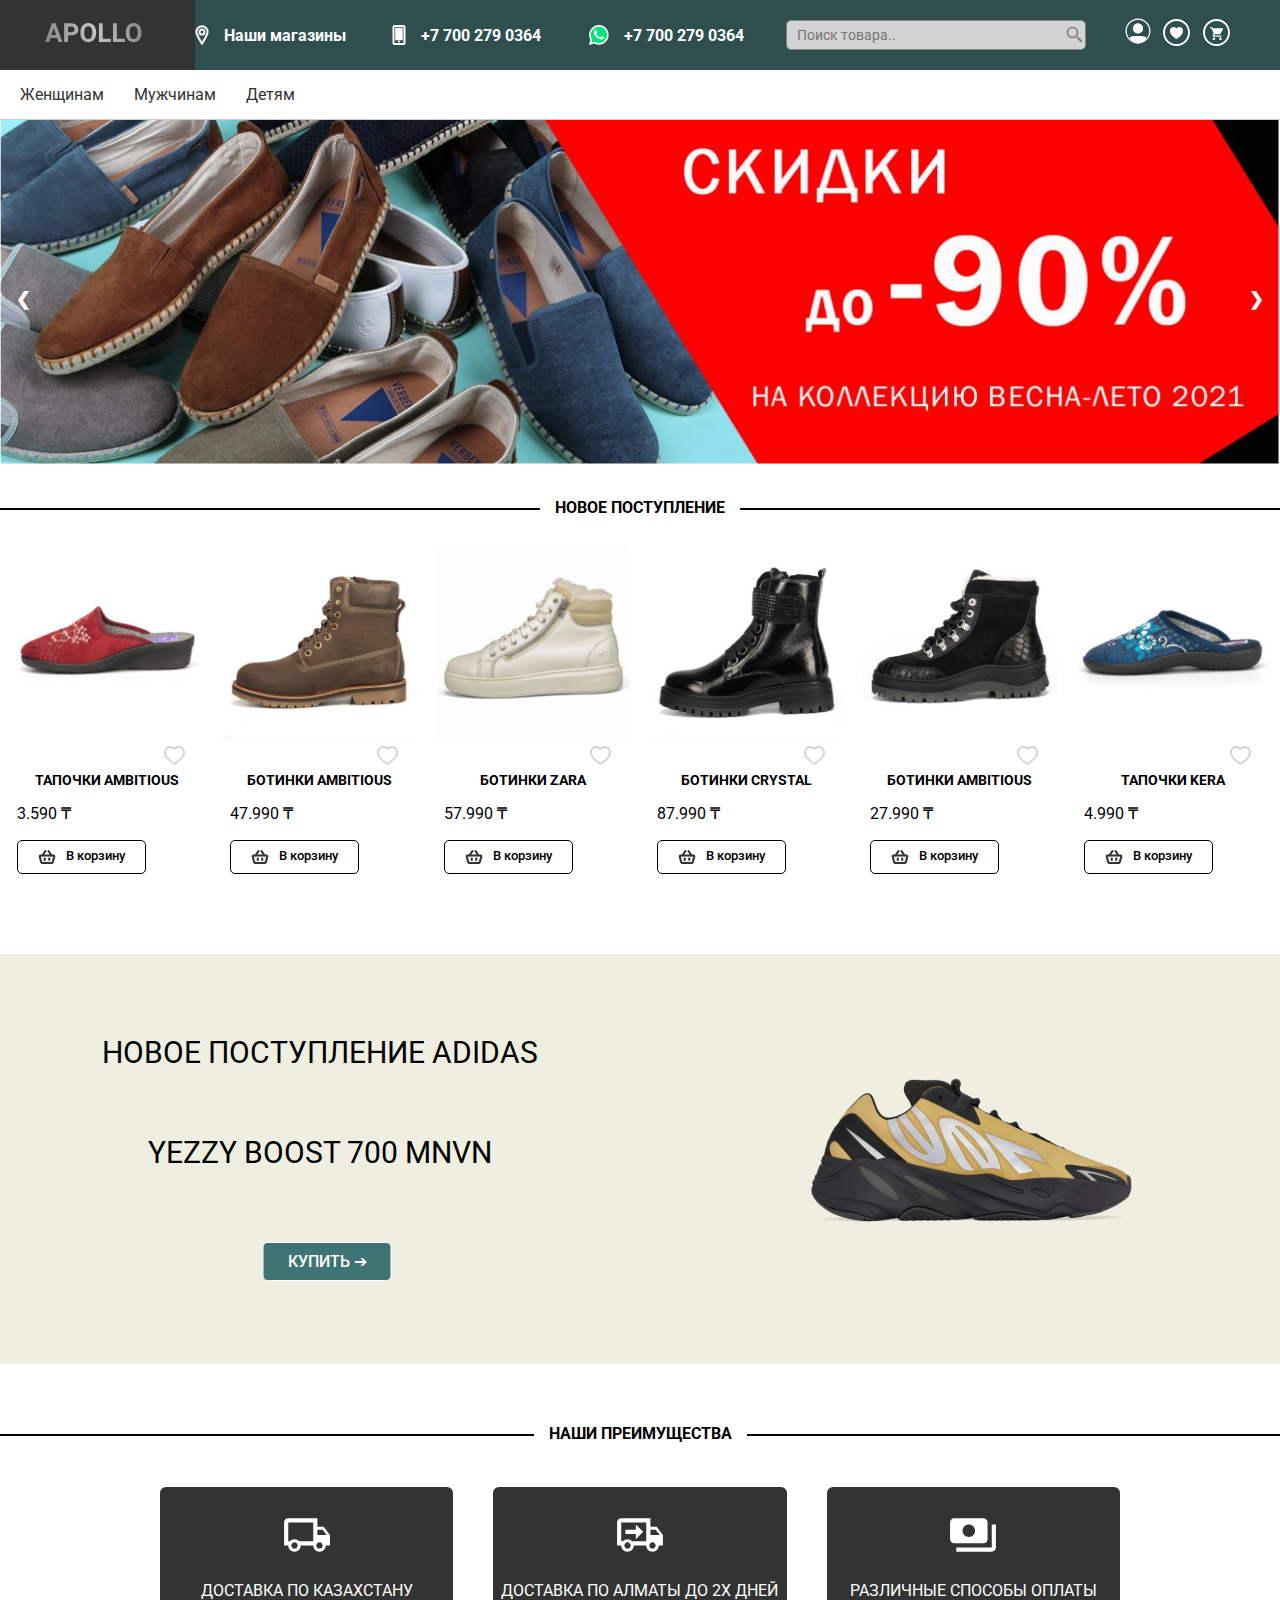
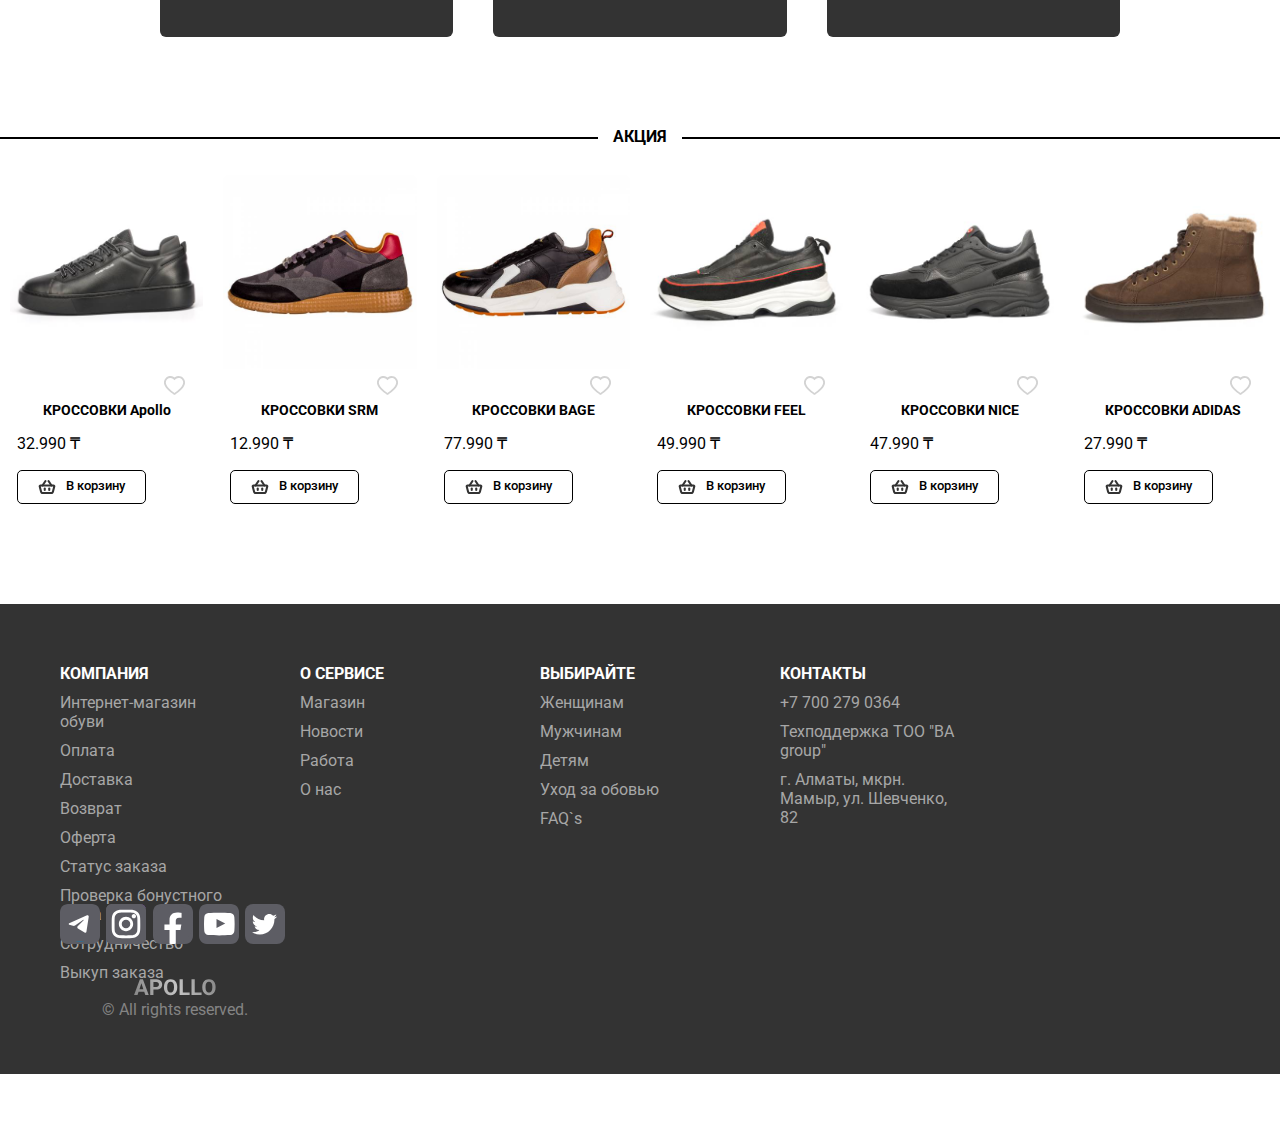
<file: Front FINAL!!!/index.html>
<!DOCTYPE html>
<html lang="en">
<head>
	<meta charset="UTF-8">
	<meta name="viewport" content="width=device-width, initial-scale=1.0">
	<title>Apollo</title>
	<link rel="stylesheet" type="text/css" href="style.css">
</head>
<body>
	<div class="main">
		<header>
			<div class="header-top">
				<div class="container-header">
					<div class="header-content">
						<div class="logo">
							<a href="index.html" style="width: 100%;"><img src="assets/img/APOLLO.svg" alt=""></a>
						</div>
						<div class="header-contacts">
							<div class="header-contact"><img src="assets/img/icons/location.svg" alt=""><a href="">Наши магазины</a></div>
							<div class="header-contact"><img src="assets/img/icons/smartphone.svg" alt=""><a href="Tel:87002790364">+7 700 279 0364</a></div>
							<div class="header-contact"><img src="assets/img/icons/logos_whatsapp.svg" alt=""><a href="https://wa.me/87002790364">+7 700 279 0364</a></div>
						</div>
						<div class="header__search">
							<input type="text" placeholder="Поиск товара..">
						</div>
						<div class="header-tools">
							<div class="tools-link">
								<a href="signup.html"><img src="assets/img/icons/profile.svg" alt=""></a>
								<a href="fovorite.html"><img src="assets/img/icons/heart.svg" alt=""></a>
								<a href="card.html"><img src="assets/img/icons/card.svg" alt=""></a>
							</div>
						</div>
					</div>
				</div>
			</div>
			<div class="header-nav">
				<div class="container-header">
					<nav class="nav">
						<ul>
							<li>
								<a href="woomans.html">Женщинам</a>
							</li>
							<li><a href="mans.html">Мужчинам</a></li>
							<li><a href="kids.html">Детям</a></li>
						</ul>
					</nav>
				</div>
			</div>
		</header>
		<div class="underHeader"></div>

		<div class="content">
			<div class="slideshow-container">
				<div class="mySlides fade">
					<img src="images/banner1.png" style="width:100%">
				</div>

				<div class="mySlides fade">
					<img src="images/banner2.jpeg" style="width:100%">
				</div>

				<div class="mySlides fade">
					<img src="images/banner3.jpeg" style="width:100%">
				</div>

				<a class="prev" onclick="plusSlides(-1)">&#10094;</a>
				<a class="next" onclick="plusSlides(1)">&#10095;</a>


			</div>

			<div class="section">
				<h4 class="line">НОВОЕ ПОСТУПЛЕНИЕ</h4>
				<br>

				<div class="flex-container">
					<div class="saleBox">
						<img src="images/w1.jpg" alt="">
						<svg class="heart" width="25" height="25" viewBox="0 0 25 25" fill="none" xmlns="http://www.w3.org/2000/svg">
						<path d="M22.5342 6.92385C22.2069 6.16612 21.7351 5.47948 21.145 4.90236C20.5545 4.32352 19.8583 3.86352 19.0942 3.54738C18.3019 3.21826 17.4522 3.0498 16.5942 3.05177C15.3906 3.05177 14.2163 3.38136 13.1958 4.00392C12.9517 4.15285 12.7197 4.31642 12.5 4.49465C12.2803 4.31642 12.0483 4.15285 11.8042 4.00392C10.7837 3.38136 9.60937 3.05177 8.40576 3.05177C7.53906 3.05177 6.69922 3.21779 5.90576 3.54738C5.13916 3.86476 4.44824 4.32131 3.85498 4.90236C3.26415 5.47883 2.79218 6.16563 2.46582 6.92385C2.12646 7.71242 1.95312 8.54982 1.95312 9.41164C1.95312 10.2246 2.11914 11.0718 2.44873 11.9336C2.72461 12.6538 3.12012 13.4009 3.62549 14.1553C4.42627 15.3491 5.52734 16.5943 6.89453 17.8565C9.16016 19.9487 11.4038 21.3941 11.499 21.4527L12.0776 21.8237C12.334 21.9873 12.6636 21.9873 12.9199 21.8237L13.4985 21.4527C13.5938 21.3916 15.835 19.9487 18.103 17.8565C19.4702 16.5943 20.5713 15.3491 21.3721 14.1553C21.8774 13.4009 22.2754 12.6538 22.5488 11.9336C22.8784 11.0718 23.0444 10.2246 23.0444 9.41164C23.0469 8.54982 22.8735 7.71242 22.5342 6.92385ZM12.5 19.8926C12.5 19.8926 3.80859 14.3237 3.80859 9.41164C3.80859 6.92385 5.8667 4.90724 8.40576 4.90724C10.1904 4.90724 11.7383 5.90334 12.5 7.35842C13.2617 5.90334 14.8096 4.90724 16.5942 4.90724C19.1333 4.90724 21.1914 6.92385 21.1914 9.41164C21.1914 14.3237 12.5 19.8926 12.5 19.8926Z" fill="#D3D3D3"/>
						</svg>

						<div class="productInfo">
							<h5>ТАПОЧКИ AMBITIOUS</h5>
							<p>3.590 ₸</p>
							<button class="cartBtn"><svg width="18" height="18" viewBox="0 0 18 18" fill="none" xmlns="http://www.w3.org/2000/svg">
								<path d="M1.7325 8.4315C1.70493 8.32096 1.7029 8.2056 1.72657 8.09416C1.75025 7.98272 1.79899 7.87814 1.86911 7.78836C1.93924 7.69857 2.02889 7.62594 2.13127 7.57598C2.23366 7.52602 2.34607 7.50003 2.46 7.5H15.54C15.6539 7.50003 15.7663 7.52602 15.8687 7.57598C15.9711 7.62594 16.0608 7.69857 16.1309 7.78836C16.201 7.87814 16.2498 7.98272 16.2734 8.09416C16.2971 8.2056 16.2951 8.32096 16.2675 8.4315L14.9092 13.8637C14.8281 14.1883 14.6409 14.4763 14.3773 14.6822C14.1136 14.8881 13.7887 14.9999 13.4542 15H4.54575C4.21125 14.9999 3.88638 14.8881 3.62275 14.6822C3.35912 14.4763 3.17186 14.1883 3.09075 13.8637L1.7325 8.43225V8.4315Z" stroke="#333333" stroke-width="2.08333" stroke-linejoin="round"/>
								<path d="M6.75 10.5V12" stroke="#333333" stroke-width="2.08333" stroke-linecap="round"/>
								<path d="M11.25 10.5V12" stroke="#333333" stroke-width="2.08333" stroke-linecap="round"/>
								<path d="M4.5 7.5L7.5 3" stroke="#333333" stroke-width="2.08333" stroke-linecap="round"/>
								<path d="M13.5 7.5L10.5 3" stroke="#333333" stroke-width="2.08333" stroke-linecap="round"/>
								</svg>
								<p>В корзину</p>
							</button>
						</div>
					</div>

					<div class="saleBox">
						<img src="images/w2.jpg" alt="">
						<svg class="heart" width="25" height="25" viewBox="0 0 25 25" fill="none" xmlns="http://www.w3.org/2000/svg">
						<path d="M22.5342 6.92385C22.2069 6.16612 21.7351 5.47948 21.145 4.90236C20.5545 4.32352 19.8583 3.86352 19.0942 3.54738C18.3019 3.21826 17.4522 3.0498 16.5942 3.05177C15.3906 3.05177 14.2163 3.38136 13.1958 4.00392C12.9517 4.15285 12.7197 4.31642 12.5 4.49465C12.2803 4.31642 12.0483 4.15285 11.8042 4.00392C10.7837 3.38136 9.60937 3.05177 8.40576 3.05177C7.53906 3.05177 6.69922 3.21779 5.90576 3.54738C5.13916 3.86476 4.44824 4.32131 3.85498 4.90236C3.26415 5.47883 2.79218 6.16563 2.46582 6.92385C2.12646 7.71242 1.95312 8.54982 1.95312 9.41164C1.95312 10.2246 2.11914 11.0718 2.44873 11.9336C2.72461 12.6538 3.12012 13.4009 3.62549 14.1553C4.42627 15.3491 5.52734 16.5943 6.89453 17.8565C9.16016 19.9487 11.4038 21.3941 11.499 21.4527L12.0776 21.8237C12.334 21.9873 12.6636 21.9873 12.9199 21.8237L13.4985 21.4527C13.5938 21.3916 15.835 19.9487 18.103 17.8565C19.4702 16.5943 20.5713 15.3491 21.3721 14.1553C21.8774 13.4009 22.2754 12.6538 22.5488 11.9336C22.8784 11.0718 23.0444 10.2246 23.0444 9.41164C23.0469 8.54982 22.8735 7.71242 22.5342 6.92385ZM12.5 19.8926C12.5 19.8926 3.80859 14.3237 3.80859 9.41164C3.80859 6.92385 5.8667 4.90724 8.40576 4.90724C10.1904 4.90724 11.7383 5.90334 12.5 7.35842C13.2617 5.90334 14.8096 4.90724 16.5942 4.90724C19.1333 4.90724 21.1914 6.92385 21.1914 9.41164C21.1914 14.3237 12.5 19.8926 12.5 19.8926Z" fill="#D3D3D3"/>
						</svg>

						<div class="productInfo">
							<h5>БОТИНКИ AMBITIOUS</h5>
							<p>47.990 ₸</p>
							<button class="cartBtn"><svg width="18" height="18" viewBox="0 0 18 18" fill="none" xmlns="http://www.w3.org/2000/svg">
								<path d="M1.7325 8.4315C1.70493 8.32096 1.7029 8.2056 1.72657 8.09416C1.75025 7.98272 1.79899 7.87814 1.86911 7.78836C1.93924 7.69857 2.02889 7.62594 2.13127 7.57598C2.23366 7.52602 2.34607 7.50003 2.46 7.5H15.54C15.6539 7.50003 15.7663 7.52602 15.8687 7.57598C15.9711 7.62594 16.0608 7.69857 16.1309 7.78836C16.201 7.87814 16.2498 7.98272 16.2734 8.09416C16.2971 8.2056 16.2951 8.32096 16.2675 8.4315L14.9092 13.8637C14.8281 14.1883 14.6409 14.4763 14.3773 14.6822C14.1136 14.8881 13.7887 14.9999 13.4542 15H4.54575C4.21125 14.9999 3.88638 14.8881 3.62275 14.6822C3.35912 14.4763 3.17186 14.1883 3.09075 13.8637L1.7325 8.43225V8.4315Z" stroke="#333333" stroke-width="2.08333" stroke-linejoin="round"/>
								<path d="M6.75 10.5V12" stroke="#333333" stroke-width="2.08333" stroke-linecap="round"/>
								<path d="M11.25 10.5V12" stroke="#333333" stroke-width="2.08333" stroke-linecap="round"/>
								<path d="M4.5 7.5L7.5 3" stroke="#333333" stroke-width="2.08333" stroke-linecap="round"/>
								<path d="M13.5 7.5L10.5 3" stroke="#333333" stroke-width="2.08333" stroke-linecap="round"/>
								</svg>
								<p>В корзину</p>
							</button>
						</div>
					</div>

					<div class="saleBox">
						<img src="images/w3.jpg" alt="">
						<svg class="heart" width="25" height="25" viewBox="0 0 25 25" fill="none" xmlns="http://www.w3.org/2000/svg">
						<path d="M22.5342 6.92385C22.2069 6.16612 21.7351 5.47948 21.145 4.90236C20.5545 4.32352 19.8583 3.86352 19.0942 3.54738C18.3019 3.21826 17.4522 3.0498 16.5942 3.05177C15.3906 3.05177 14.2163 3.38136 13.1958 4.00392C12.9517 4.15285 12.7197 4.31642 12.5 4.49465C12.2803 4.31642 12.0483 4.15285 11.8042 4.00392C10.7837 3.38136 9.60937 3.05177 8.40576 3.05177C7.53906 3.05177 6.69922 3.21779 5.90576 3.54738C5.13916 3.86476 4.44824 4.32131 3.85498 4.90236C3.26415 5.47883 2.79218 6.16563 2.46582 6.92385C2.12646 7.71242 1.95312 8.54982 1.95312 9.41164C1.95312 10.2246 2.11914 11.0718 2.44873 11.9336C2.72461 12.6538 3.12012 13.4009 3.62549 14.1553C4.42627 15.3491 5.52734 16.5943 6.89453 17.8565C9.16016 19.9487 11.4038 21.3941 11.499 21.4527L12.0776 21.8237C12.334 21.9873 12.6636 21.9873 12.9199 21.8237L13.4985 21.4527C13.5938 21.3916 15.835 19.9487 18.103 17.8565C19.4702 16.5943 20.5713 15.3491 21.3721 14.1553C21.8774 13.4009 22.2754 12.6538 22.5488 11.9336C22.8784 11.0718 23.0444 10.2246 23.0444 9.41164C23.0469 8.54982 22.8735 7.71242 22.5342 6.92385ZM12.5 19.8926C12.5 19.8926 3.80859 14.3237 3.80859 9.41164C3.80859 6.92385 5.8667 4.90724 8.40576 4.90724C10.1904 4.90724 11.7383 5.90334 12.5 7.35842C13.2617 5.90334 14.8096 4.90724 16.5942 4.90724C19.1333 4.90724 21.1914 6.92385 21.1914 9.41164C21.1914 14.3237 12.5 19.8926 12.5 19.8926Z" fill="#D3D3D3"/>
						</svg>

						<div class="productInfo">
							<h5>БОТИНКИ ZARA</h5>
							<p>57.990 ₸</p>
							<button class="cartBtn"><svg width="18" height="18" viewBox="0 0 18 18" fill="none" xmlns="http://www.w3.org/2000/svg">
								<path d="M1.7325 8.4315C1.70493 8.32096 1.7029 8.2056 1.72657 8.09416C1.75025 7.98272 1.79899 7.87814 1.86911 7.78836C1.93924 7.69857 2.02889 7.62594 2.13127 7.57598C2.23366 7.52602 2.34607 7.50003 2.46 7.5H15.54C15.6539 7.50003 15.7663 7.52602 15.8687 7.57598C15.9711 7.62594 16.0608 7.69857 16.1309 7.78836C16.201 7.87814 16.2498 7.98272 16.2734 8.09416C16.2971 8.2056 16.2951 8.32096 16.2675 8.4315L14.9092 13.8637C14.8281 14.1883 14.6409 14.4763 14.3773 14.6822C14.1136 14.8881 13.7887 14.9999 13.4542 15H4.54575C4.21125 14.9999 3.88638 14.8881 3.62275 14.6822C3.35912 14.4763 3.17186 14.1883 3.09075 13.8637L1.7325 8.43225V8.4315Z" stroke="#333333" stroke-width="2.08333" stroke-linejoin="round"/>
								<path d="M6.75 10.5V12" stroke="#333333" stroke-width="2.08333" stroke-linecap="round"/>
								<path d="M11.25 10.5V12" stroke="#333333" stroke-width="2.08333" stroke-linecap="round"/>
								<path d="M4.5 7.5L7.5 3" stroke="#333333" stroke-width="2.08333" stroke-linecap="round"/>
								<path d="M13.5 7.5L10.5 3" stroke="#333333" stroke-width="2.08333" stroke-linecap="round"/>
								</svg>
								<p>В корзину</p>
							</button>
						</div>
					</div>

					<div class="saleBox">
						<img src="images/w4.jpg" alt="">
						<svg class="heart" width="25" height="25" viewBox="0 0 25 25" fill="none" xmlns="http://www.w3.org/2000/svg">
						<path d="M22.5342 6.92385C22.2069 6.16612 21.7351 5.47948 21.145 4.90236C20.5545 4.32352 19.8583 3.86352 19.0942 3.54738C18.3019 3.21826 17.4522 3.0498 16.5942 3.05177C15.3906 3.05177 14.2163 3.38136 13.1958 4.00392C12.9517 4.15285 12.7197 4.31642 12.5 4.49465C12.2803 4.31642 12.0483 4.15285 11.8042 4.00392C10.7837 3.38136 9.60937 3.05177 8.40576 3.05177C7.53906 3.05177 6.69922 3.21779 5.90576 3.54738C5.13916 3.86476 4.44824 4.32131 3.85498 4.90236C3.26415 5.47883 2.79218 6.16563 2.46582 6.92385C2.12646 7.71242 1.95312 8.54982 1.95312 9.41164C1.95312 10.2246 2.11914 11.0718 2.44873 11.9336C2.72461 12.6538 3.12012 13.4009 3.62549 14.1553C4.42627 15.3491 5.52734 16.5943 6.89453 17.8565C9.16016 19.9487 11.4038 21.3941 11.499 21.4527L12.0776 21.8237C12.334 21.9873 12.6636 21.9873 12.9199 21.8237L13.4985 21.4527C13.5938 21.3916 15.835 19.9487 18.103 17.8565C19.4702 16.5943 20.5713 15.3491 21.3721 14.1553C21.8774 13.4009 22.2754 12.6538 22.5488 11.9336C22.8784 11.0718 23.0444 10.2246 23.0444 9.41164C23.0469 8.54982 22.8735 7.71242 22.5342 6.92385ZM12.5 19.8926C12.5 19.8926 3.80859 14.3237 3.80859 9.41164C3.80859 6.92385 5.8667 4.90724 8.40576 4.90724C10.1904 4.90724 11.7383 5.90334 12.5 7.35842C13.2617 5.90334 14.8096 4.90724 16.5942 4.90724C19.1333 4.90724 21.1914 6.92385 21.1914 9.41164C21.1914 14.3237 12.5 19.8926 12.5 19.8926Z" fill="#D3D3D3"/>
						</svg>

						<div class="productInfo">
							<h5>БОТИНКИ CRYSTAL</h5>
							<p>87.990 ₸</p>
							<button class="cartBtn"><svg width="18" height="18" viewBox="0 0 18 18" fill="none" xmlns="http://www.w3.org/2000/svg">
								<path d="M1.7325 8.4315C1.70493 8.32096 1.7029 8.2056 1.72657 8.09416C1.75025 7.98272 1.79899 7.87814 1.86911 7.78836C1.93924 7.69857 2.02889 7.62594 2.13127 7.57598C2.23366 7.52602 2.34607 7.50003 2.46 7.5H15.54C15.6539 7.50003 15.7663 7.52602 15.8687 7.57598C15.9711 7.62594 16.0608 7.69857 16.1309 7.78836C16.201 7.87814 16.2498 7.98272 16.2734 8.09416C16.2971 8.2056 16.2951 8.32096 16.2675 8.4315L14.9092 13.8637C14.8281 14.1883 14.6409 14.4763 14.3773 14.6822C14.1136 14.8881 13.7887 14.9999 13.4542 15H4.54575C4.21125 14.9999 3.88638 14.8881 3.62275 14.6822C3.35912 14.4763 3.17186 14.1883 3.09075 13.8637L1.7325 8.43225V8.4315Z" stroke="#333333" stroke-width="2.08333" stroke-linejoin="round"/>
								<path d="M6.75 10.5V12" stroke="#333333" stroke-width="2.08333" stroke-linecap="round"/>
								<path d="M11.25 10.5V12" stroke="#333333" stroke-width="2.08333" stroke-linecap="round"/>
								<path d="M4.5 7.5L7.5 3" stroke="#333333" stroke-width="2.08333" stroke-linecap="round"/>
								<path d="M13.5 7.5L10.5 3" stroke="#333333" stroke-width="2.08333" stroke-linecap="round"/>
								</svg>
								<p>В корзину</p>
							</button>
						</div>
					</div>

					<div class="saleBox">
						<img src="images/w5.jpg" alt="">
						<svg class="heart" width="25" height="25" viewBox="0 0 25 25" fill="none" xmlns="http://www.w3.org/2000/svg">
						<path d="M22.5342 6.92385C22.2069 6.16612 21.7351 5.47948 21.145 4.90236C20.5545 4.32352 19.8583 3.86352 19.0942 3.54738C18.3019 3.21826 17.4522 3.0498 16.5942 3.05177C15.3906 3.05177 14.2163 3.38136 13.1958 4.00392C12.9517 4.15285 12.7197 4.31642 12.5 4.49465C12.2803 4.31642 12.0483 4.15285 11.8042 4.00392C10.7837 3.38136 9.60937 3.05177 8.40576 3.05177C7.53906 3.05177 6.69922 3.21779 5.90576 3.54738C5.13916 3.86476 4.44824 4.32131 3.85498 4.90236C3.26415 5.47883 2.79218 6.16563 2.46582 6.92385C2.12646 7.71242 1.95312 8.54982 1.95312 9.41164C1.95312 10.2246 2.11914 11.0718 2.44873 11.9336C2.72461 12.6538 3.12012 13.4009 3.62549 14.1553C4.42627 15.3491 5.52734 16.5943 6.89453 17.8565C9.16016 19.9487 11.4038 21.3941 11.499 21.4527L12.0776 21.8237C12.334 21.9873 12.6636 21.9873 12.9199 21.8237L13.4985 21.4527C13.5938 21.3916 15.835 19.9487 18.103 17.8565C19.4702 16.5943 20.5713 15.3491 21.3721 14.1553C21.8774 13.4009 22.2754 12.6538 22.5488 11.9336C22.8784 11.0718 23.0444 10.2246 23.0444 9.41164C23.0469 8.54982 22.8735 7.71242 22.5342 6.92385ZM12.5 19.8926C12.5 19.8926 3.80859 14.3237 3.80859 9.41164C3.80859 6.92385 5.8667 4.90724 8.40576 4.90724C10.1904 4.90724 11.7383 5.90334 12.5 7.35842C13.2617 5.90334 14.8096 4.90724 16.5942 4.90724C19.1333 4.90724 21.1914 6.92385 21.1914 9.41164C21.1914 14.3237 12.5 19.8926 12.5 19.8926Z" fill="#D3D3D3"/>
						</svg>

						<div class="productInfo">
							<h5>БОТИНКИ AMBITIOUS</h5>
							<p>27.990 ₸</p>
							<button class="cartBtn"><svg width="18" height="18" viewBox="0 0 18 18" fill="none" xmlns="http://www.w3.org/2000/svg">
								<path d="M1.7325 8.4315C1.70493 8.32096 1.7029 8.2056 1.72657 8.09416C1.75025 7.98272 1.79899 7.87814 1.86911 7.78836C1.93924 7.69857 2.02889 7.62594 2.13127 7.57598C2.23366 7.52602 2.34607 7.50003 2.46 7.5H15.54C15.6539 7.50003 15.7663 7.52602 15.8687 7.57598C15.9711 7.62594 16.0608 7.69857 16.1309 7.78836C16.201 7.87814 16.2498 7.98272 16.2734 8.09416C16.2971 8.2056 16.2951 8.32096 16.2675 8.4315L14.9092 13.8637C14.8281 14.1883 14.6409 14.4763 14.3773 14.6822C14.1136 14.8881 13.7887 14.9999 13.4542 15H4.54575C4.21125 14.9999 3.88638 14.8881 3.62275 14.6822C3.35912 14.4763 3.17186 14.1883 3.09075 13.8637L1.7325 8.43225V8.4315Z" stroke="#333333" stroke-width="2.08333" stroke-linejoin="round"/>
								<path d="M6.75 10.5V12" stroke="#333333" stroke-width="2.08333" stroke-linecap="round"/>
								<path d="M11.25 10.5V12" stroke="#333333" stroke-width="2.08333" stroke-linecap="round"/>
								<path d="M4.5 7.5L7.5 3" stroke="#333333" stroke-width="2.08333" stroke-linecap="round"/>
								<path d="M13.5 7.5L10.5 3" stroke="#333333" stroke-width="2.08333" stroke-linecap="round"/>
								</svg>
								<p>В корзину</p>
							</button>
						</div>
					</div>

					<div class="saleBox">
						<img src="images/w6.jpg" alt="">
						<svg class="heart" width="25" height="25" viewBox="0 0 25 25" fill="none" xmlns="http://www.w3.org/2000/svg">
						<path d="M22.5342 6.92385C22.2069 6.16612 21.7351 5.47948 21.145 4.90236C20.5545 4.32352 19.8583 3.86352 19.0942 3.54738C18.3019 3.21826 17.4522 3.0498 16.5942 3.05177C15.3906 3.05177 14.2163 3.38136 13.1958 4.00392C12.9517 4.15285 12.7197 4.31642 12.5 4.49465C12.2803 4.31642 12.0483 4.15285 11.8042 4.00392C10.7837 3.38136 9.60937 3.05177 8.40576 3.05177C7.53906 3.05177 6.69922 3.21779 5.90576 3.54738C5.13916 3.86476 4.44824 4.32131 3.85498 4.90236C3.26415 5.47883 2.79218 6.16563 2.46582 6.92385C2.12646 7.71242 1.95312 8.54982 1.95312 9.41164C1.95312 10.2246 2.11914 11.0718 2.44873 11.9336C2.72461 12.6538 3.12012 13.4009 3.62549 14.1553C4.42627 15.3491 5.52734 16.5943 6.89453 17.8565C9.16016 19.9487 11.4038 21.3941 11.499 21.4527L12.0776 21.8237C12.334 21.9873 12.6636 21.9873 12.9199 21.8237L13.4985 21.4527C13.5938 21.3916 15.835 19.9487 18.103 17.8565C19.4702 16.5943 20.5713 15.3491 21.3721 14.1553C21.8774 13.4009 22.2754 12.6538 22.5488 11.9336C22.8784 11.0718 23.0444 10.2246 23.0444 9.41164C23.0469 8.54982 22.8735 7.71242 22.5342 6.92385ZM12.5 19.8926C12.5 19.8926 3.80859 14.3237 3.80859 9.41164C3.80859 6.92385 5.8667 4.90724 8.40576 4.90724C10.1904 4.90724 11.7383 5.90334 12.5 7.35842C13.2617 5.90334 14.8096 4.90724 16.5942 4.90724C19.1333 4.90724 21.1914 6.92385 21.1914 9.41164C21.1914 14.3237 12.5 19.8926 12.5 19.8926Z" fill="#D3D3D3"/>
						</svg>

						<div class="productInfo">
							<h5>ТАПОЧКИ KERA</h5>
							<p>4.990 ₸</p>
							<button class="cartBtn"><svg width="18" height="18" viewBox="0 0 18 18" fill="none" xmlns="http://www.w3.org/2000/svg">
								<path d="M1.7325 8.4315C1.70493 8.32096 1.7029 8.2056 1.72657 8.09416C1.75025 7.98272 1.79899 7.87814 1.86911 7.78836C1.93924 7.69857 2.02889 7.62594 2.13127 7.57598C2.23366 7.52602 2.34607 7.50003 2.46 7.5H15.54C15.6539 7.50003 15.7663 7.52602 15.8687 7.57598C15.9711 7.62594 16.0608 7.69857 16.1309 7.78836C16.201 7.87814 16.2498 7.98272 16.2734 8.09416C16.2971 8.2056 16.2951 8.32096 16.2675 8.4315L14.9092 13.8637C14.8281 14.1883 14.6409 14.4763 14.3773 14.6822C14.1136 14.8881 13.7887 14.9999 13.4542 15H4.54575C4.21125 14.9999 3.88638 14.8881 3.62275 14.6822C3.35912 14.4763 3.17186 14.1883 3.09075 13.8637L1.7325 8.43225V8.4315Z" stroke="#333333" stroke-width="2.08333" stroke-linejoin="round"/>
								<path d="M6.75 10.5V12" stroke="#333333" stroke-width="2.08333" stroke-linecap="round"/>
								<path d="M11.25 10.5V12" stroke="#333333" stroke-width="2.08333" stroke-linecap="round"/>
								<path d="M4.5 7.5L7.5 3" stroke="#333333" stroke-width="2.08333" stroke-linecap="round"/>
								<path d="M13.5 7.5L10.5 3" stroke="#333333" stroke-width="2.08333" stroke-linecap="round"/>
								</svg>
								<p>В корзину</p>
							</button>
						</div>
					</div>
				</div>
			</div>


			<div class="bannerAd">
				<div class="flex-container">
					<div class="bannerAdFlex">
						<p>НОВОЕ ПОСТУПЛЕНИЕ ADIDAS</p>
						<p>YEZZY BOOST 700 MNVN</p>
						<div class="cartBtn buyBtn">
							КУПИТЬ  ➔
						</div>
					</div>
					<div class="bannerAdFlex">
						<img src="images/s4.png" alt="">
					</div>
				</div>
			</div>


			<div class="section">
				<h4 class="line">НАШИ ПРЕИМУЩЕСТВА</h4>
				<br>
				<div class="advanWrapper">
					<div class="flex-container advan">
						<div class="advantages">
							<svg width="50" height="50" viewBox="0 0 50 50" fill="none" xmlns="http://www.w3.org/2000/svg">
							<path d="M37.5 38.5416C39.2292 38.5416 40.625 37.1458 40.625 35.4166C40.625 33.6874 39.2292 32.2916 37.5 32.2916C35.7708 32.2916 34.375 33.6874 34.375 35.4166C34.375 37.1458 35.7708 38.5416 37.5 38.5416ZM40.625 19.7916H35.4167V24.9999H44.7083L40.625 19.7916ZM12.5 38.5416C14.2292 38.5416 15.625 37.1458 15.625 35.4166C15.625 33.6874 14.2292 32.2916 12.5 32.2916C10.7708 32.2916 9.375 33.6874 9.375 35.4166C9.375 37.1458 10.7708 38.5416 12.5 38.5416ZM41.6667 16.6666L47.9167 24.9999V35.4166H43.75C43.75 38.8749 40.9583 41.6666 37.5 41.6666C34.0417 41.6666 31.25 38.8749 31.25 35.4166H18.75C18.75 38.8749 15.9583 41.6666 12.5 41.6666C9.04167 41.6666 6.25 38.8749 6.25 35.4166H2.08334V12.4999C2.08334 10.1874 3.9375 8.33325 6.25 8.33325H35.4167V16.6666H41.6667ZM6.25 12.4999V31.2499H7.83334C8.97917 29.9791 10.6458 29.1666 12.5 29.1666C14.3542 29.1666 16.0208 29.9791 17.1667 31.2499H31.25V12.4999H6.25Z" fill="white"/>
							</svg>
							<p>ДОСТАВКА ПО КАЗАХСТАНУ</p>
						</div>

						<div class="advantages">
							<svg width="50" height="50" viewBox="0 0 50 50" fill="none" xmlns="http://www.w3.org/2000/svg">
							<path d="M37.5 38.5416C39.2292 38.5416 40.625 37.1458 40.625 35.4166C40.625 33.6874 39.2292 32.2916 37.5 32.2916C35.7708 32.2916 34.375 33.6874 34.375 35.4166C34.375 37.1458 35.7708 38.5416 37.5 38.5416ZM40.625 19.7916H35.4167V24.9999H44.7083L40.625 19.7916ZM12.5 38.5416C14.2292 38.5416 15.625 37.1458 15.625 35.4166C15.625 33.6874 14.2292 32.2916 12.5 32.2916C10.7708 32.2916 9.37501 33.6874 9.37501 35.4166C9.37501 37.1458 10.7708 38.5416 12.5 38.5416ZM41.6667 16.6666L47.9167 24.9999V35.4166H43.75C43.75 38.8749 40.9583 41.6666 37.5 41.6666C34.0417 41.6666 31.25 38.8749 31.25 35.4166H18.75C18.75 38.8749 15.9583 41.6666 12.5 41.6666C9.04168 41.6666 6.25001 38.8749 6.25001 35.4166H2.08334V12.4999C2.08334 10.1874 3.93751 8.33325 6.25001 8.33325H35.4167V16.6666H41.6667ZM6.25001 12.4999V31.2499H7.83334C8.97918 29.9791 10.6458 29.1666 12.5 29.1666C14.3542 29.1666 16.0208 29.9791 17.1667 31.2499H31.25V12.4999H6.25001ZM20.8333 14.5833L28.125 21.8749L20.8333 29.1666V23.9583H10.4167V19.7916H20.8333V14.5833Z" fill="white"/>
							</svg>
							<p>ДОСТАВКА ПО АЛМАТЫ ДО 2Х ДНЕЙ</p>
						</div>

						<div class="advantages">
							<svg width="50" height="50" viewBox="0 0 50 50" fill="none" xmlns="http://www.w3.org/2000/svg">
							<path d="M39.5834 29.1666V12.4999C39.5834 10.2083 37.7084 8.33325 35.4167 8.33325H6.25004C3.95837 8.33325 2.08337 10.2083 2.08337 12.4999V29.1666C2.08337 31.4583 3.95837 33.3333 6.25004 33.3333H35.4167C37.7084 33.3333 39.5834 31.4583 39.5834 29.1666ZM20.8334 27.0833C17.375 27.0833 14.5834 24.2916 14.5834 20.8333C14.5834 17.3749 17.375 14.5833 20.8334 14.5833C24.2917 14.5833 27.0834 17.3749 27.0834 20.8333C27.0834 24.2916 24.2917 27.0833 20.8334 27.0833ZM47.9167 14.5833V37.4999C47.9167 39.7916 46.0417 41.6666 43.75 41.6666H8.33337V37.4999H43.75V14.5833H47.9167Z" fill="white"/>
							</svg>
							<p>РАЗЛИЧНЫЕ СПОСОБЫ ОПЛАТЫ</p>
						</div>
					</div>
				</div>
			</div>



			<div class="section">
				<h4 class="line">АКЦИЯ</h4>
				<br>

				<div class="flex-container">
					<div class="saleBox">
						<img src="images/s7.jpg" alt="">
						<svg class="heart" width="25" height="25" viewBox="0 0 25 25" fill="none" xmlns="http://www.w3.org/2000/svg">
						<path d="M22.5342 6.92385C22.2069 6.16612 21.7351 5.47948 21.145 4.90236C20.5545 4.32352 19.8583 3.86352 19.0942 3.54738C18.3019 3.21826 17.4522 3.0498 16.5942 3.05177C15.3906 3.05177 14.2163 3.38136 13.1958 4.00392C12.9517 4.15285 12.7197 4.31642 12.5 4.49465C12.2803 4.31642 12.0483 4.15285 11.8042 4.00392C10.7837 3.38136 9.60937 3.05177 8.40576 3.05177C7.53906 3.05177 6.69922 3.21779 5.90576 3.54738C5.13916 3.86476 4.44824 4.32131 3.85498 4.90236C3.26415 5.47883 2.79218 6.16563 2.46582 6.92385C2.12646 7.71242 1.95312 8.54982 1.95312 9.41164C1.95312 10.2246 2.11914 11.0718 2.44873 11.9336C2.72461 12.6538 3.12012 13.4009 3.62549 14.1553C4.42627 15.3491 5.52734 16.5943 6.89453 17.8565C9.16016 19.9487 11.4038 21.3941 11.499 21.4527L12.0776 21.8237C12.334 21.9873 12.6636 21.9873 12.9199 21.8237L13.4985 21.4527C13.5938 21.3916 15.835 19.9487 18.103 17.8565C19.4702 16.5943 20.5713 15.3491 21.3721 14.1553C21.8774 13.4009 22.2754 12.6538 22.5488 11.9336C22.8784 11.0718 23.0444 10.2246 23.0444 9.41164C23.0469 8.54982 22.8735 7.71242 22.5342 6.92385ZM12.5 19.8926C12.5 19.8926 3.80859 14.3237 3.80859 9.41164C3.80859 6.92385 5.8667 4.90724 8.40576 4.90724C10.1904 4.90724 11.7383 5.90334 12.5 7.35842C13.2617 5.90334 14.8096 4.90724 16.5942 4.90724C19.1333 4.90724 21.1914 6.92385 21.1914 9.41164C21.1914 14.3237 12.5 19.8926 12.5 19.8926Z" fill="#D3D3D3"/>
						</svg>

						<div class="productInfo">
							<h5>КРОССОВКИ Apollo</h5>
							<p>32.990 ₸</p>
							<button class="cartBtn"><svg width="18" height="18" viewBox="0 0 18 18" fill="none" xmlns="http://www.w3.org/2000/svg">
								<path d="M1.7325 8.4315C1.70493 8.32096 1.7029 8.2056 1.72657 8.09416C1.75025 7.98272 1.79899 7.87814 1.86911 7.78836C1.93924 7.69857 2.02889 7.62594 2.13127 7.57598C2.23366 7.52602 2.34607 7.50003 2.46 7.5H15.54C15.6539 7.50003 15.7663 7.52602 15.8687 7.57598C15.9711 7.62594 16.0608 7.69857 16.1309 7.78836C16.201 7.87814 16.2498 7.98272 16.2734 8.09416C16.2971 8.2056 16.2951 8.32096 16.2675 8.4315L14.9092 13.8637C14.8281 14.1883 14.6409 14.4763 14.3773 14.6822C14.1136 14.8881 13.7887 14.9999 13.4542 15H4.54575C4.21125 14.9999 3.88638 14.8881 3.62275 14.6822C3.35912 14.4763 3.17186 14.1883 3.09075 13.8637L1.7325 8.43225V8.4315Z" stroke="#333333" stroke-width="2.08333" stroke-linejoin="round"/>
								<path d="M6.75 10.5V12" stroke="#333333" stroke-width="2.08333" stroke-linecap="round"/>
								<path d="M11.25 10.5V12" stroke="#333333" stroke-width="2.08333" stroke-linecap="round"/>
								<path d="M4.5 7.5L7.5 3" stroke="#333333" stroke-width="2.08333" stroke-linecap="round"/>
								<path d="M13.5 7.5L10.5 3" stroke="#333333" stroke-width="2.08333" stroke-linecap="round"/>
								</svg>
								<p>В корзину</p>
							</button>
						</div>
					</div>

					<div class="saleBox">
						<img src="images/s2.jpeg" alt="">
						<svg class="heart" width="25" height="25" viewBox="0 0 25 25" fill="none" xmlns="http://www.w3.org/2000/svg">
						<path d="M22.5342 6.92385C22.2069 6.16612 21.7351 5.47948 21.145 4.90236C20.5545 4.32352 19.8583 3.86352 19.0942 3.54738C18.3019 3.21826 17.4522 3.0498 16.5942 3.05177C15.3906 3.05177 14.2163 3.38136 13.1958 4.00392C12.9517 4.15285 12.7197 4.31642 12.5 4.49465C12.2803 4.31642 12.0483 4.15285 11.8042 4.00392C10.7837 3.38136 9.60937 3.05177 8.40576 3.05177C7.53906 3.05177 6.69922 3.21779 5.90576 3.54738C5.13916 3.86476 4.44824 4.32131 3.85498 4.90236C3.26415 5.47883 2.79218 6.16563 2.46582 6.92385C2.12646 7.71242 1.95312 8.54982 1.95312 9.41164C1.95312 10.2246 2.11914 11.0718 2.44873 11.9336C2.72461 12.6538 3.12012 13.4009 3.62549 14.1553C4.42627 15.3491 5.52734 16.5943 6.89453 17.8565C9.16016 19.9487 11.4038 21.3941 11.499 21.4527L12.0776 21.8237C12.334 21.9873 12.6636 21.9873 12.9199 21.8237L13.4985 21.4527C13.5938 21.3916 15.835 19.9487 18.103 17.8565C19.4702 16.5943 20.5713 15.3491 21.3721 14.1553C21.8774 13.4009 22.2754 12.6538 22.5488 11.9336C22.8784 11.0718 23.0444 10.2246 23.0444 9.41164C23.0469 8.54982 22.8735 7.71242 22.5342 6.92385ZM12.5 19.8926C12.5 19.8926 3.80859 14.3237 3.80859 9.41164C3.80859 6.92385 5.8667 4.90724 8.40576 4.90724C10.1904 4.90724 11.7383 5.90334 12.5 7.35842C13.2617 5.90334 14.8096 4.90724 16.5942 4.90724C19.1333 4.90724 21.1914 6.92385 21.1914 9.41164C21.1914 14.3237 12.5 19.8926 12.5 19.8926Z" fill="#D3D3D3"/>
						</svg>

						<div class="productInfo">
							<h5>КРОССОВКИ SRM</h5>
							<p>12.990 ₸</p>
							<button class="cartBtn"><svg width="18" height="18" viewBox="0 0 18 18" fill="none" xmlns="http://www.w3.org/2000/svg">
								<path d="M1.7325 8.4315C1.70493 8.32096 1.7029 8.2056 1.72657 8.09416C1.75025 7.98272 1.79899 7.87814 1.86911 7.78836C1.93924 7.69857 2.02889 7.62594 2.13127 7.57598C2.23366 7.52602 2.34607 7.50003 2.46 7.5H15.54C15.6539 7.50003 15.7663 7.52602 15.8687 7.57598C15.9711 7.62594 16.0608 7.69857 16.1309 7.78836C16.201 7.87814 16.2498 7.98272 16.2734 8.09416C16.2971 8.2056 16.2951 8.32096 16.2675 8.4315L14.9092 13.8637C14.8281 14.1883 14.6409 14.4763 14.3773 14.6822C14.1136 14.8881 13.7887 14.9999 13.4542 15H4.54575C4.21125 14.9999 3.88638 14.8881 3.62275 14.6822C3.35912 14.4763 3.17186 14.1883 3.09075 13.8637L1.7325 8.43225V8.4315Z" stroke="#333333" stroke-width="2.08333" stroke-linejoin="round"/>
								<path d="M6.75 10.5V12" stroke="#333333" stroke-width="2.08333" stroke-linecap="round"/>
								<path d="M11.25 10.5V12" stroke="#333333" stroke-width="2.08333" stroke-linecap="round"/>
								<path d="M4.5 7.5L7.5 3" stroke="#333333" stroke-width="2.08333" stroke-linecap="round"/>
								<path d="M13.5 7.5L10.5 3" stroke="#333333" stroke-width="2.08333" stroke-linecap="round"/>
								</svg>
								<p>В корзину</p>
							</button>
						</div>
					</div>

					<div class="saleBox">
						<img src="images/s3.jpeg" alt="">
						<svg class="heart" width="25" height="25" viewBox="0 0 25 25" fill="none" xmlns="http://www.w3.org/2000/svg">
						<path d="M22.5342 6.92385C22.2069 6.16612 21.7351 5.47948 21.145 4.90236C20.5545 4.32352 19.8583 3.86352 19.0942 3.54738C18.3019 3.21826 17.4522 3.0498 16.5942 3.05177C15.3906 3.05177 14.2163 3.38136 13.1958 4.00392C12.9517 4.15285 12.7197 4.31642 12.5 4.49465C12.2803 4.31642 12.0483 4.15285 11.8042 4.00392C10.7837 3.38136 9.60937 3.05177 8.40576 3.05177C7.53906 3.05177 6.69922 3.21779 5.90576 3.54738C5.13916 3.86476 4.44824 4.32131 3.85498 4.90236C3.26415 5.47883 2.79218 6.16563 2.46582 6.92385C2.12646 7.71242 1.95312 8.54982 1.95312 9.41164C1.95312 10.2246 2.11914 11.0718 2.44873 11.9336C2.72461 12.6538 3.12012 13.4009 3.62549 14.1553C4.42627 15.3491 5.52734 16.5943 6.89453 17.8565C9.16016 19.9487 11.4038 21.3941 11.499 21.4527L12.0776 21.8237C12.334 21.9873 12.6636 21.9873 12.9199 21.8237L13.4985 21.4527C13.5938 21.3916 15.835 19.9487 18.103 17.8565C19.4702 16.5943 20.5713 15.3491 21.3721 14.1553C21.8774 13.4009 22.2754 12.6538 22.5488 11.9336C22.8784 11.0718 23.0444 10.2246 23.0444 9.41164C23.0469 8.54982 22.8735 7.71242 22.5342 6.92385ZM12.5 19.8926C12.5 19.8926 3.80859 14.3237 3.80859 9.41164C3.80859 6.92385 5.8667 4.90724 8.40576 4.90724C10.1904 4.90724 11.7383 5.90334 12.5 7.35842C13.2617 5.90334 14.8096 4.90724 16.5942 4.90724C19.1333 4.90724 21.1914 6.92385 21.1914 9.41164C21.1914 14.3237 12.5 19.8926 12.5 19.8926Z" fill="#D3D3D3"/>
						</svg>

						<div class="productInfo">
							<h5>КРОССОВКИ BAGE</h5>
							<p>77.990 ₸</p>
							<button class="cartBtn"><svg width="18" height="18" viewBox="0 0 18 18" fill="none" xmlns="http://www.w3.org/2000/svg">
								<path d="M1.7325 8.4315C1.70493 8.32096 1.7029 8.2056 1.72657 8.09416C1.75025 7.98272 1.79899 7.87814 1.86911 7.78836C1.93924 7.69857 2.02889 7.62594 2.13127 7.57598C2.23366 7.52602 2.34607 7.50003 2.46 7.5H15.54C15.6539 7.50003 15.7663 7.52602 15.8687 7.57598C15.9711 7.62594 16.0608 7.69857 16.1309 7.78836C16.201 7.87814 16.2498 7.98272 16.2734 8.09416C16.2971 8.2056 16.2951 8.32096 16.2675 8.4315L14.9092 13.8637C14.8281 14.1883 14.6409 14.4763 14.3773 14.6822C14.1136 14.8881 13.7887 14.9999 13.4542 15H4.54575C4.21125 14.9999 3.88638 14.8881 3.62275 14.6822C3.35912 14.4763 3.17186 14.1883 3.09075 13.8637L1.7325 8.43225V8.4315Z" stroke="#333333" stroke-width="2.08333" stroke-linejoin="round"/>
								<path d="M6.75 10.5V12" stroke="#333333" stroke-width="2.08333" stroke-linecap="round"/>
								<path d="M11.25 10.5V12" stroke="#333333" stroke-width="2.08333" stroke-linecap="round"/>
								<path d="M4.5 7.5L7.5 3" stroke="#333333" stroke-width="2.08333" stroke-linecap="round"/>
								<path d="M13.5 7.5L10.5 3" stroke="#333333" stroke-width="2.08333" stroke-linecap="round"/>
								</svg>
								<p>В корзину</p>
							</button>
						</div>
					</div>

					<div class="saleBox">
						<img src="images/s8.jpg" alt="">
						<svg class="heart" width="25" height="25" viewBox="0 0 25 25" fill="none" xmlns="http://www.w3.org/2000/svg">
						<path d="M22.5342 6.92385C22.2069 6.16612 21.7351 5.47948 21.145 4.90236C20.5545 4.32352 19.8583 3.86352 19.0942 3.54738C18.3019 3.21826 17.4522 3.0498 16.5942 3.05177C15.3906 3.05177 14.2163 3.38136 13.1958 4.00392C12.9517 4.15285 12.7197 4.31642 12.5 4.49465C12.2803 4.31642 12.0483 4.15285 11.8042 4.00392C10.7837 3.38136 9.60937 3.05177 8.40576 3.05177C7.53906 3.05177 6.69922 3.21779 5.90576 3.54738C5.13916 3.86476 4.44824 4.32131 3.85498 4.90236C3.26415 5.47883 2.79218 6.16563 2.46582 6.92385C2.12646 7.71242 1.95312 8.54982 1.95312 9.41164C1.95312 10.2246 2.11914 11.0718 2.44873 11.9336C2.72461 12.6538 3.12012 13.4009 3.62549 14.1553C4.42627 15.3491 5.52734 16.5943 6.89453 17.8565C9.16016 19.9487 11.4038 21.3941 11.499 21.4527L12.0776 21.8237C12.334 21.9873 12.6636 21.9873 12.9199 21.8237L13.4985 21.4527C13.5938 21.3916 15.835 19.9487 18.103 17.8565C19.4702 16.5943 20.5713 15.3491 21.3721 14.1553C21.8774 13.4009 22.2754 12.6538 22.5488 11.9336C22.8784 11.0718 23.0444 10.2246 23.0444 9.41164C23.0469 8.54982 22.8735 7.71242 22.5342 6.92385ZM12.5 19.8926C12.5 19.8926 3.80859 14.3237 3.80859 9.41164C3.80859 6.92385 5.8667 4.90724 8.40576 4.90724C10.1904 4.90724 11.7383 5.90334 12.5 7.35842C13.2617 5.90334 14.8096 4.90724 16.5942 4.90724C19.1333 4.90724 21.1914 6.92385 21.1914 9.41164C21.1914 14.3237 12.5 19.8926 12.5 19.8926Z" fill="#D3D3D3"/>
						</svg>

						<div class="productInfo">
							<h5>КРОССОВКИ FEEL</h5>
							<p>49.990 ₸</p>
							<button class="cartBtn"><svg width="18" height="18" viewBox="0 0 18 18" fill="none" xmlns="http://www.w3.org/2000/svg">
								<path d="M1.7325 8.4315C1.70493 8.32096 1.7029 8.2056 1.72657 8.09416C1.75025 7.98272 1.79899 7.87814 1.86911 7.78836C1.93924 7.69857 2.02889 7.62594 2.13127 7.57598C2.23366 7.52602 2.34607 7.50003 2.46 7.5H15.54C15.6539 7.50003 15.7663 7.52602 15.8687 7.57598C15.9711 7.62594 16.0608 7.69857 16.1309 7.78836C16.201 7.87814 16.2498 7.98272 16.2734 8.09416C16.2971 8.2056 16.2951 8.32096 16.2675 8.4315L14.9092 13.8637C14.8281 14.1883 14.6409 14.4763 14.3773 14.6822C14.1136 14.8881 13.7887 14.9999 13.4542 15H4.54575C4.21125 14.9999 3.88638 14.8881 3.62275 14.6822C3.35912 14.4763 3.17186 14.1883 3.09075 13.8637L1.7325 8.43225V8.4315Z" stroke="#333333" stroke-width="2.08333" stroke-linejoin="round"/>
								<path d="M6.75 10.5V12" stroke="#333333" stroke-width="2.08333" stroke-linecap="round"/>
								<path d="M11.25 10.5V12" stroke="#333333" stroke-width="2.08333" stroke-linecap="round"/>
								<path d="M4.5 7.5L7.5 3" stroke="#333333" stroke-width="2.08333" stroke-linecap="round"/>
								<path d="M13.5 7.5L10.5 3" stroke="#333333" stroke-width="2.08333" stroke-linecap="round"/>
								</svg>
								<p>В корзину</p>
							</button>
						</div>
					</div>

					<div class="saleBox">
						<img src="images/s5.jpg" alt="">
						<svg class="heart" width="25" height="25" viewBox="0 0 25 25" fill="none" xmlns="http://www.w3.org/2000/svg">
						<path d="M22.5342 6.92385C22.2069 6.16612 21.7351 5.47948 21.145 4.90236C20.5545 4.32352 19.8583 3.86352 19.0942 3.54738C18.3019 3.21826 17.4522 3.0498 16.5942 3.05177C15.3906 3.05177 14.2163 3.38136 13.1958 4.00392C12.9517 4.15285 12.7197 4.31642 12.5 4.49465C12.2803 4.31642 12.0483 4.15285 11.8042 4.00392C10.7837 3.38136 9.60937 3.05177 8.40576 3.05177C7.53906 3.05177 6.69922 3.21779 5.90576 3.54738C5.13916 3.86476 4.44824 4.32131 3.85498 4.90236C3.26415 5.47883 2.79218 6.16563 2.46582 6.92385C2.12646 7.71242 1.95312 8.54982 1.95312 9.41164C1.95312 10.2246 2.11914 11.0718 2.44873 11.9336C2.72461 12.6538 3.12012 13.4009 3.62549 14.1553C4.42627 15.3491 5.52734 16.5943 6.89453 17.8565C9.16016 19.9487 11.4038 21.3941 11.499 21.4527L12.0776 21.8237C12.334 21.9873 12.6636 21.9873 12.9199 21.8237L13.4985 21.4527C13.5938 21.3916 15.835 19.9487 18.103 17.8565C19.4702 16.5943 20.5713 15.3491 21.3721 14.1553C21.8774 13.4009 22.2754 12.6538 22.5488 11.9336C22.8784 11.0718 23.0444 10.2246 23.0444 9.41164C23.0469 8.54982 22.8735 7.71242 22.5342 6.92385ZM12.5 19.8926C12.5 19.8926 3.80859 14.3237 3.80859 9.41164C3.80859 6.92385 5.8667 4.90724 8.40576 4.90724C10.1904 4.90724 11.7383 5.90334 12.5 7.35842C13.2617 5.90334 14.8096 4.90724 16.5942 4.90724C19.1333 4.90724 21.1914 6.92385 21.1914 9.41164C21.1914 14.3237 12.5 19.8926 12.5 19.8926Z" fill="#D3D3D3"/>
						</svg>

						<div class="productInfo">
							<h5>КРОССОВКИ NICE</h5>
							<p>47.990 ₸</p>
							<button class="cartBtn"><svg width="18" height="18" viewBox="0 0 18 18" fill="none" xmlns="http://www.w3.org/2000/svg">
								<path d="M1.7325 8.4315C1.70493 8.32096 1.7029 8.2056 1.72657 8.09416C1.75025 7.98272 1.79899 7.87814 1.86911 7.78836C1.93924 7.69857 2.02889 7.62594 2.13127 7.57598C2.23366 7.52602 2.34607 7.50003 2.46 7.5H15.54C15.6539 7.50003 15.7663 7.52602 15.8687 7.57598C15.9711 7.62594 16.0608 7.69857 16.1309 7.78836C16.201 7.87814 16.2498 7.98272 16.2734 8.09416C16.2971 8.2056 16.2951 8.32096 16.2675 8.4315L14.9092 13.8637C14.8281 14.1883 14.6409 14.4763 14.3773 14.6822C14.1136 14.8881 13.7887 14.9999 13.4542 15H4.54575C4.21125 14.9999 3.88638 14.8881 3.62275 14.6822C3.35912 14.4763 3.17186 14.1883 3.09075 13.8637L1.7325 8.43225V8.4315Z" stroke="#333333" stroke-width="2.08333" stroke-linejoin="round"/>
								<path d="M6.75 10.5V12" stroke="#333333" stroke-width="2.08333" stroke-linecap="round"/>
								<path d="M11.25 10.5V12" stroke="#333333" stroke-width="2.08333" stroke-linecap="round"/>
								<path d="M4.5 7.5L7.5 3" stroke="#333333" stroke-width="2.08333" stroke-linecap="round"/>
								<path d="M13.5 7.5L10.5 3" stroke="#333333" stroke-width="2.08333" stroke-linecap="round"/>
								</svg>
								<p>В корзину</p>
							</button>
						</div>
					</div>

					<div class="saleBox">
						<img src="images/s6.jpg" alt="">
						<svg class="heart" width="25" height="25" viewBox="0 0 25 25" fill="none" xmlns="http://www.w3.org/2000/svg">
						<path d="M22.5342 6.92385C22.2069 6.16612 21.7351 5.47948 21.145 4.90236C20.5545 4.32352 19.8583 3.86352 19.0942 3.54738C18.3019 3.21826 17.4522 3.0498 16.5942 3.05177C15.3906 3.05177 14.2163 3.38136 13.1958 4.00392C12.9517 4.15285 12.7197 4.31642 12.5 4.49465C12.2803 4.31642 12.0483 4.15285 11.8042 4.00392C10.7837 3.38136 9.60937 3.05177 8.40576 3.05177C7.53906 3.05177 6.69922 3.21779 5.90576 3.54738C5.13916 3.86476 4.44824 4.32131 3.85498 4.90236C3.26415 5.47883 2.79218 6.16563 2.46582 6.92385C2.12646 7.71242 1.95312 8.54982 1.95312 9.41164C1.95312 10.2246 2.11914 11.0718 2.44873 11.9336C2.72461 12.6538 3.12012 13.4009 3.62549 14.1553C4.42627 15.3491 5.52734 16.5943 6.89453 17.8565C9.16016 19.9487 11.4038 21.3941 11.499 21.4527L12.0776 21.8237C12.334 21.9873 12.6636 21.9873 12.9199 21.8237L13.4985 21.4527C13.5938 21.3916 15.835 19.9487 18.103 17.8565C19.4702 16.5943 20.5713 15.3491 21.3721 14.1553C21.8774 13.4009 22.2754 12.6538 22.5488 11.9336C22.8784 11.0718 23.0444 10.2246 23.0444 9.41164C23.0469 8.54982 22.8735 7.71242 22.5342 6.92385ZM12.5 19.8926C12.5 19.8926 3.80859 14.3237 3.80859 9.41164C3.80859 6.92385 5.8667 4.90724 8.40576 4.90724C10.1904 4.90724 11.7383 5.90334 12.5 7.35842C13.2617 5.90334 14.8096 4.90724 16.5942 4.90724C19.1333 4.90724 21.1914 6.92385 21.1914 9.41164C21.1914 14.3237 12.5 19.8926 12.5 19.8926Z" fill="#D3D3D3"/>
						</svg>

						<div class="productInfo">
							<h5>КРОССОВКИ ADIDAS</h5>
							<p>27.990 ₸</p>
							<button class="cartBtn"><svg width="18" height="18" viewBox="0 0 18 18" fill="none" xmlns="http://www.w3.org/2000/svg">
								<path d="M1.7325 8.4315C1.70493 8.32096 1.7029 8.2056 1.72657 8.09416C1.75025 7.98272 1.79899 7.87814 1.86911 7.78836C1.93924 7.69857 2.02889 7.62594 2.13127 7.57598C2.23366 7.52602 2.34607 7.50003 2.46 7.5H15.54C15.6539 7.50003 15.7663 7.52602 15.8687 7.57598C15.9711 7.62594 16.0608 7.69857 16.1309 7.78836C16.201 7.87814 16.2498 7.98272 16.2734 8.09416C16.2971 8.2056 16.2951 8.32096 16.2675 8.4315L14.9092 13.8637C14.8281 14.1883 14.6409 14.4763 14.3773 14.6822C14.1136 14.8881 13.7887 14.9999 13.4542 15H4.54575C4.21125 14.9999 3.88638 14.8881 3.62275 14.6822C3.35912 14.4763 3.17186 14.1883 3.09075 13.8637L1.7325 8.43225V8.4315Z" stroke="#333333" stroke-width="2.08333" stroke-linejoin="round"/>
								<path d="M6.75 10.5V12" stroke="#333333" stroke-width="2.08333" stroke-linecap="round"/>
								<path d="M11.25 10.5V12" stroke="#333333" stroke-width="2.08333" stroke-linecap="round"/>
								<path d="M4.5 7.5L7.5 3" stroke="#333333" stroke-width="2.08333" stroke-linecap="round"/>
								<path d="M13.5 7.5L10.5 3" stroke="#333333" stroke-width="2.08333" stroke-linecap="round"/>
								</svg>
								<p>В корзину</p>
							</button>
						</div>
					</div>
				</div>
			</div>
		</div>

		<footer>
			<div id="contacts" class="footer">
				<div class="containers_of_footer">
					<h4 class="headers_of_footer">
						КОМПАНИЯ
					</h4>
					<ul class="links_and_texts_of_footer">
						<li><a href="#">Интернет-магазин обуви</a></li>
						<li><a href="#">Оплата</a></li>
						<li><a href="#">Доставка</a></li>
						<li><a href="#">Возврат</a></li>
						<li><a href="#">Оферта</a></li>
						<li><a href="#">Статус заказа</a></li>
						<li><a href="#">Проверка бонустного счета</a></li>
						<li><a href="#">Сотрудничество</a></li>
						<li><a href="#">Выкуп заказа</a></li>
					</ul>
				</div>

				<div class="containers_of_footer">
					<h4 class="headers_of_footer">
						О СЕРВИСЕ
					</h4>
					<ul class="links_and_texts_of_footer">
						<li><a href="#">Магазин</a></li>
						<li><a href="#">Новости</a></li>
						<li><a href="#">Работа</a></li>
						<li><a href="#">О нас</a></li>
					</ul>
				</div>

				<div class="containers_of_footer">
					<h4 class="headers_of_footer">
						ВЫБИРАЙТЕ
					</h4>
					<ul class="links_and_texts_of_footer">
						<li><a href="#">Женщинам</a></li>
						<li><a href="#">Мужчинам</a></li>
						<li><a href="#">Детям</a></li>
						<li><a href="#">Уход за обовью</a></li>
						<li><a href="#">FAQ`s</a></li>
					</ul>
				</div>

				<div class="containers_of_footer">
					<h4 class="headers_of_footer">
						КОНТАКТЫ
					</h4>
					<ul class="links_and_texts_of_footer">
						<li><a href="tel:+77002790364" target="_blank">+7 700 279 0364</a></li>
						<li><a href="#">Техподдержка ТОО "BA group"</a></li>
						<li><a href="#">г. Алматы, мкрн. Мамыр, ул. Шевченко, 82</a></li>
					</ul>
				</div>

				<div class="containers_of_footer" style="width: 250px !important;">
					<div class="social-media">
						<a href="" class="footer-soc telegram"></a>
						<a href="" class="footer-soc instagram"></a>
						<a href="" class="footer-soc facebook"></a>
						<a href="" class="footer-soc youtube"></a>
						<a href="" class="footer-soc twitter"></a>
					</div>
					<div class="logo_for_footer">
					<svg width="82" height="17" viewBox="0 0 82 17" fill="none" xmlns="http://www.w3.org/2000/svg">
						<path
								d="M10.2266 12.7773H4.57617L3.50195 16H0.0751953L5.89746 0.359375H8.88379L14.7383 16H11.3115L10.2266 12.7773ZM5.44629 10.167H9.35645L7.39062 4.3125L5.44629 10.167ZM19.4219 10.4893V16H16.1992V0.359375H22.3008C23.4753 0.359375 24.5065 0.574219 25.3945 1.00391C26.2897 1.43359 26.9772 2.0459 27.457 2.84082C27.9368 3.62858 28.1768 4.52734 28.1768 5.53711C28.1768 7.06966 27.6504 8.27995 26.5977 9.16797C25.5521 10.0488 24.1019 10.4893 22.2471 10.4893H19.4219ZM19.4219 7.87891H22.3008C23.153 7.87891 23.8011 7.67839 24.2451 7.27734C24.6963 6.8763 24.9219 6.30339 24.9219 5.55859C24.9219 4.79232 24.6963 4.17285 24.2451 3.7002C23.7939 3.22754 23.1709 2.98405 22.376 2.96973H19.4219V7.87891ZM43.248 8.53418C43.248 10.0739 42.9759 11.4238 42.4316 12.584C41.8874 13.7441 41.1068 14.6393 40.0898 15.2695C39.0801 15.8997 37.9199 16.2148 36.6094 16.2148C35.3132 16.2148 34.1566 15.9033 33.1396 15.2803C32.1227 14.6572 31.335 13.7692 30.7764 12.6162C30.2178 11.4561 29.9349 10.124 29.9277 8.62012V7.84668C29.9277 6.30697 30.2035 4.95345 30.7549 3.78613C31.3135 2.61165 32.0977 1.71289 33.1074 1.08984C34.1243 0.459635 35.2845 0.144531 36.5879 0.144531C37.8913 0.144531 39.0479 0.459635 40.0576 1.08984C41.0745 1.71289 41.8587 2.61165 42.4102 3.78613C42.9688 4.95345 43.248 6.30339 43.248 7.83594V8.53418ZM39.9824 7.8252C39.9824 6.18522 39.6888 4.93913 39.1016 4.08691C38.5143 3.2347 37.6764 2.80859 36.5879 2.80859C35.5065 2.80859 34.6722 3.23112 34.085 4.07617C33.4977 4.91406 33.2005 6.14583 33.1934 7.77148V8.53418C33.1934 10.1312 33.487 11.3701 34.0742 12.251C34.6615 13.1318 35.5065 13.5723 36.6094 13.5723C37.6908 13.5723 38.5215 13.1497 39.1016 12.3047C39.6816 11.4525 39.9753 10.2135 39.9824 8.58789V7.8252ZM48.8125 13.4111H55.6553V16H45.5898V0.359375H48.8125V13.4111ZM60.7363 13.4111H67.5791V16H57.5137V0.359375H60.7363V13.4111ZM81.5977 8.53418C81.5977 10.0739 81.3255 11.4238 80.7812 12.584C80.237 13.7441 79.4564 14.6393 78.4395 15.2695C77.4297 15.8997 76.2695 16.2148 74.959 16.2148C73.6628 16.2148 72.5062 15.9033 71.4893 15.2803C70.4723 14.6572 69.6846 13.7692 69.126 12.6162C68.5674 11.4561 68.2845 10.124 68.2773 8.62012V7.84668C68.2773 6.30697 68.5531 4.95345 69.1045 3.78613C69.6631 2.61165 70.4473 1.71289 71.457 1.08984C72.474 0.459635 73.6341 0.144531 74.9375 0.144531C76.2409 0.144531 77.3975 0.459635 78.4072 1.08984C79.4242 1.71289 80.2083 2.61165 80.7598 3.78613C81.3184 4.95345 81.5977 6.30339 81.5977 7.83594V8.53418ZM78.332 7.8252C78.332 6.18522 78.0384 4.93913 77.4512 4.08691C76.8639 3.2347 76.026 2.80859 74.9375 2.80859C73.8561 2.80859 73.0218 3.23112 72.4346 4.07617C71.8473 4.91406 71.5501 6.14583 71.543 7.77148V8.53418C71.543 10.1312 71.8366 11.3701 72.4238 12.251C73.0111 13.1318 73.8561 13.5723 74.959 13.5723C76.0404 13.5723 76.8711 13.1497 77.4512 12.3047C78.0312 11.4525 78.3249 10.2135 78.332 8.58789V7.8252Z"
								fill="url(#paint0_radial)" />
						<defs>
							<radialGradient id="paint0_radial" cx="0" cy="0" r="1" gradientUnits="userSpaceOnUse"
											gradientTransform="translate(41.5 8.00002) rotate(159.171) scale(98.4327 314.228)">
								<stop stop-color="#C4C4C4" />
								<stop offset="1" stop-color="#C4C4C4" stop-opacity="0" />
							</radialGradient>
						</defs>
					</svg>

					<p style="color: #848484;">© All rights reserved.</p>
				</div>
				</div>


				<div class="row">

				</div>
				
			</div>
		</footer>
	</div>




	<script>
		var slideIndex = 1;
		showSlides(slideIndex);

		// Next/previous controls
		function plusSlides(n) {
		showSlides(slideIndex += n);
		}

		// Thumbnail image controls
		function currentSlide(n) {
		showSlides(slideIndex = n);
		}

		function showSlides(n) {
		var i;
		var slides = document.getElementsByClassName("mySlides");
		var dots = document.getElementsByClassName("dot");
		if (n > slides.length) {slideIndex = 1}
		if (n < 1) {slideIndex = slides.length}
		for (i = 0; i < slides.length; i++) {
			slides[i].style.display = "none";
		}
		for (i = 0; i < dots.length; i++) {
			dots[i].className = dots[i].className.replace(" active", "");
		}
		slides[slideIndex-1].style.display = "block";
		dots[slideIndex-1].className += " active";
		}
	</script>


</body>
</html>
</file>
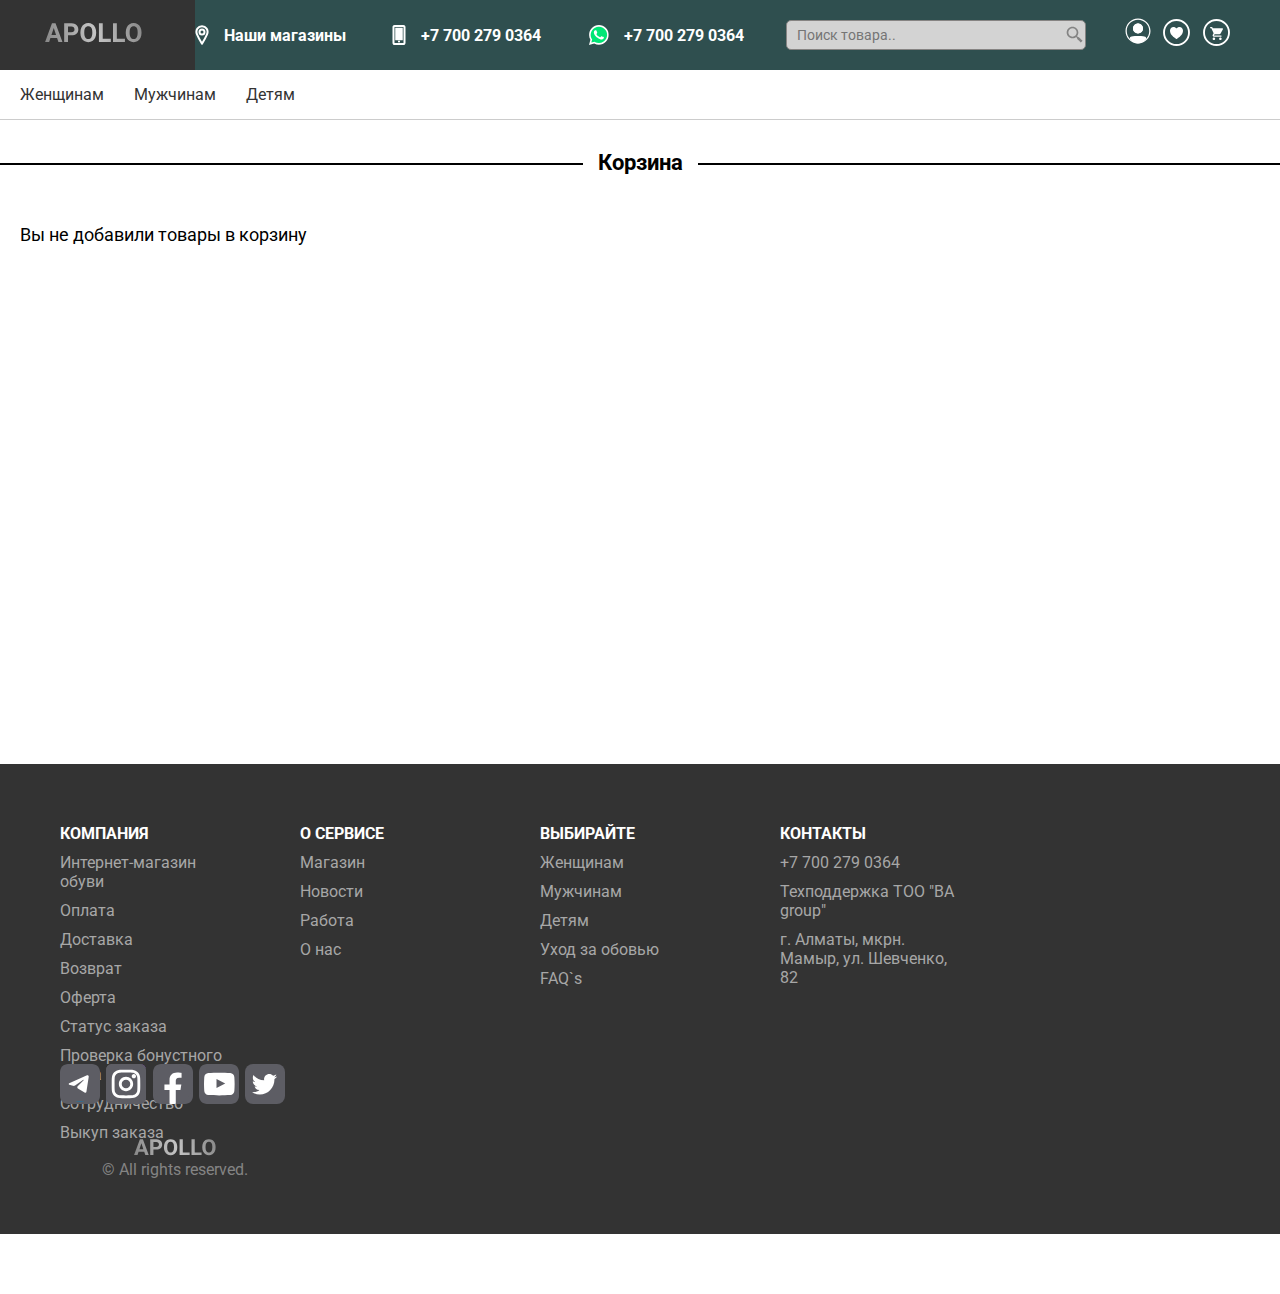
<file: Front FINAL!!!/card.html>
<!DOCTYPE html>
<html lang="en">
<head>
  <meta charset="UTF-8">
  <meta name="viewport" content="width=device-width, initial-scale=1.0">
  <title>Apollo</title>
  <link rel="stylesheet" type="text/css" href="style.css">
</head>
<body>
<div class="main">
  <header>
    <div class="header-top">
      <div class="container-header">
        <div class="header-content">
          <div class="logo">
            <a href="index.html" style="width: 100%;"><img src="assets/img/APOLLO.svg" alt=""></a>
          </div>
          <div class="header-contacts">
            <div class="header-contact"><img src="assets/img/icons/location.svg" alt=""><a href="">Наши магазины</a></div>
            <div class="header-contact"><img src="assets/img/icons/smartphone.svg" alt=""><a href="Tel:87002790364">+7 700 279 0364</a></div>
            <div class="header-contact"><img src="assets/img/icons/logos_whatsapp.svg" alt=""><a href="https://wa.me/87002790364">+7 700 279 0364</a></div>
          </div>
          <div class="header__search">
            <input type="text" placeholder="Поиск товара..">
          </div>
          <div class="header-tools">
            <div class="tools-link">
              <a href="signup.html"><img src="assets/img/icons/profile.svg" alt=""></a>
              <a href="fovorite.html"><img src="assets/img/icons/heart.svg" alt=""></a>
              <a href="card.html"><img src="assets/img/icons/card.svg" alt=""></a>
            </div>
          </div>
        </div>
      </div>
    </div>
    <div class="header-nav">
      <div class="container-header">
        <nav class="nav">
          <ul>
            <li>
              <a href="woomans.html">Женщинам</a>
            </li>
            <li><a href="mans.html">Мужчинам</a></li>
            <li><a href="kids.html">Детям</a></li>
          </ul>
        </nav>
      </div>
    </div>
  </header>
  <div class="underHeader"></div>

  <div class="content">

    <div class="section" style="margin-bottom: 0px !important;" >
      <h4 class="line" style="font-size: 22px;">Корзина</h4>
      <br>
    </div>
    <div class="section" style="height: 500px;">
      <p style="margin-left: 20px; font-size: 18px; top: 0">Вы не добавили товары в корзину</p>
    </div>

    <footer >
      <div id="contacts" class="footer">
        <div class="containers_of_footer">
          <h4 class="headers_of_footer">
            КОМПАНИЯ
          </h4>
          <ul class="links_and_texts_of_footer">
            <li><a href="#">Интернет-магазин обуви</a></li>
            <li><a href="#">Оплата</a></li>
            <li><a href="#">Доставка</a></li>
            <li><a href="#">Возврат</a></li>
            <li><a href="#">Оферта</a></li>
            <li><a href="#">Статус заказа</a></li>
            <li><a href="#">Проверка бонустного счета</a></li>
            <li><a href="#">Сотрудничество</a></li>
            <li><a href="#">Выкуп заказа</a></li>
          </ul>
        </div>

        <div class="containers_of_footer">
          <h4 class="headers_of_footer">
            О СЕРВИСЕ
          </h4>
          <ul class="links_and_texts_of_footer">
            <li><a href="#">Магазин</a></li>
            <li><a href="#">Новости</a></li>
            <li><a href="#">Работа</a></li>
            <li><a href="#">О нас</a></li>
          </ul>
        </div>

        <div class="containers_of_footer">
          <h4 class="headers_of_footer">
            ВЫБИРАЙТЕ
          </h4>
          <ul class="links_and_texts_of_footer">
            <li><a href="#">Женщинам</a></li>
            <li><a href="#">Мужчинам</a></li>
            <li><a href="#">Детям</a></li>
            <li><a href="#">Уход за обовью</a></li>
            <li><a href="#">FAQ`s</a></li>
          </ul>
        </div>

        <div class="containers_of_footer">
          <h4 class="headers_of_footer">
            КОНТАКТЫ
          </h4>
          <ul class="links_and_texts_of_footer">
            <li><a href="tel:+77002790364" target="_blank">+7 700 279 0364</a></li>
            <li><a href="#">Техподдержка ТОО "BA group"</a></li>
            <li><a href="#">г. Алматы, мкрн. Мамыр, ул. Шевченко, 82</a></li>
          </ul>
        </div>

        <div class="containers_of_footer" style="width: 250px !important;">
          <div class="social-media">
            <a href="" class="footer-soc telegram"></a>
            <a href="" class="footer-soc instagram"></a>
            <a href="" class="footer-soc facebook"></a>
            <a href="" class="footer-soc youtube"></a>
            <a href="" class="footer-soc twitter"></a>
          </div>
          <div class="logo_for_footer">
            <svg width="82" height="17" viewBox="0 0 82 17" fill="none" xmlns="http://www.w3.org/2000/svg">
              <path
                      d="M10.2266 12.7773H4.57617L3.50195 16H0.0751953L5.89746 0.359375H8.88379L14.7383 16H11.3115L10.2266 12.7773ZM5.44629 10.167H9.35645L7.39062 4.3125L5.44629 10.167ZM19.4219 10.4893V16H16.1992V0.359375H22.3008C23.4753 0.359375 24.5065 0.574219 25.3945 1.00391C26.2897 1.43359 26.9772 2.0459 27.457 2.84082C27.9368 3.62858 28.1768 4.52734 28.1768 5.53711C28.1768 7.06966 27.6504 8.27995 26.5977 9.16797C25.5521 10.0488 24.1019 10.4893 22.2471 10.4893H19.4219ZM19.4219 7.87891H22.3008C23.153 7.87891 23.8011 7.67839 24.2451 7.27734C24.6963 6.8763 24.9219 6.30339 24.9219 5.55859C24.9219 4.79232 24.6963 4.17285 24.2451 3.7002C23.7939 3.22754 23.1709 2.98405 22.376 2.96973H19.4219V7.87891ZM43.248 8.53418C43.248 10.0739 42.9759 11.4238 42.4316 12.584C41.8874 13.7441 41.1068 14.6393 40.0898 15.2695C39.0801 15.8997 37.9199 16.2148 36.6094 16.2148C35.3132 16.2148 34.1566 15.9033 33.1396 15.2803C32.1227 14.6572 31.335 13.7692 30.7764 12.6162C30.2178 11.4561 29.9349 10.124 29.9277 8.62012V7.84668C29.9277 6.30697 30.2035 4.95345 30.7549 3.78613C31.3135 2.61165 32.0977 1.71289 33.1074 1.08984C34.1243 0.459635 35.2845 0.144531 36.5879 0.144531C37.8913 0.144531 39.0479 0.459635 40.0576 1.08984C41.0745 1.71289 41.8587 2.61165 42.4102 3.78613C42.9688 4.95345 43.248 6.30339 43.248 7.83594V8.53418ZM39.9824 7.8252C39.9824 6.18522 39.6888 4.93913 39.1016 4.08691C38.5143 3.2347 37.6764 2.80859 36.5879 2.80859C35.5065 2.80859 34.6722 3.23112 34.085 4.07617C33.4977 4.91406 33.2005 6.14583 33.1934 7.77148V8.53418C33.1934 10.1312 33.487 11.3701 34.0742 12.251C34.6615 13.1318 35.5065 13.5723 36.6094 13.5723C37.6908 13.5723 38.5215 13.1497 39.1016 12.3047C39.6816 11.4525 39.9753 10.2135 39.9824 8.58789V7.8252ZM48.8125 13.4111H55.6553V16H45.5898V0.359375H48.8125V13.4111ZM60.7363 13.4111H67.5791V16H57.5137V0.359375H60.7363V13.4111ZM81.5977 8.53418C81.5977 10.0739 81.3255 11.4238 80.7812 12.584C80.237 13.7441 79.4564 14.6393 78.4395 15.2695C77.4297 15.8997 76.2695 16.2148 74.959 16.2148C73.6628 16.2148 72.5062 15.9033 71.4893 15.2803C70.4723 14.6572 69.6846 13.7692 69.126 12.6162C68.5674 11.4561 68.2845 10.124 68.2773 8.62012V7.84668C68.2773 6.30697 68.5531 4.95345 69.1045 3.78613C69.6631 2.61165 70.4473 1.71289 71.457 1.08984C72.474 0.459635 73.6341 0.144531 74.9375 0.144531C76.2409 0.144531 77.3975 0.459635 78.4072 1.08984C79.4242 1.71289 80.2083 2.61165 80.7598 3.78613C81.3184 4.95345 81.5977 6.30339 81.5977 7.83594V8.53418ZM78.332 7.8252C78.332 6.18522 78.0384 4.93913 77.4512 4.08691C76.8639 3.2347 76.026 2.80859 74.9375 2.80859C73.8561 2.80859 73.0218 3.23112 72.4346 4.07617C71.8473 4.91406 71.5501 6.14583 71.543 7.77148V8.53418C71.543 10.1312 71.8366 11.3701 72.4238 12.251C73.0111 13.1318 73.8561 13.5723 74.959 13.5723C76.0404 13.5723 76.8711 13.1497 77.4512 12.3047C78.0312 11.4525 78.3249 10.2135 78.332 8.58789V7.8252Z"
                      fill="url(#paint0_radial)" />
              <defs>
                <radialGradient id="paint0_radial" cx="0" cy="0" r="1" gradientUnits="userSpaceOnUse"
                                gradientTransform="translate(41.5 8.00002) rotate(159.171) scale(98.4327 314.228)">
                  <stop stop-color="#C4C4C4" />
                  <stop offset="1" stop-color="#C4C4C4" stop-opacity="0" />
                </radialGradient>
              </defs>
            </svg>

            <p style="color: #848484;">© All rights reserved.</p>
          </div>
        </div>


        <div class="row">

        </div>

      </div>
    </footer>
  </div>





</body>
</html>
</file>
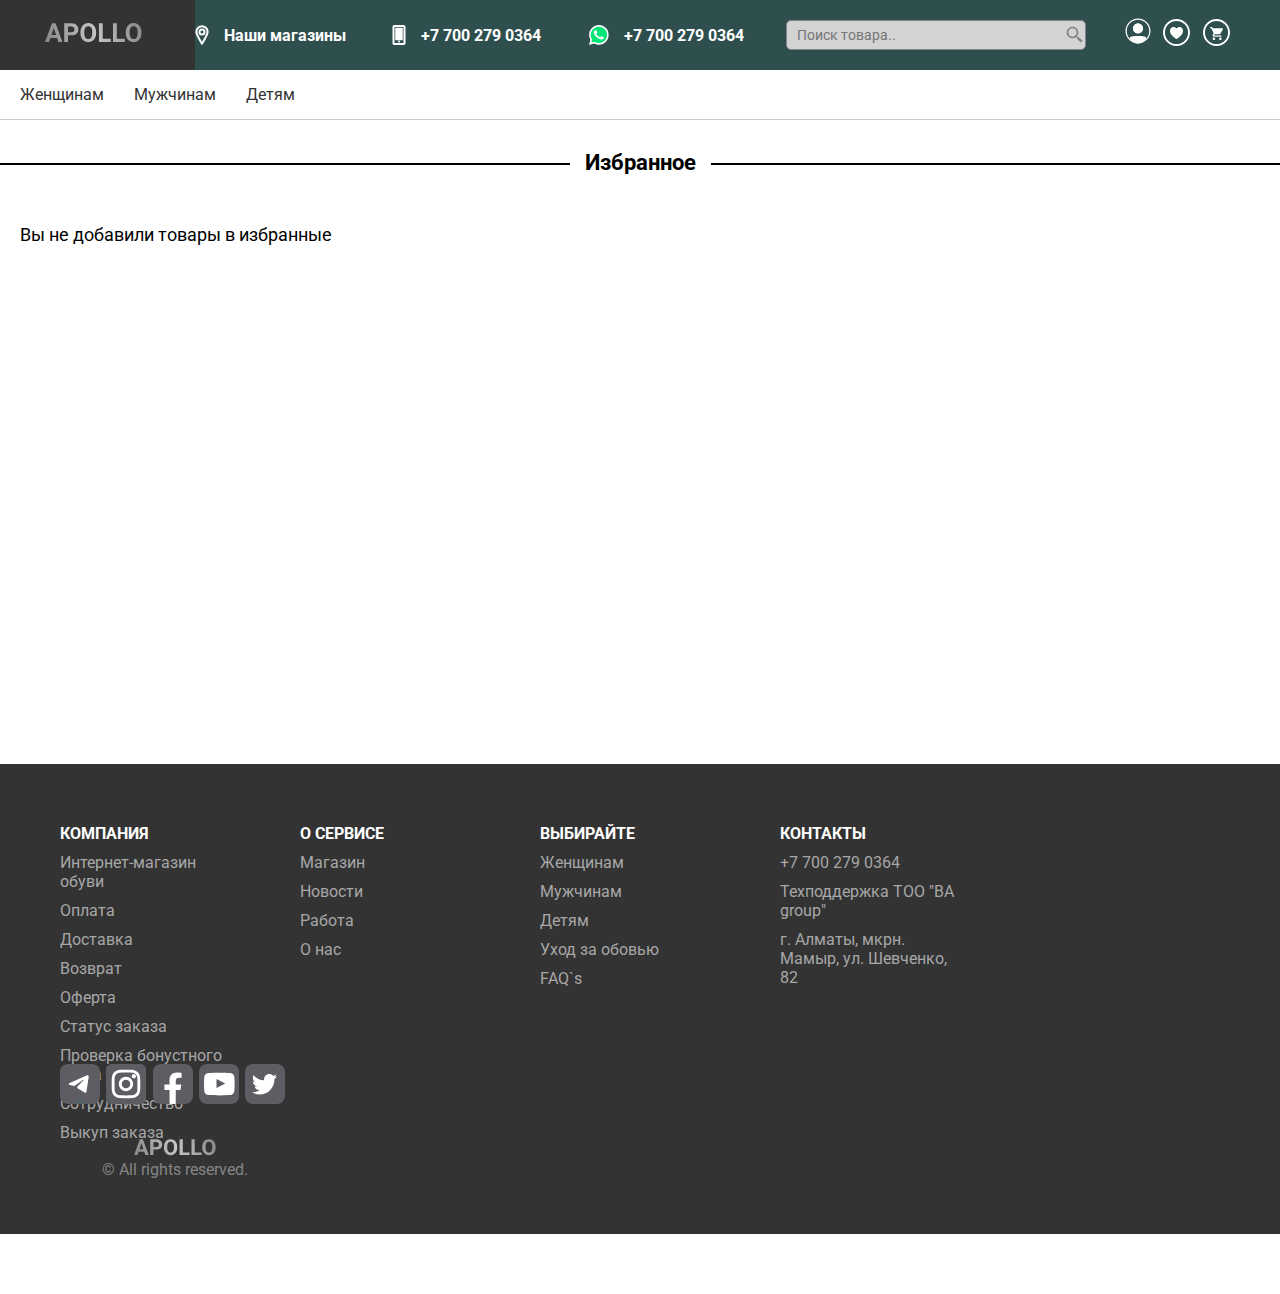
<file: Front FINAL!!!/fovorite.html>
<!DOCTYPE html>
<html lang="en">
<head>
    <meta charset="UTF-8">
    <meta name="viewport" content="width=device-width, initial-scale=1.0">
    <title>Apollo</title>
    <link rel="stylesheet" type="text/css" href="style.css">
</head>
<body>
<div class="main">
    <header>
        <div class="header-top">
            <div class="container-header">
                <div class="header-content">
                    <div class="logo">
                        <a href="index.html" style="width: 100%;"><img src="assets/img/APOLLO.svg" alt=""></a>
                    </div>
                    <div class="header-contacts">
                        <div class="header-contact"><img src="assets/img/icons/location.svg" alt=""><a href="">Наши магазины</a></div>
                        <div class="header-contact"><img src="assets/img/icons/smartphone.svg" alt=""><a href="Tel:87002790364">+7 700 279 0364</a></div>
                        <div class="header-contact"><img src="assets/img/icons/logos_whatsapp.svg" alt=""><a href="https://wa.me/87002790364">+7 700 279 0364</a></div>
                    </div>
                    <div class="header__search">
                        <input type="text" placeholder="Поиск товара..">
                    </div>
                    <div class="header-tools">
                        <div class="tools-link">
                            <a href="signup.html"><img src="assets/img/icons/profile.svg" alt=""></a>
                            <a href="fovorite.html"><img src="assets/img/icons/heart.svg" alt=""></a>
                            <a href="card.html"><img src="assets/img/icons/card.svg" alt=""></a>
                        </div>
                    </div>
                </div>
            </div>
        </div>
        <div class="header-nav">
            <div class="container-header">
                <nav class="nav">
                    <ul>
                        <li>
                            <a href="woomans.html">Женщинам</a>
                        </li>
                        <li><a href="mans.html">Мужчинам</a></li>
                        <li><a href="kids.html">Детям</a></li>
                    </ul>
                </nav>
            </div>
        </div>
    </header>
    <div class="underHeader"></div>

    <div class="content">

            <div class="section" style="margin-bottom: 0px !important;" >
                <h4 class="line" style="font-size: 22px;">Избранное</h4>
                <br>
            </div>
            <div class="section" style="height: 500px;">
                <p style="margin-left: 20px; font-size: 18px; top: 0">Вы не добавили товары в избранные</p>
            </div>

    <footer >
        <div id="contacts" class="footer">
            <div class="containers_of_footer">
                <h4 class="headers_of_footer">
                    КОМПАНИЯ
                </h4>
                <ul class="links_and_texts_of_footer">
                    <li><a href="#">Интернет-магазин обуви</a></li>
                    <li><a href="#">Оплата</a></li>
                    <li><a href="#">Доставка</a></li>
                    <li><a href="#">Возврат</a></li>
                    <li><a href="#">Оферта</a></li>
                    <li><a href="#">Статус заказа</a></li>
                    <li><a href="#">Проверка бонустного счета</a></li>
                    <li><a href="#">Сотрудничество</a></li>
                    <li><a href="#">Выкуп заказа</a></li>
                </ul>
            </div>

            <div class="containers_of_footer">
                <h4 class="headers_of_footer">
                    О СЕРВИСЕ
                </h4>
                <ul class="links_and_texts_of_footer">
                    <li><a href="#">Магазин</a></li>
                    <li><a href="#">Новости</a></li>
                    <li><a href="#">Работа</a></li>
                    <li><a href="#">О нас</a></li>
                </ul>
            </div>

            <div class="containers_of_footer">
                <h4 class="headers_of_footer">
                    ВЫБИРАЙТЕ
                </h4>
                <ul class="links_and_texts_of_footer">
                    <li><a href="#">Женщинам</a></li>
                    <li><a href="#">Мужчинам</a></li>
                    <li><a href="#">Детям</a></li>
                    <li><a href="#">Уход за обовью</a></li>
                    <li><a href="#">FAQ`s</a></li>
                </ul>
            </div>

            <div class="containers_of_footer">
                <h4 class="headers_of_footer">
                    КОНТАКТЫ
                </h4>
                <ul class="links_and_texts_of_footer">
                    <li><a href="tel:+77002790364" target="_blank">+7 700 279 0364</a></li>
                    <li><a href="#">Техподдержка ТОО "BA group"</a></li>
                    <li><a href="#">г. Алматы, мкрн. Мамыр, ул. Шевченко, 82</a></li>
                </ul>
            </div>

            <div class="containers_of_footer" style="width: 250px !important;">
                <div class="social-media">
                    <a href="" class="footer-soc telegram"></a>
                    <a href="" class="footer-soc instagram"></a>
                    <a href="" class="footer-soc facebook"></a>
                    <a href="" class="footer-soc youtube"></a>
                    <a href="" class="footer-soc twitter"></a>
                </div>
                <div class="logo_for_footer">
                    <svg width="82" height="17" viewBox="0 0 82 17" fill="none" xmlns="http://www.w3.org/2000/svg">
                        <path
                                d="M10.2266 12.7773H4.57617L3.50195 16H0.0751953L5.89746 0.359375H8.88379L14.7383 16H11.3115L10.2266 12.7773ZM5.44629 10.167H9.35645L7.39062 4.3125L5.44629 10.167ZM19.4219 10.4893V16H16.1992V0.359375H22.3008C23.4753 0.359375 24.5065 0.574219 25.3945 1.00391C26.2897 1.43359 26.9772 2.0459 27.457 2.84082C27.9368 3.62858 28.1768 4.52734 28.1768 5.53711C28.1768 7.06966 27.6504 8.27995 26.5977 9.16797C25.5521 10.0488 24.1019 10.4893 22.2471 10.4893H19.4219ZM19.4219 7.87891H22.3008C23.153 7.87891 23.8011 7.67839 24.2451 7.27734C24.6963 6.8763 24.9219 6.30339 24.9219 5.55859C24.9219 4.79232 24.6963 4.17285 24.2451 3.7002C23.7939 3.22754 23.1709 2.98405 22.376 2.96973H19.4219V7.87891ZM43.248 8.53418C43.248 10.0739 42.9759 11.4238 42.4316 12.584C41.8874 13.7441 41.1068 14.6393 40.0898 15.2695C39.0801 15.8997 37.9199 16.2148 36.6094 16.2148C35.3132 16.2148 34.1566 15.9033 33.1396 15.2803C32.1227 14.6572 31.335 13.7692 30.7764 12.6162C30.2178 11.4561 29.9349 10.124 29.9277 8.62012V7.84668C29.9277 6.30697 30.2035 4.95345 30.7549 3.78613C31.3135 2.61165 32.0977 1.71289 33.1074 1.08984C34.1243 0.459635 35.2845 0.144531 36.5879 0.144531C37.8913 0.144531 39.0479 0.459635 40.0576 1.08984C41.0745 1.71289 41.8587 2.61165 42.4102 3.78613C42.9688 4.95345 43.248 6.30339 43.248 7.83594V8.53418ZM39.9824 7.8252C39.9824 6.18522 39.6888 4.93913 39.1016 4.08691C38.5143 3.2347 37.6764 2.80859 36.5879 2.80859C35.5065 2.80859 34.6722 3.23112 34.085 4.07617C33.4977 4.91406 33.2005 6.14583 33.1934 7.77148V8.53418C33.1934 10.1312 33.487 11.3701 34.0742 12.251C34.6615 13.1318 35.5065 13.5723 36.6094 13.5723C37.6908 13.5723 38.5215 13.1497 39.1016 12.3047C39.6816 11.4525 39.9753 10.2135 39.9824 8.58789V7.8252ZM48.8125 13.4111H55.6553V16H45.5898V0.359375H48.8125V13.4111ZM60.7363 13.4111H67.5791V16H57.5137V0.359375H60.7363V13.4111ZM81.5977 8.53418C81.5977 10.0739 81.3255 11.4238 80.7812 12.584C80.237 13.7441 79.4564 14.6393 78.4395 15.2695C77.4297 15.8997 76.2695 16.2148 74.959 16.2148C73.6628 16.2148 72.5062 15.9033 71.4893 15.2803C70.4723 14.6572 69.6846 13.7692 69.126 12.6162C68.5674 11.4561 68.2845 10.124 68.2773 8.62012V7.84668C68.2773 6.30697 68.5531 4.95345 69.1045 3.78613C69.6631 2.61165 70.4473 1.71289 71.457 1.08984C72.474 0.459635 73.6341 0.144531 74.9375 0.144531C76.2409 0.144531 77.3975 0.459635 78.4072 1.08984C79.4242 1.71289 80.2083 2.61165 80.7598 3.78613C81.3184 4.95345 81.5977 6.30339 81.5977 7.83594V8.53418ZM78.332 7.8252C78.332 6.18522 78.0384 4.93913 77.4512 4.08691C76.8639 3.2347 76.026 2.80859 74.9375 2.80859C73.8561 2.80859 73.0218 3.23112 72.4346 4.07617C71.8473 4.91406 71.5501 6.14583 71.543 7.77148V8.53418C71.543 10.1312 71.8366 11.3701 72.4238 12.251C73.0111 13.1318 73.8561 13.5723 74.959 13.5723C76.0404 13.5723 76.8711 13.1497 77.4512 12.3047C78.0312 11.4525 78.3249 10.2135 78.332 8.58789V7.8252Z"
                                fill="url(#paint0_radial)" />
                        <defs>
                            <radialGradient id="paint0_radial" cx="0" cy="0" r="1" gradientUnits="userSpaceOnUse"
                                            gradientTransform="translate(41.5 8.00002) rotate(159.171) scale(98.4327 314.228)">
                                <stop stop-color="#C4C4C4" />
                                <stop offset="1" stop-color="#C4C4C4" stop-opacity="0" />
                            </radialGradient>
                        </defs>
                    </svg>

                    <p style="color: #848484;">© All rights reserved.</p>
                </div>
            </div>


            <div class="row">

            </div>

        </div>
    </footer>
</div>





</body>
</html>
</file>
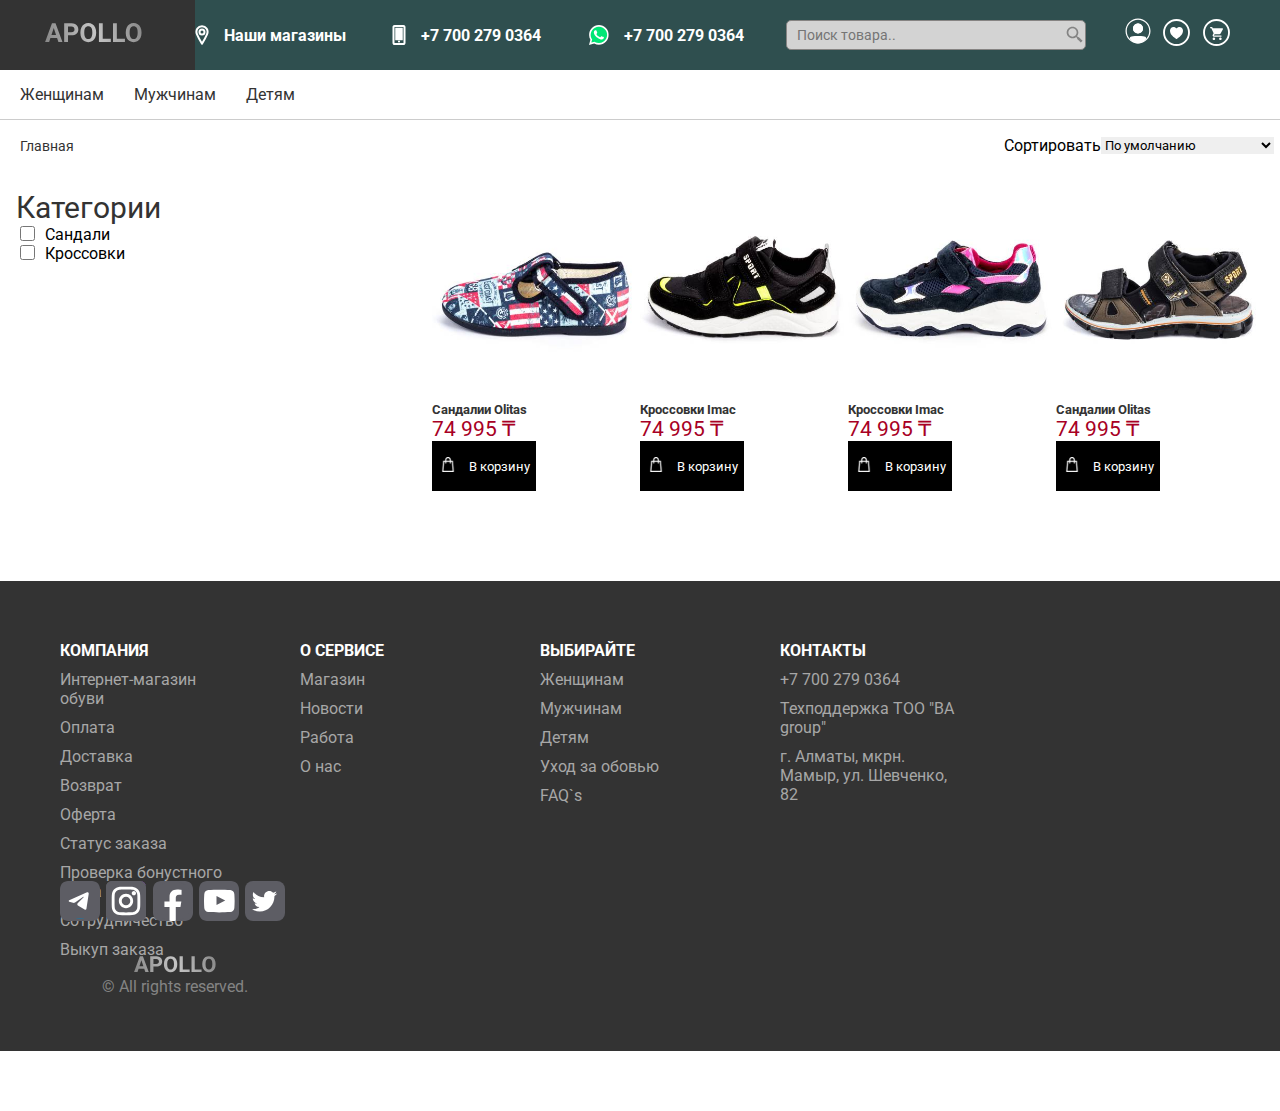
<file: Front FINAL!!!/kids.html>
<!DOCTYPE html>
<html lang="en">
<head>
    <meta charset="UTF-8">
    <meta name="viewport" content="width=device-width, initial-scale=1.0">
    <title>Apollo</title>
    <link rel="stylesheet" type="text/css" href="style.css">
    <link href="https://cdn.jsdelivr.net/npm/bootstrap@5.1.3/dist/css/bootstrap.min.css" rel="stylesheet" integrity="sha384-1BmE4kWBq78iYhFldvKuhfTAU6auU8tT94WrHftjDbrCEXSU1oBoqyl2QvZ6jIW3" crossorigin="anonymous">
</head>
<body>
<div class="main">
    <header>
        <div class="header-top">
            <div class="container-header">
                <div class="header-content">
                    <div class="logo">
                        <a href="index.html" style="width: 100%;"><img src="assets/img/APOLLO.svg" alt=""></a>
                    </div>
                    <div class="header-contacts">
                        <div class="header-contact"><img src="assets/img/icons/location.svg" alt=""><a href="">Наши магазины</a></div>
                        <div class="header-contact"><img src="assets/img/icons/smartphone.svg" alt=""><a href="Tel:87002790364">+7 700 279 0364</a></div>
                        <div class="header-contact"><img src="assets/img/icons/logos_whatsapp.svg" alt=""><a href="https://wa.me/87002790364">+7 700 279 0364</a></div>
                    </div>
                    <div class="header__search">
                        <input type="text" placeholder="Поиск товара..">
                    </div>
                    <div class="header-tools">
                        <div class="tools-link">
                            <a href="signup.html"><img src="assets/img/icons/profile.svg" alt=""></a>
                            <a href="fovorite.html"><img src="assets/img/icons/heart.svg" alt=""></a>
                            <a href="card.html"><img src="assets/img/icons/card.svg" alt=""></a>
                        </div>
                    </div>
                </div>
            </div>
        </div>
        <div class="header-nav">
            <div class="container-header">
                <nav class="nav">
                    <ul>
                        <li>
                            <a href="woomans.html">Женщинам</a>
                        </li>
                        <li><a href="mans.html">Мужчинам</a></li>
                        <li><a href="kids.html">Детям</a></li>
                    </ul>
                </nav>
            </div>
        </div>
    </header>
    <div class="underHeader"></div>

    <div class="content">
        <div class="products">
            <div class="top-content">
                <div class="top-left">
                    <ul class="top-list">
                        <li class="top-list__link"><a href="index.html">Главная</a></li>
                    </ul>
                </div>
                <div class="top-right">
                    <span>Сортировать</span>
                    <select class="form-select" aria-label="Default select example">
                        <option selected>По умолчанию</option>
                        <option value="1">Название (А - Я)</option>
                        <option value="2">Название (Я - А)</option>
                        <option value="3">Цена (низкая > высокая)</option>
                        <option value="4">Цена (высокая > низкая)</option>
                        <option value="5">Сезон (осень-зима)</option>
                        <option value="6">Сезон (весна-лето)</option>
                        <option value="7">Новинки</option>
                    </select>
                </div>
            </div>
            <div class="main-content">
                <div class="left-content">
                    <div class="page-section__sidebar-menu">
                        <div class="card">
                            <form id="card_filter">
                                <div class="card-body d-flex flex-column justify-content-between">
                                    <ul class="list-unstyled menu-categories-filter">
                                        <li class="list-collapse"><a href="#">Категории</a>
                                            <div class="collapse show" >
                                                <ul class="list-unstyled">
                                                    <li>
                                                        <div class="form-check">
                                                            <input class="form-check-input" type="checkbox">
                                                            <label class="form-check-label">Сандали</label>
                                                        </div>
                                                    </li>

                                                    <li>
                                                        <div class="form-check">
                                                            <input class="form-check-input" type="checkbox">
                                                            <label class="form-check-label">Кроссовки</label>
                                                        </div>
                                                    </li>


                                                </ul>
                                            </div>
                                        </li>

                                    </ul>
                                </div>
                            </form>
                        </div>
                    </div>
                </div>

                <div class="right-content">
                    <div class="products flex row justify-content-between" >
                        <div class="col-xl-3 col-sm-4 col-6">
                            <div class="card d-flex flex column justify-content-between">
                                <div class="card-img">
                                    <a href="#">
                                        <img src="assets/img/products/kids/1.jpg" alt="ботинки">
                                    </a>
                                </div>
                                <div class="card-body d-flex flex-column justify-content-between align-items-center">
                                    <h5 class="card-title item-desc">
                                        <a href="#">
                                            Сандалии Olitas
                                        </a></h5>
                                    <div class="card-price">74 995 ₸</div>
                                </div>
                                <div class="card-button d-flex flex-row  align-items-center">

                                    <button>
                                        <div class="btn-icon">
                                            <img src="icons/bag-icon.png">
                                        </div>
                                        <div class="btn-text">В корзину</div>
                                    </button>

                                </div>
                            </div>
                        </div>
                        <div class="col-xl-3 col-sm-4 col-6">
                            <div class="card d-flex flex column justify-content-between">
                                <div class="card-img">
                                    <a href="#">
                                        <img src="assets/img/products/kids/2.jpg" alt="ботинки">
                                    </a>
                                </div>
                                <div class="card-body d-flex flex-column justify-content-between align-items-center">
                                    <h5 class="card-title item-desc">
                                        <a href="#">
                                            Кроссовки Imac
                                        </a></h5>
                                    <div class="card-price">74 995 ₸</div>
                                </div>
                                <div class="card-button d-flex flex-row  align-items-center">

                                    <button>
                                        <div class="btn-icon">
                                            <img src="icons/bag-icon.png">
                                        </div>
                                        <div class="btn-text">В корзину</div>
                                    </button>

                                </div>
                            </div>
                        </div>
                        <div class="col-xl-3 col-sm-4 col-6">
                            <div class="card d-flex flex column justify-content-between">
                                <div class="card-img">
                                    <a href="#">
                                        <img src="assets/img/products/kids/3.jpg" alt="ботинки">
                                    </a>
                                </div>
                                <div class="card-body d-flex flex-column justify-content-between align-items-center">
                                    <h5 class="card-title item-desc">
                                        <a href="#">
                                            Кроссовки Imac
                                        </a></h5>
                                    <div class="card-price">74 995 ₸</div>
                                </div>
                                <div class="card-button d-flex flex-row  align-items-center">

                                    <button>
                                        <div class="btn-icon">
                                            <img src="icons/bag-icon.png">
                                        </div>
                                        <div class="btn-text">В корзину</div>
                                    </button>

                                </div>
                            </div>
                        </div>
                        <div class="col-xl-3 col-sm-4 col-6">
                            <div class="card d-flex flex column justify-content-between">
                                <div class="card-img">
                                    <a href="#">
                                        <img src="assets/img/products/kids/4.jpg" alt="ботинки">
                                    </a>
                                </div>
                                <div class="card-body d-flex flex-column justify-content-between align-items-center">
                                    <h5 class="card-title item-desc">
                                        <a href="#">
                                            Сандалии Olitas
                                        </a></h5>
                                    <div class="card-price">74 995 ₸</div>
                                </div>
                                <div class="card-button d-flex flex-row  align-items-center">

                                    <button>
                                        <div class="btn-icon">
                                            <img src="icons/bag-icon.png">
                                        </div>
                                        <div class="btn-text">В корзину</div>
                                    </button>

                                </div>
                            </div>
                        </div>
                    </div>
                </div>
            </div>
        </div>
    </div>

    <footer>
        <div id="contacts" class="footer">
            <div class="containers_of_footer">
                <h4 class="headers_of_footer">
                    КОМПАНИЯ
                </h4>
                <ul class="links_and_texts_of_footer">
                    <li><a href="#">Интернет-магазин обуви</a></li>
                    <li><a href="#">Оплата</a></li>
                    <li><a href="#">Доставка</a></li>
                    <li><a href="#">Возврат</a></li>
                    <li><a href="#">Оферта</a></li>
                    <li><a href="#">Статус заказа</a></li>
                    <li><a href="#">Проверка бонустного счета</a></li>
                    <li><a href="#">Сотрудничество</a></li>
                    <li><a href="#">Выкуп заказа</a></li>
                </ul>
            </div>

            <div class="containers_of_footer">
                <h4 class="headers_of_footer">
                    О СЕРВИСЕ
                </h4>
                <ul class="links_and_texts_of_footer">
                    <li><a href="#">Магазин</a></li>
                    <li><a href="#">Новости</a></li>
                    <li><a href="#">Работа</a></li>
                    <li><a href="#">О нас</a></li>
                </ul>
            </div>

            <div class="containers_of_footer">
                <h4 class="headers_of_footer">
                    ВЫБИРАЙТЕ
                </h4>
                <ul class="links_and_texts_of_footer">
                    <li><a href="#">Женщинам</a></li>
                    <li><a href="#">Мужчинам</a></li>
                    <li><a href="#">Детям</a></li>
                    <li><a href="#">Уход за обовью</a></li>
                    <li><a href="#">FAQ`s</a></li>
                </ul>
            </div>

            <div class="containers_of_footer">
                <h4 class="headers_of_footer">
                    КОНТАКТЫ
                </h4>
                <ul class="links_and_texts_of_footer">
                    <li><a href="tel:+77002790364" target="_blank">+7 700 279 0364</a></li>
                    <li><a href="#">Техподдержка ТОО "BA group"</a></li>
                    <li><a href="#">г. Алматы, мкрн. Мамыр, ул. Шевченко, 82</a></li>
                </ul>
            </div>

            <div class="containers_of_footer" style="width: 250px !important;">
                <div class="social-media">
                    <a href="" class="footer-soc telegram"></a>
                    <a href="" class="footer-soc instagram"></a>
                    <a href="" class="footer-soc facebook"></a>
                    <a href="" class="footer-soc youtube"></a>
                    <a href="" class="footer-soc twitter"></a>
                </div>
                <div class="logo_for_footer">
                    <svg width="82" height="17" viewBox="0 0 82 17" fill="none" xmlns="http://www.w3.org/2000/svg">
                        <path
                                d="M10.2266 12.7773H4.57617L3.50195 16H0.0751953L5.89746 0.359375H8.88379L14.7383 16H11.3115L10.2266 12.7773ZM5.44629 10.167H9.35645L7.39062 4.3125L5.44629 10.167ZM19.4219 10.4893V16H16.1992V0.359375H22.3008C23.4753 0.359375 24.5065 0.574219 25.3945 1.00391C26.2897 1.43359 26.9772 2.0459 27.457 2.84082C27.9368 3.62858 28.1768 4.52734 28.1768 5.53711C28.1768 7.06966 27.6504 8.27995 26.5977 9.16797C25.5521 10.0488 24.1019 10.4893 22.2471 10.4893H19.4219ZM19.4219 7.87891H22.3008C23.153 7.87891 23.8011 7.67839 24.2451 7.27734C24.6963 6.8763 24.9219 6.30339 24.9219 5.55859C24.9219 4.79232 24.6963 4.17285 24.2451 3.7002C23.7939 3.22754 23.1709 2.98405 22.376 2.96973H19.4219V7.87891ZM43.248 8.53418C43.248 10.0739 42.9759 11.4238 42.4316 12.584C41.8874 13.7441 41.1068 14.6393 40.0898 15.2695C39.0801 15.8997 37.9199 16.2148 36.6094 16.2148C35.3132 16.2148 34.1566 15.9033 33.1396 15.2803C32.1227 14.6572 31.335 13.7692 30.7764 12.6162C30.2178 11.4561 29.9349 10.124 29.9277 8.62012V7.84668C29.9277 6.30697 30.2035 4.95345 30.7549 3.78613C31.3135 2.61165 32.0977 1.71289 33.1074 1.08984C34.1243 0.459635 35.2845 0.144531 36.5879 0.144531C37.8913 0.144531 39.0479 0.459635 40.0576 1.08984C41.0745 1.71289 41.8587 2.61165 42.4102 3.78613C42.9688 4.95345 43.248 6.30339 43.248 7.83594V8.53418ZM39.9824 7.8252C39.9824 6.18522 39.6888 4.93913 39.1016 4.08691C38.5143 3.2347 37.6764 2.80859 36.5879 2.80859C35.5065 2.80859 34.6722 3.23112 34.085 4.07617C33.4977 4.91406 33.2005 6.14583 33.1934 7.77148V8.53418C33.1934 10.1312 33.487 11.3701 34.0742 12.251C34.6615 13.1318 35.5065 13.5723 36.6094 13.5723C37.6908 13.5723 38.5215 13.1497 39.1016 12.3047C39.6816 11.4525 39.9753 10.2135 39.9824 8.58789V7.8252ZM48.8125 13.4111H55.6553V16H45.5898V0.359375H48.8125V13.4111ZM60.7363 13.4111H67.5791V16H57.5137V0.359375H60.7363V13.4111ZM81.5977 8.53418C81.5977 10.0739 81.3255 11.4238 80.7812 12.584C80.237 13.7441 79.4564 14.6393 78.4395 15.2695C77.4297 15.8997 76.2695 16.2148 74.959 16.2148C73.6628 16.2148 72.5062 15.9033 71.4893 15.2803C70.4723 14.6572 69.6846 13.7692 69.126 12.6162C68.5674 11.4561 68.2845 10.124 68.2773 8.62012V7.84668C68.2773 6.30697 68.5531 4.95345 69.1045 3.78613C69.6631 2.61165 70.4473 1.71289 71.457 1.08984C72.474 0.459635 73.6341 0.144531 74.9375 0.144531C76.2409 0.144531 77.3975 0.459635 78.4072 1.08984C79.4242 1.71289 80.2083 2.61165 80.7598 3.78613C81.3184 4.95345 81.5977 6.30339 81.5977 7.83594V8.53418ZM78.332 7.8252C78.332 6.18522 78.0384 4.93913 77.4512 4.08691C76.8639 3.2347 76.026 2.80859 74.9375 2.80859C73.8561 2.80859 73.0218 3.23112 72.4346 4.07617C71.8473 4.91406 71.5501 6.14583 71.543 7.77148V8.53418C71.543 10.1312 71.8366 11.3701 72.4238 12.251C73.0111 13.1318 73.8561 13.5723 74.959 13.5723C76.0404 13.5723 76.8711 13.1497 77.4512 12.3047C78.0312 11.4525 78.3249 10.2135 78.332 8.58789V7.8252Z"
                                fill="url(#paint0_radial)" />
                        <defs>
                            <radialGradient id="paint0_radial" cx="0" cy="0" r="1" gradientUnits="userSpaceOnUse"
                                            gradientTransform="translate(41.5 8.00002) rotate(159.171) scale(98.4327 314.228)">
                                <stop stop-color="#C4C4C4" />
                                <stop offset="1" stop-color="#C4C4C4" stop-opacity="0" />
                            </radialGradient>
                        </defs>
                    </svg>

                    <p style="color: #848484;">© All rights reserved.</p>
                </div>
            </div>


            <div class="row">

            </div>

        </div>
    </footer>
</div>
</body>
</html>
</file>
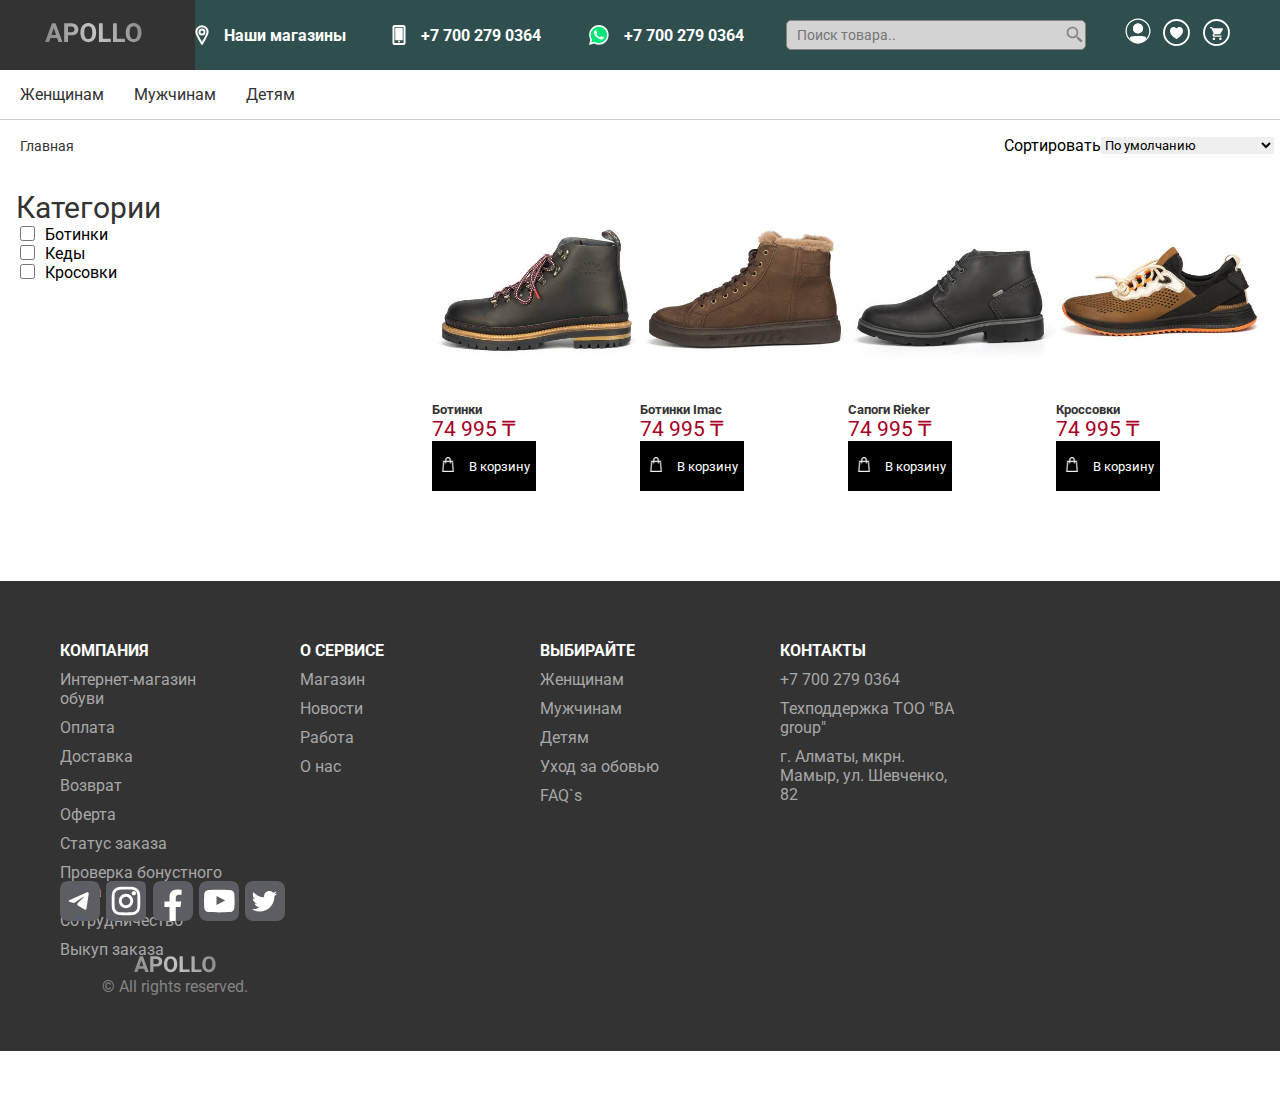
<file: Front FINAL!!!/mans.html>
<!DOCTYPE html>
<html lang="en">
<head>
    <meta charset="UTF-8">
    <meta name="viewport" content="width=device-width, initial-scale=1.0">
    <title>Apollo</title>
    <link rel="stylesheet" type="text/css" href="style.css">
    <link href="https://cdn.jsdelivr.net/npm/bootstrap@5.1.3/dist/css/bootstrap.min.css" rel="stylesheet" integrity="sha384-1BmE4kWBq78iYhFldvKuhfTAU6auU8tT94WrHftjDbrCEXSU1oBoqyl2QvZ6jIW3" crossorigin="anonymous">
</head>
<body>
<div class="main">
    <header>
        <div class="header-top">
            <div class="container-header">
                <div class="header-content">
                    <div class="logo">
                        <a href="index.html" style="width: 100%;"><img src="assets/img/APOLLO.svg" alt=""></a>
                    </div>
                    <div class="header-contacts">
                        <div class="header-contact"><img src="assets/img/icons/location.svg" alt=""><a href="">Наши магазины</a></div>
                        <div class="header-contact"><img src="assets/img/icons/smartphone.svg" alt=""><a href="Tel:87002790364">+7 700 279 0364</a></div>
                        <div class="header-contact"><img src="assets/img/icons/logos_whatsapp.svg" alt=""><a href="https://wa.me/87002790364">+7 700 279 0364</a></div>
                    </div>
                    <div class="header__search">
                        <input type="text" placeholder="Поиск товара..">
                    </div>
                    <div class="header-tools">
                        <div class="tools-link">
                            <a href="signup.html"><img src="assets/img/icons/profile.svg" alt=""></a>
                            <a href="fovorite.html"><img src="assets/img/icons/heart.svg" alt=""></a>
                            <a href="card.html"><img src="assets/img/icons/card.svg" alt=""></a>
                        </div>
                    </div>
                </div>
            </div>
        </div>
        <div class="header-nav">
            <div class="container-header">
                <nav class="nav">
                    <ul>
                        <li>
                            <a href="woomans.html">Женщинам</a>
                        </li>
                        <li><a href="mans.html">Мужчинам</a></li>
                        <li><a href="kids.html">Детям</a></li>
                    </ul>
                </nav>
            </div>
        </div>
    </header>
    <div class="underHeader"></div>

    <div class="content">
        <div class="products">
            <div class="top-content">
                <div class="top-left">
                    <ul class="top-list">
                        <li class="top-list__link"><a href="index.html">Главная</a></li>
                    </ul>
                </div>
                <div class="top-right">
                    <span>Сортировать</span>
                    <select class="form-select" aria-label="Default select example">
                        <option selected>По умолчанию</option>
                        <option value="1">Название (А - Я)</option>
                        <option value="2">Название (Я - А)</option>
                        <option value="3">Цена (низкая > высокая)</option>
                        <option value="4">Цена (высокая > низкая)</option>
                        <option value="5">Сезон (осень-зима)</option>
                        <option value="6">Сезон (весна-лето)</option>
                        <option value="7">Новинки</option>
                    </select>
                </div>
            </div>
            <div class="main-content">
                <div class="left-content">
                    <div class="page-section__sidebar-menu">
                        <div class="card">
                            <form id="card_filter">
                                <div class="card-body d-flex flex-column justify-content-between">
                                    <ul class="list-unstyled menu-categories-filter">
                                        <li class="list-collapse"><a href="#">Категории</a>
                                            <div class="collapse show" >
                                                <ul class="list-unstyled">
                                                    <li>
                                                        <div class="form-check">
                                                            <input class="form-check-input" type="checkbox">
                                                            <label class="form-check-label">Ботинки</label>
                                                        </div>
                                                    </li>

                                                    <li>
                                                        <div class="form-check">
                                                            <input class="form-check-input" type="checkbox">
                                                            <label class="form-check-label">Кеды</label>
                                                        </div>
                                                    </li>

                                                    <li>
                                                        <div class="form-check">
                                                            <input class="form-check-input" type="checkbox">
                                                            <label class="form-check-label">Кросовки</label>
                                                        </div>
                                                    </li>

                                                </ul>
                                            </div>
                                        </li>

                                    </ul>
                                </div>
                            </form>
                        </div>
                    </div>
                </div>

                <div class="right-content">
                    <div class="products flex row justify-content-between" >
                        <div class="col-xl-3 col-sm-4 col-6">
                            <div class="card d-flex flex column justify-content-between">
                                <div class="card-img">
                                    <a href="#">
                                        <img src="assets/img/products/bold14700_201-1-400x400.jpg" alt="ботинки">
                                    </a>
                                </div>
                                <div class="card-body d-flex flex-column justify-content-between align-items-center">
                                    <h5 class="card-title item-desc">
                                        <a href="#">
                                            Ботинки
                                        </a></h5>
                                    <div class="card-price">74 995 ₸</div>
                                </div>
                                <div class="card-button d-flex flex-row  align-items-center">

                                        <button>
                                                <div class="btn-icon">
                                                    <img src="icons/bag-icon.png">
                                                </div>
                                            <div class="btn-text">В корзину</div>
                                        </button>

                                </div>
                            </div>
                        </div>
                        <div class="col-xl-3 col-sm-4 col-6">
                            <div class="card d-flex flex column justify-content-between">
                                <div class="card-img">
                                    <a href="#">
                                        <img src="assets/img/products/1.jpg" alt="ботинки">
                                    </a>
                                </div>
                                <div class="card-body d-flex flex-column justify-content-between align-items-center">
                                    <h5 class="card-title item-desc">
                                        <a href="#">
                                            Ботинки Imac
                                        </a></h5>
                                    <div class="card-price">74 995 ₸</div>
                                </div>
                                <div class="card-button d-flex flex-row  align-items-center">

                                    <button>
                                        <div class="btn-icon">
                                            <img src="icons/bag-icon.png">
                                        </div>
                                        <div class="btn-text">В корзину</div>
                                    </button>

                                </div>
                            </div>
                        </div>
                        <div class="col-xl-3 col-sm-4 col-6">
                            <div class="card d-flex flex column justify-content-between">
                                <div class="card-img">
                                    <a href="#">
                                        <img src="assets/img/products/2.jpg" alt="ботинки">
                                    </a>
                                </div>
                                <div class="card-body d-flex flex-column justify-content-between align-items-center">
                                    <h5 class="card-title item-desc">
                                        <a href="#">
                                            Сапоги Rieker
                                        </a></h5>
                                    <div class="card-price">74 995 ₸</div>
                                </div>
                                <div class="card-button d-flex flex-row  align-items-center">

                                    <button>
                                        <div class="btn-icon">
                                            <img src="icons/bag-icon.png">
                                        </div>
                                        <div class="btn-text">В корзину</div>
                                    </button>

                                </div>
                            </div>
                        </div>
                        <div class="col-xl-3 col-sm-4 col-6">
                            <div class="card d-flex flex column justify-content-between">
                                <div class="card-img">
                                    <a href="#">
                                        <img src="assets/img/products/3.jpg" alt="ботинки">
                                    </a>
                                </div>
                                <div class="card-body d-flex flex-column justify-content-between align-items-center">
                                    <h5 class="card-title item-desc">
                                        <a href="#">
                                            Кроссовки
                                        </a></h5>
                                    <div class="card-price">74 995 ₸</div>
                                </div>
                                <div class="card-button d-flex flex-row  align-items-center">

                                    <button>
                                        <div class="btn-icon">
                                            <img src="icons/bag-icon.png">
                                        </div>
                                        <div class="btn-text">В корзину</div>
                                    </button>

                                </div>
                            </div>
                        </div>
                    </div>
                </div>
            </div>
        </div>
    </div>

    <footer>
        <div id="contacts" class="footer">
            <div class="containers_of_footer">
                <h4 class="headers_of_footer">
                    КОМПАНИЯ
                </h4>
                <ul class="links_and_texts_of_footer">
                    <li><a href="#">Интернет-магазин обуви</a></li>
                    <li><a href="#">Оплата</a></li>
                    <li><a href="#">Доставка</a></li>
                    <li><a href="#">Возврат</a></li>
                    <li><a href="#">Оферта</a></li>
                    <li><a href="#">Статус заказа</a></li>
                    <li><a href="#">Проверка бонустного счета</a></li>
                    <li><a href="#">Сотрудничество</a></li>
                    <li><a href="#">Выкуп заказа</a></li>
                </ul>
            </div>

            <div class="containers_of_footer">
                <h4 class="headers_of_footer">
                    О СЕРВИСЕ
                </h4>
                <ul class="links_and_texts_of_footer">
                    <li><a href="#">Магазин</a></li>
                    <li><a href="#">Новости</a></li>
                    <li><a href="#">Работа</a></li>
                    <li><a href="#">О нас</a></li>
                </ul>
            </div>

            <div class="containers_of_footer">
                <h4 class="headers_of_footer">
                    ВЫБИРАЙТЕ
                </h4>
                <ul class="links_and_texts_of_footer">
                    <li><a href="#">Женщинам</a></li>
                    <li><a href="#">Мужчинам</a></li>
                    <li><a href="#">Детям</a></li>
                    <li><a href="#">Уход за обовью</a></li>
                    <li><a href="#">FAQ`s</a></li>
                </ul>
            </div>

            <div class="containers_of_footer">
                <h4 class="headers_of_footer">
                    КОНТАКТЫ
                </h4>
                <ul class="links_and_texts_of_footer">
                    <li><a href="tel:+77002790364" target="_blank">+7 700 279 0364</a></li>
                    <li><a href="#">Техподдержка ТОО "BA group"</a></li>
                    <li><a href="#">г. Алматы, мкрн. Мамыр, ул. Шевченко, 82</a></li>
                </ul>
            </div>

            <div class="containers_of_footer" style="width: 250px !important;">
                <div class="social-media">
                    <a href="" class="footer-soc telegram"></a>
                    <a href="" class="footer-soc instagram"></a>
                    <a href="" class="footer-soc facebook"></a>
                    <a href="" class="footer-soc youtube"></a>
                    <a href="" class="footer-soc twitter"></a>
                </div>
                <div class="logo_for_footer">
                    <svg width="82" height="17" viewBox="0 0 82 17" fill="none" xmlns="http://www.w3.org/2000/svg">
                        <path
                                d="M10.2266 12.7773H4.57617L3.50195 16H0.0751953L5.89746 0.359375H8.88379L14.7383 16H11.3115L10.2266 12.7773ZM5.44629 10.167H9.35645L7.39062 4.3125L5.44629 10.167ZM19.4219 10.4893V16H16.1992V0.359375H22.3008C23.4753 0.359375 24.5065 0.574219 25.3945 1.00391C26.2897 1.43359 26.9772 2.0459 27.457 2.84082C27.9368 3.62858 28.1768 4.52734 28.1768 5.53711C28.1768 7.06966 27.6504 8.27995 26.5977 9.16797C25.5521 10.0488 24.1019 10.4893 22.2471 10.4893H19.4219ZM19.4219 7.87891H22.3008C23.153 7.87891 23.8011 7.67839 24.2451 7.27734C24.6963 6.8763 24.9219 6.30339 24.9219 5.55859C24.9219 4.79232 24.6963 4.17285 24.2451 3.7002C23.7939 3.22754 23.1709 2.98405 22.376 2.96973H19.4219V7.87891ZM43.248 8.53418C43.248 10.0739 42.9759 11.4238 42.4316 12.584C41.8874 13.7441 41.1068 14.6393 40.0898 15.2695C39.0801 15.8997 37.9199 16.2148 36.6094 16.2148C35.3132 16.2148 34.1566 15.9033 33.1396 15.2803C32.1227 14.6572 31.335 13.7692 30.7764 12.6162C30.2178 11.4561 29.9349 10.124 29.9277 8.62012V7.84668C29.9277 6.30697 30.2035 4.95345 30.7549 3.78613C31.3135 2.61165 32.0977 1.71289 33.1074 1.08984C34.1243 0.459635 35.2845 0.144531 36.5879 0.144531C37.8913 0.144531 39.0479 0.459635 40.0576 1.08984C41.0745 1.71289 41.8587 2.61165 42.4102 3.78613C42.9688 4.95345 43.248 6.30339 43.248 7.83594V8.53418ZM39.9824 7.8252C39.9824 6.18522 39.6888 4.93913 39.1016 4.08691C38.5143 3.2347 37.6764 2.80859 36.5879 2.80859C35.5065 2.80859 34.6722 3.23112 34.085 4.07617C33.4977 4.91406 33.2005 6.14583 33.1934 7.77148V8.53418C33.1934 10.1312 33.487 11.3701 34.0742 12.251C34.6615 13.1318 35.5065 13.5723 36.6094 13.5723C37.6908 13.5723 38.5215 13.1497 39.1016 12.3047C39.6816 11.4525 39.9753 10.2135 39.9824 8.58789V7.8252ZM48.8125 13.4111H55.6553V16H45.5898V0.359375H48.8125V13.4111ZM60.7363 13.4111H67.5791V16H57.5137V0.359375H60.7363V13.4111ZM81.5977 8.53418C81.5977 10.0739 81.3255 11.4238 80.7812 12.584C80.237 13.7441 79.4564 14.6393 78.4395 15.2695C77.4297 15.8997 76.2695 16.2148 74.959 16.2148C73.6628 16.2148 72.5062 15.9033 71.4893 15.2803C70.4723 14.6572 69.6846 13.7692 69.126 12.6162C68.5674 11.4561 68.2845 10.124 68.2773 8.62012V7.84668C68.2773 6.30697 68.5531 4.95345 69.1045 3.78613C69.6631 2.61165 70.4473 1.71289 71.457 1.08984C72.474 0.459635 73.6341 0.144531 74.9375 0.144531C76.2409 0.144531 77.3975 0.459635 78.4072 1.08984C79.4242 1.71289 80.2083 2.61165 80.7598 3.78613C81.3184 4.95345 81.5977 6.30339 81.5977 7.83594V8.53418ZM78.332 7.8252C78.332 6.18522 78.0384 4.93913 77.4512 4.08691C76.8639 3.2347 76.026 2.80859 74.9375 2.80859C73.8561 2.80859 73.0218 3.23112 72.4346 4.07617C71.8473 4.91406 71.5501 6.14583 71.543 7.77148V8.53418C71.543 10.1312 71.8366 11.3701 72.4238 12.251C73.0111 13.1318 73.8561 13.5723 74.959 13.5723C76.0404 13.5723 76.8711 13.1497 77.4512 12.3047C78.0312 11.4525 78.3249 10.2135 78.332 8.58789V7.8252Z"
                                fill="url(#paint0_radial)" />
                        <defs>
                            <radialGradient id="paint0_radial" cx="0" cy="0" r="1" gradientUnits="userSpaceOnUse"
                                            gradientTransform="translate(41.5 8.00002) rotate(159.171) scale(98.4327 314.228)">
                                <stop stop-color="#C4C4C4" />
                                <stop offset="1" stop-color="#C4C4C4" stop-opacity="0" />
                            </radialGradient>
                        </defs>
                    </svg>

                    <p style="color: #848484;">© All rights reserved.</p>
                </div>
            </div>


            <div class="row">

            </div>

        </div>
    </footer>
</div>
</body>
</html>
</file>
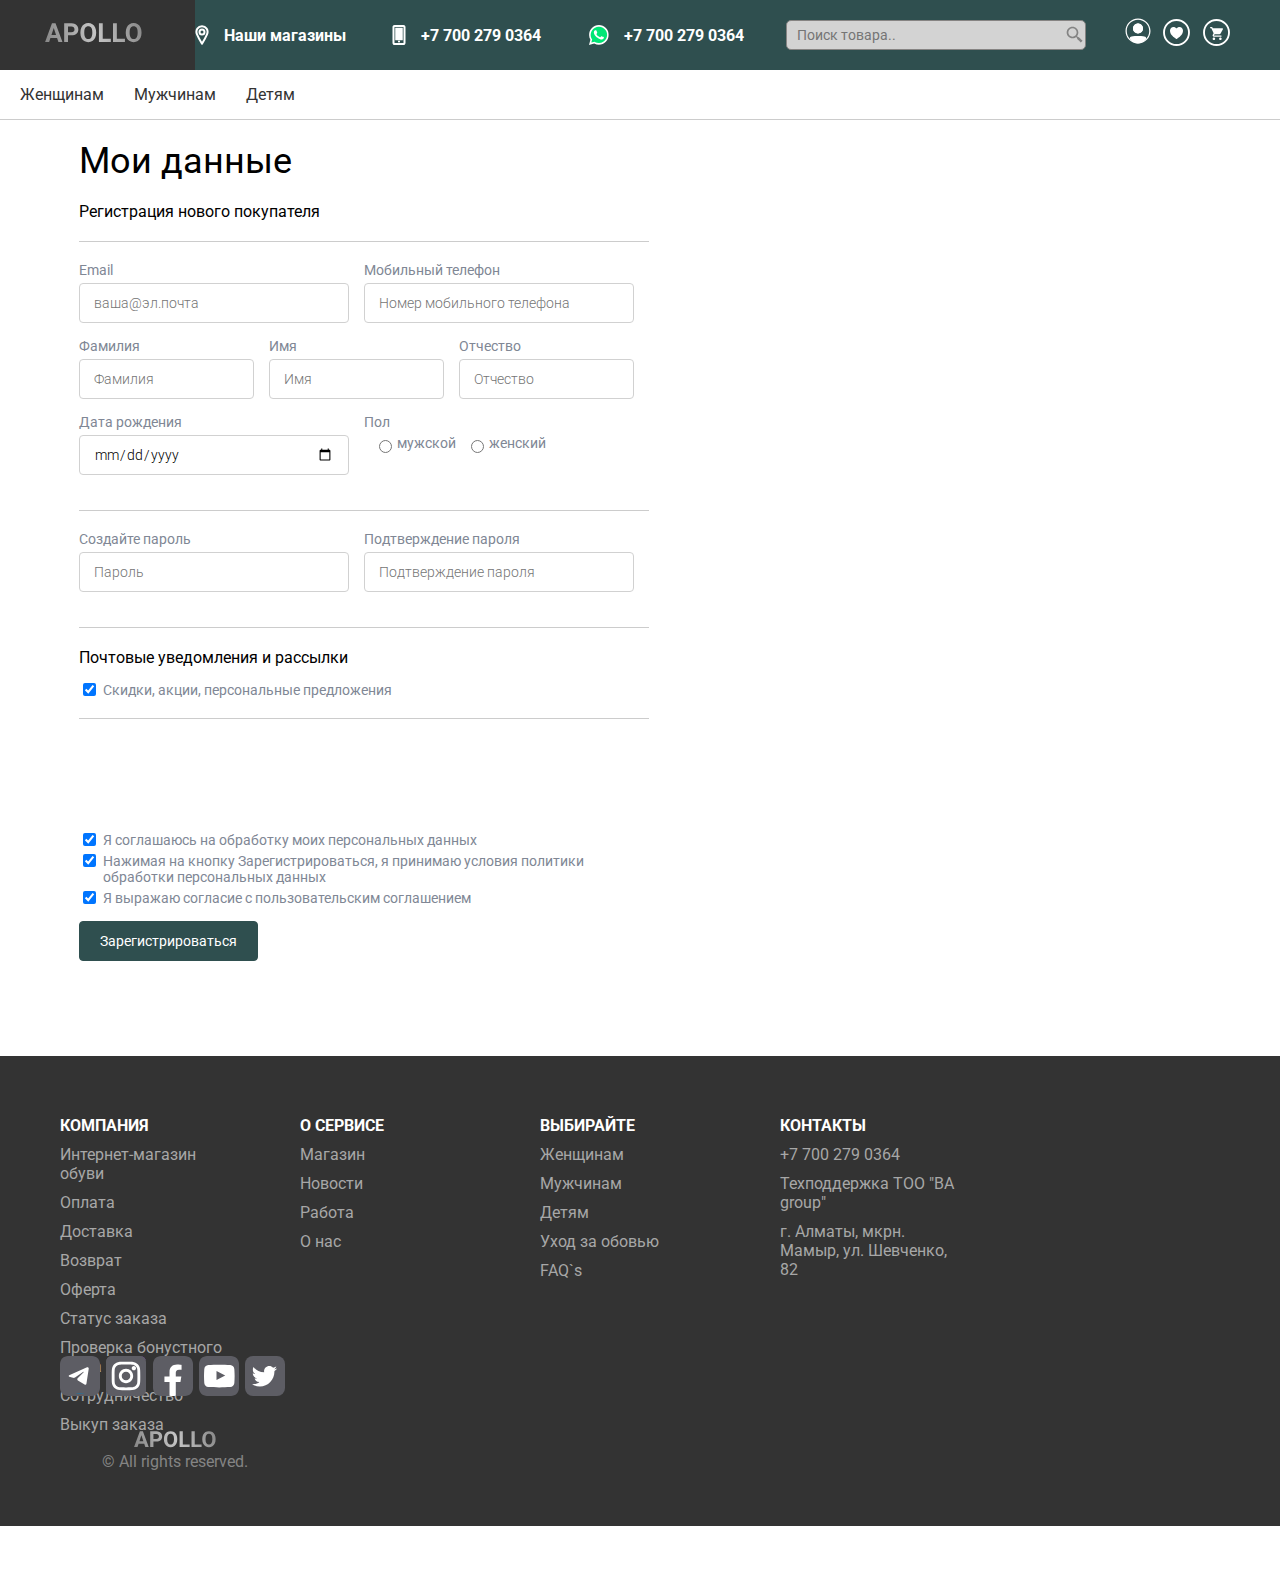
<file: Front FINAL!!!/reg.html>
<!DOCTYPE html>
<html lang="en">

<head>
	<meta charset="UTF-8">
	<meta name="viewport" content="width=device-width, initial-scale=1.0">
	<title>Apollo</title>
	<link rel="stylesheet" type="text/css" href="style.css">
</head>

<body>
	<div class="main">
		<header>
			<div class="header-top">
				<div class="container-header">
					<div class="header-content">
						<div class="logo">
							<a href="index.html" style="width: 100%;"><img src="assets/img/APOLLO.svg" alt=""></a>
						</div>
						<div class="header-contacts">
							<div class="header-contact"><img src="assets/img/icons/location.svg" alt=""><a href="">Наши магазины</a></div>
							<div class="header-contact"><img src="assets/img/icons/smartphone.svg" alt=""><a href="Tel:87002790364">+7 700 279 0364</a></div>
							<div class="header-contact"><img src="assets/img/icons/logos_whatsapp.svg" alt=""><a href="https://wa.me/87002790364">+7 700 279 0364</a></div>
						</div>
						<div class="header__search">
							<input type="text" placeholder="Поиск товара..">
						</div>
						<div class="header-tools">
							<div class="tools-link">
								<a href="signup.html"><img src="assets/img/icons/profile.svg" alt=""></a>
								<a href="fovorite.html"><img src="assets/img/icons/heart.svg" alt=""></a>
								<a href="card.html"><img src="assets/img/icons/card.svg" alt=""></a>
							</div>
						</div>
					</div>
				</div>
			</div>
			<div class="header-nav">
				<div class="container-header">
					<nav class="nav">
						<ul>
							<li>
								<a href="woomans.html">Женщинам</a>
							</li>
							<li><a href="mans.html">Мужчинам</a></li>
							<li><a href="kids.html">Детям</a></li>
						</ul>
					</nav>
				</div>
			</div>
		</header>
		<div class="underHeader"></div>

		<div class="content">
			<div class="container-fluid">
				<h1 class="mainText">Мои данные</h1>
				<div class="row">
					<div class="form-container form-container-reg">
						<p class="form-main-text">Регистрация нового покупателя</p>
						<hr>
						<form action="" method="POST">
							<div class="row">
								<div class="field">
									<label for="login">Email</label>
									<input type="text" name="login" id="login" placeholder="ваша@эл.почта" class="">
								</div>
								<div class="field">
									<label for="phone">Мобильный телефон</label>
									<input type="number" name="phone" id="phone" placeholder="Номер мобильного телефона" class="">
								</div>
							</div>
							<div class="row">
								<div class="field">
									<label for="last_name">Фамилия</label>
									<input type="text" name="last_name" id="last_name" placeholder="Фамилия" class="">
								</div>
								<div class="field">
									<label for="first_name">Имя</label>
									<input type="text" name="first_name" id="first_name" placeholder="Имя" class="">
								</div>
								<div class="field">
									<label for="father_name">Отчество</label>
									<input type="text" name="father_name" id="father_name" placeholder="Отчество" class="">
								</div>
							</div>
							<div class="row">
								<div class="field">
									<label for="bdate">Дата рождения</label>
									<input type="date" name="bdate" id="bdate" placeholder="Дата рождения" class="">
								</div>
								<div class="field">
									<label>Пол</label>
									<div class="row">
										<input name="sex" id="male" type="radio" class="">
										<label class="" for="male">мужской</label>
										<input name="sex" id="female" type="radio" class="">
										<label class="" for="female">женский</label>
									</div>
								</div>
							</div>
							<hr>
							<div class="row">
								<div class="field">
									<label for="password">Создайте пароль</label>
									<input type="password" id="password" placeholder="Пароль">
								</div>
								<div class="field">
									<label for="password">Подтверждение пароля</label>
									<input type="password" id="password" placeholder="Подтверждение пароля">
								</div>
							</div>

							<hr>

							<p class="form-main-text">Почтовые уведомления и рассылки</p>
							

							<div class="field">
								<input name="disconut" id="disconut" type="checkbox" checked="checked" class="">
								<label class="" for="disconut">Скидки, акции, персональные предложения</label>
							</div>
							<hr>
							<div class="field">
								<div class="g-recaptcha" data-sitekey="">
									<div style="width: 304px; height: 78px;">
										<div><iframe title="reCAPTCHA"
												src="https://www.google.com/recaptcha/api2/anchor?ar=1&amp;k=6LfikrgUAAAAAHT8jHTMiyyKnYoXUvTbMVxYpAtb&amp;co=aHR0cHM6Ly91bmljaGVsLXNob3Aua3o6NDQz&amp;hl=ru&amp;v=qljbK_DTcvY1PzbR7IG69z1r&amp;size=normal&amp;cb=y96jl6ag9uz1"
												width="304" height="78" role="presentation" name="a-iwtifx18nqos"
												frameborder="0" scrolling="no"
												sandbox="allow-forms allow-popups allow-same-origin allow-scripts allow-top-navigation allow-modals allow-popups-to-escape-sandbox"></iframe>
										</div><textarea id="g-recaptcha-response" name="g-recaptcha-response"
											class="g-recaptcha-response"
											style="width: 250px; height: 40px; border: 1px solid rgb(193, 193, 193); margin: 10px 25px; padding: 0px; resize: none; display: none;"></textarea>
									</div><iframe style="display: none;"></iframe>
								</div>
							</div>

							<div class="field">
								<input name="disconut" id="disconut" type="checkbox" checked="checked" class="">
								<label class="" for="disconut">Я соглашаюсь на обработку моих персональных данных</label>
								<input name="disconut" id="disconut" type="checkbox" checked="checked" class="">
								<label class="" for="disconut">Нажимая на кнопку Зарегистрироваться, я принимаю условия политики обработки персональных данных</label>
								<input name="disconut" id="disconut" type="checkbox" checked="checked" class="">
								<label class="" for="disconut">Я выражаю согласие с пользовательским соглашением</label>
							</div>


							<div class="field">
								<input type="hidden" name="apply" value="1">
								<button type="submit" class="button">Зарегистрироваться</button>
							</div>

						</form>
					</div>
				</div>
			</div>

		</div>

		<footer>
			<div id="contacts" class="footer">
				<div class="containers_of_footer">
					<h4 class="headers_of_footer">
						КОМПАНИЯ
					</h4>
					<ul class="links_and_texts_of_footer">
						<li><a href="#">Интернет-магазин обуви</a></li>
						<li><a href="#">Оплата</a></li>
						<li><a href="#">Доставка</a></li>
						<li><a href="#">Возврат</a></li>
						<li><a href="#">Оферта</a></li>
						<li><a href="#">Статус заказа</a></li>
						<li><a href="#">Проверка бонустного счета</a></li>
						<li><a href="#">Сотрудничество</a></li>
						<li><a href="#">Выкуп заказа</a></li>
					</ul>
				</div>

				<div class="containers_of_footer">
					<h4 class="headers_of_footer">
						О СЕРВИСЕ
					</h4>
					<ul class="links_and_texts_of_footer">
						<li><a href="#">Магазин</a></li>
						<li><a href="#">Новости</a></li>
						<li><a href="#">Работа</a></li>
						<li><a href="#">О нас</a></li>
					</ul>
				</div>

				<div class="containers_of_footer">
					<h4 class="headers_of_footer">
						ВЫБИРАЙТЕ
					</h4>
					<ul class="links_and_texts_of_footer">
						<li><a href="#">Женщинам</a></li>
						<li><a href="#">Мужчинам</a></li>
						<li><a href="#">Детям</a></li>
						<li><a href="#">Уход за обовью</a></li>
						<li><a href="#">FAQ`s</a></li>
					</ul>
				</div>

				<div class="containers_of_footer">
					<h4 class="headers_of_footer">
						КОНТАКТЫ
					</h4>
					<ul class="links_and_texts_of_footer">
						<li><a href="tel:+77002790364" target="_blank">+7 700 279 0364</a></li>
						<li><a href="#">Техподдержка ТОО "BA group"</a></li>
						<li><a href="#">г. Алматы, мкрн. Мамыр, ул. Шевченко, 82</a></li>
					</ul>
				</div>

				<div class="containers_of_footer" style="width: 250px !important;">
					<div class="social-media">
						<a href="" class="footer-soc telegram"></a>
						<a href="" class="footer-soc instagram"></a>
						<a href="" class="footer-soc facebook"></a>
						<a href="" class="footer-soc youtube"></a>
						<a href="" class="footer-soc twitter"></a>
					</div>
					<div class="logo_for_footer">
						<svg width="82" height="17" viewBox="0 0 82 17" fill="none" xmlns="http://www.w3.org/2000/svg">
							<path
									d="M10.2266 12.7773H4.57617L3.50195 16H0.0751953L5.89746 0.359375H8.88379L14.7383 16H11.3115L10.2266 12.7773ZM5.44629 10.167H9.35645L7.39062 4.3125L5.44629 10.167ZM19.4219 10.4893V16H16.1992V0.359375H22.3008C23.4753 0.359375 24.5065 0.574219 25.3945 1.00391C26.2897 1.43359 26.9772 2.0459 27.457 2.84082C27.9368 3.62858 28.1768 4.52734 28.1768 5.53711C28.1768 7.06966 27.6504 8.27995 26.5977 9.16797C25.5521 10.0488 24.1019 10.4893 22.2471 10.4893H19.4219ZM19.4219 7.87891H22.3008C23.153 7.87891 23.8011 7.67839 24.2451 7.27734C24.6963 6.8763 24.9219 6.30339 24.9219 5.55859C24.9219 4.79232 24.6963 4.17285 24.2451 3.7002C23.7939 3.22754 23.1709 2.98405 22.376 2.96973H19.4219V7.87891ZM43.248 8.53418C43.248 10.0739 42.9759 11.4238 42.4316 12.584C41.8874 13.7441 41.1068 14.6393 40.0898 15.2695C39.0801 15.8997 37.9199 16.2148 36.6094 16.2148C35.3132 16.2148 34.1566 15.9033 33.1396 15.2803C32.1227 14.6572 31.335 13.7692 30.7764 12.6162C30.2178 11.4561 29.9349 10.124 29.9277 8.62012V7.84668C29.9277 6.30697 30.2035 4.95345 30.7549 3.78613C31.3135 2.61165 32.0977 1.71289 33.1074 1.08984C34.1243 0.459635 35.2845 0.144531 36.5879 0.144531C37.8913 0.144531 39.0479 0.459635 40.0576 1.08984C41.0745 1.71289 41.8587 2.61165 42.4102 3.78613C42.9688 4.95345 43.248 6.30339 43.248 7.83594V8.53418ZM39.9824 7.8252C39.9824 6.18522 39.6888 4.93913 39.1016 4.08691C38.5143 3.2347 37.6764 2.80859 36.5879 2.80859C35.5065 2.80859 34.6722 3.23112 34.085 4.07617C33.4977 4.91406 33.2005 6.14583 33.1934 7.77148V8.53418C33.1934 10.1312 33.487 11.3701 34.0742 12.251C34.6615 13.1318 35.5065 13.5723 36.6094 13.5723C37.6908 13.5723 38.5215 13.1497 39.1016 12.3047C39.6816 11.4525 39.9753 10.2135 39.9824 8.58789V7.8252ZM48.8125 13.4111H55.6553V16H45.5898V0.359375H48.8125V13.4111ZM60.7363 13.4111H67.5791V16H57.5137V0.359375H60.7363V13.4111ZM81.5977 8.53418C81.5977 10.0739 81.3255 11.4238 80.7812 12.584C80.237 13.7441 79.4564 14.6393 78.4395 15.2695C77.4297 15.8997 76.2695 16.2148 74.959 16.2148C73.6628 16.2148 72.5062 15.9033 71.4893 15.2803C70.4723 14.6572 69.6846 13.7692 69.126 12.6162C68.5674 11.4561 68.2845 10.124 68.2773 8.62012V7.84668C68.2773 6.30697 68.5531 4.95345 69.1045 3.78613C69.6631 2.61165 70.4473 1.71289 71.457 1.08984C72.474 0.459635 73.6341 0.144531 74.9375 0.144531C76.2409 0.144531 77.3975 0.459635 78.4072 1.08984C79.4242 1.71289 80.2083 2.61165 80.7598 3.78613C81.3184 4.95345 81.5977 6.30339 81.5977 7.83594V8.53418ZM78.332 7.8252C78.332 6.18522 78.0384 4.93913 77.4512 4.08691C76.8639 3.2347 76.026 2.80859 74.9375 2.80859C73.8561 2.80859 73.0218 3.23112 72.4346 4.07617C71.8473 4.91406 71.5501 6.14583 71.543 7.77148V8.53418C71.543 10.1312 71.8366 11.3701 72.4238 12.251C73.0111 13.1318 73.8561 13.5723 74.959 13.5723C76.0404 13.5723 76.8711 13.1497 77.4512 12.3047C78.0312 11.4525 78.3249 10.2135 78.332 8.58789V7.8252Z"
									fill="url(#paint0_radial)" />
							<defs>
								<radialGradient id="paint0_radial" cx="0" cy="0" r="1" gradientUnits="userSpaceOnUse"
												gradientTransform="translate(41.5 8.00002) rotate(159.171) scale(98.4327 314.228)">
									<stop stop-color="#C4C4C4" />
									<stop offset="1" stop-color="#C4C4C4" stop-opacity="0" />
								</radialGradient>
							</defs>
						</svg>

						<p style="color: #848484;">© All rights reserved.</p>
					</div>
				</div>


				<div class="row">

				</div>

			</div>
		</footer>
	</div>
</body>

</html>
</file>
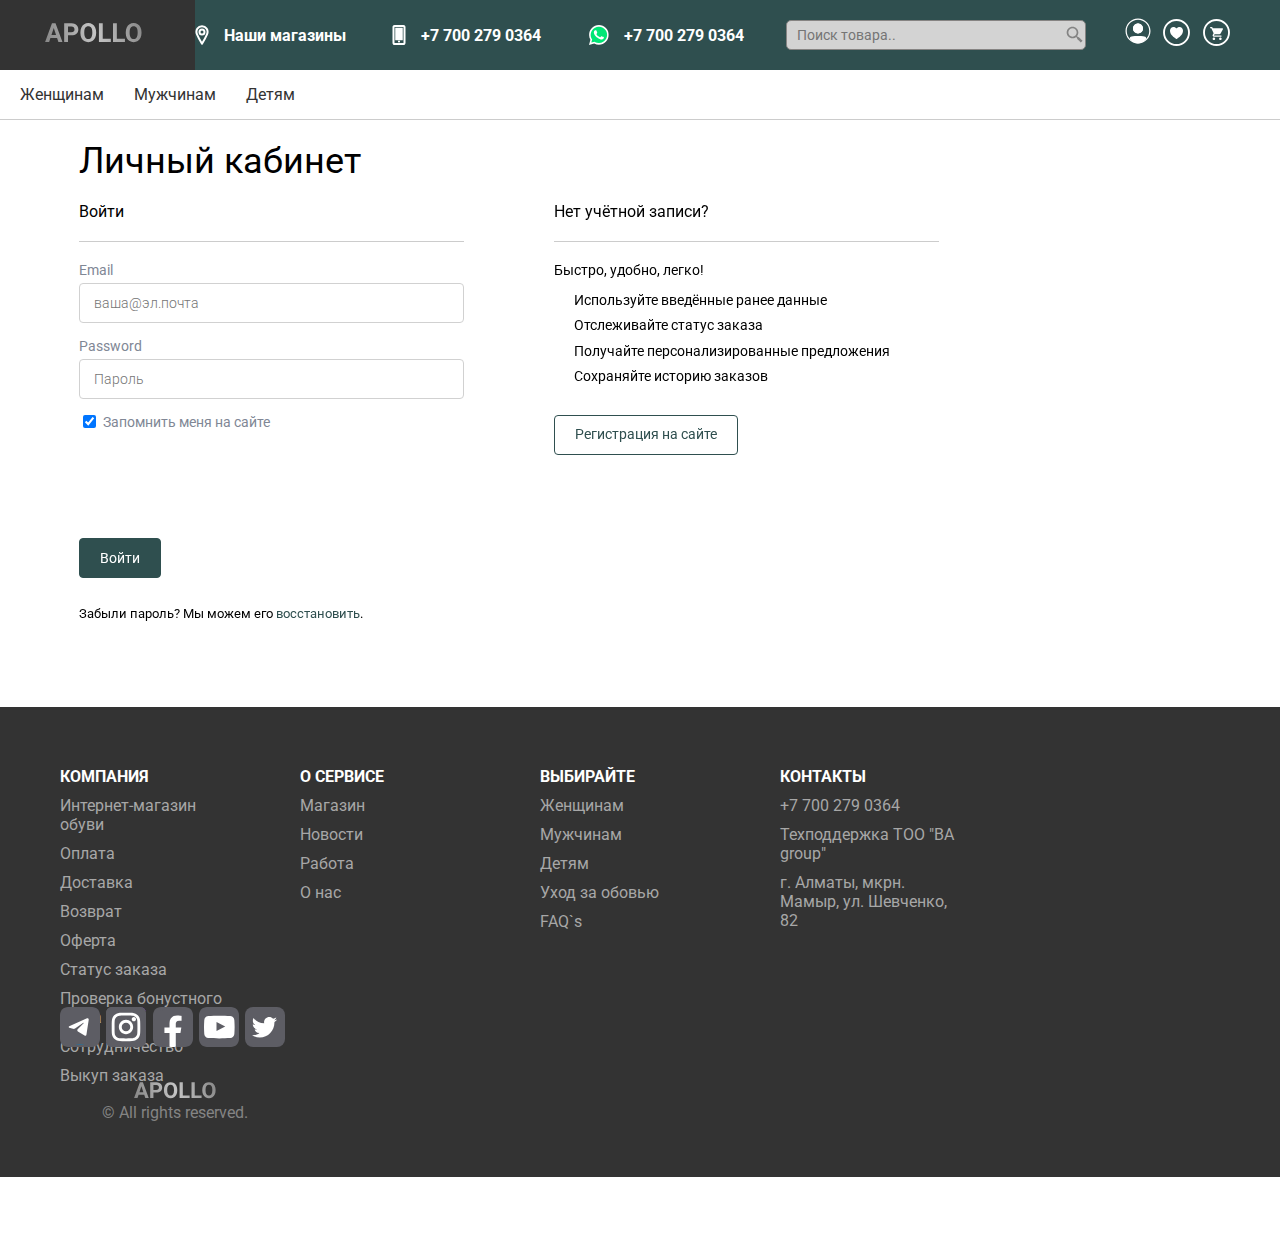
<file: Front FINAL!!!/signup.html>
<!DOCTYPE html>
<html lang="en">

<head>
	<meta charset="UTF-8">
	<meta name="viewport" content="width=device-width, initial-scale=1.0">
	<title>Apollo</title>
	<link rel="stylesheet" type="text/css" href="style.css">
</head>

<body>
	<div class="main">
		<header>
			<div class="header-top">
				<div class="container-header">
					<div class="header-content">
						<div class="logo">
							<a href="index.html" style="width: 100%;"><img src="assets/img/APOLLO.svg" alt=""></a>
						</div>
						<div class="header-contacts">
							<div class="header-contact"><img src="assets/img/icons/location.svg" alt=""><a href="">Наши магазины</a></div>
							<div class="header-contact"><img src="assets/img/icons/smartphone.svg" alt=""><a href="Tel:87002790364">+7 700 279 0364</a></div>
							<div class="header-contact"><img src="assets/img/icons/logos_whatsapp.svg" alt=""><a href="https://wa.me/87002790364">+7 700 279 0364</a></div>
						</div>
						<div class="header__search">
							<input type="text" placeholder="Поиск товара..">
						</div>
						<div class="header-tools">
							<div class="tools-link">
								<a href="signup.html"><img src="assets/img/icons/profile.svg" alt=""></a>
								<a href="fovorite.html"><img src="assets/img/icons/heart.svg" alt=""></a>
								<a href="card.html"><img src="assets/img/icons/card.svg" alt=""></a>
							</div>
						</div>
					</div>
				</div>
			</div>
			<div class="header-nav">
				<div class="container-header">
					<nav class="nav">
						<ul>
							<li>
								<a href="woomans.html">Женщинам</a>
							</li>
							<li><a href="mans.html">Мужчинам</a></li>
							<li><a href="kids.html">Детям</a></li>
						</ul>
					</nav>
				</div>
			</div>
		</header>
		<div class="underHeader"></div>

		<div class="content">
			<div class="container-fluid">
				<h1 class="mainText">Личный кабинет</h1>
				<div class="row">
					<div class="form-container">
						<p class="form-main-text">Войти</p>
						<hr>
						<form action="" method="POST">
							<div class="field">
								<label for="login">Email</label>
								<input type="text" name="login" id="login" placeholder="ваша@эл.почта" class="">
							</div>
							<div class="field">
								<label for="password">Password</label>
								<input type="password" id="password" placeholder="Пароль">
							</div>

							<div class="field">
								<input name="remember" id="remember" type="checkbox" checked="checked" class="">
								<label class="" for="remember">Запомнить меня на сайте</label>
							</div>

							<div class="field">
								<div class="g-recaptcha" data-sitekey="">
									<div style="width: 304px; height: 78px;">
										<div><iframe title="reCAPTCHA"
												src="https://www.google.com/recaptcha/api2/anchor?ar=1&amp;k=6LfikrgUAAAAAHT8jHTMiyyKnYoXUvTbMVxYpAtb&amp;co=aHR0cHM6Ly91bmljaGVsLXNob3Aua3o6NDQz&amp;hl=ru&amp;v=qljbK_DTcvY1PzbR7IG69z1r&amp;size=normal&amp;cb=y96jl6ag9uz1"
												width="304" height="78" role="presentation" name="a-iwtifx18nqos"
												frameborder="0" scrolling="no"
												sandbox="allow-forms allow-popups allow-same-origin allow-scripts allow-top-navigation allow-modals allow-popups-to-escape-sandbox"></iframe>
										</div><textarea id="g-recaptcha-response" name="g-recaptcha-response"
											class="g-recaptcha-response"
											style="width: 250px; height: 40px; border: 1px solid rgb(193, 193, 193); margin: 10px 25px; padding: 0px; resize: none; display: none;"></textarea>
									</div><iframe style="display: none;"></iframe>
								</div>
							</div>

							<div class="field">
								<input type="hidden" name="apply" value="1">
								<button type="submit" class="button">Войти</button>
							</div>

						</form>
						<p>
							<small>Забыли пароль? Мы можем его <a id="restore" href="#"
									title="Восстановление пароля">восстановить</a>.</small>
						</p>
					</div>

					<div class="form-container">
						<p class="form-main-text">Нет учётной записи?</p>
						<hr>
						<p id="headTxt">Быстро, удобно, легко!</p>
						<ul>
							<li>Используйте введённые ранее данные</li>
							<li>Отслеживайте статус заказа</li>
							<li>Получайте персонализированные предложения</li>
							<li>Сохраняйте историю заказов</li>
						</ul>

						<p>
							<a href="reg.html" class="button button-outline"><span>Регистрация на сайте</span></a>
						</p>
					</div>
				</div>
			</div>

		</div>

		<footer>
			<div id="contacts" class="footer">
				<div class="containers_of_footer">
					<h4 class="headers_of_footer">
						КОМПАНИЯ
					</h4>
					<ul class="links_and_texts_of_footer">
						<li><a href="#">Интернет-магазин обуви</a></li>
						<li><a href="#">Оплата</a></li>
						<li><a href="#">Доставка</a></li>
						<li><a href="#">Возврат</a></li>
						<li><a href="#">Оферта</a></li>
						<li><a href="#">Статус заказа</a></li>
						<li><a href="#">Проверка бонустного счета</a></li>
						<li><a href="#">Сотрудничество</a></li>
						<li><a href="#">Выкуп заказа</a></li>
					</ul>
				</div>

				<div class="containers_of_footer">
					<h4 class="headers_of_footer">
						О СЕРВИСЕ
					</h4>
					<ul class="links_and_texts_of_footer">
						<li><a href="#">Магазин</a></li>
						<li><a href="#">Новости</a></li>
						<li><a href="#">Работа</a></li>
						<li><a href="#">О нас</a></li>
					</ul>
				</div>

				<div class="containers_of_footer">
					<h4 class="headers_of_footer">
						ВЫБИРАЙТЕ
					</h4>
					<ul class="links_and_texts_of_footer">
						<li><a href="#">Женщинам</a></li>
						<li><a href="#">Мужчинам</a></li>
						<li><a href="#">Детям</a></li>
						<li><a href="#">Уход за обовью</a></li>
						<li><a href="#">FAQ`s</a></li>
					</ul>
				</div>

				<div class="containers_of_footer">
					<h4 class="headers_of_footer">
						КОНТАКТЫ
					</h4>
					<ul class="links_and_texts_of_footer">
						<li><a href="tel:+77002790364" target="_blank">+7 700 279 0364</a></li>
						<li><a href="#">Техподдержка ТОО "BA group"</a></li>
						<li><a href="#">г. Алматы, мкрн. Мамыр, ул. Шевченко, 82</a></li>
					</ul>
				</div>

				<div class="containers_of_footer" style="width: 250px !important;">
					<div class="social-media">
						<a href="" class="footer-soc telegram"></a>
						<a href="" class="footer-soc instagram"></a>
						<a href="" class="footer-soc facebook"></a>
						<a href="" class="footer-soc youtube"></a>
						<a href="" class="footer-soc twitter"></a>
					</div>
					<div class="logo_for_footer">
						<svg width="82" height="17" viewBox="0 0 82 17" fill="none" xmlns="http://www.w3.org/2000/svg">
							<path
									d="M10.2266 12.7773H4.57617L3.50195 16H0.0751953L5.89746 0.359375H8.88379L14.7383 16H11.3115L10.2266 12.7773ZM5.44629 10.167H9.35645L7.39062 4.3125L5.44629 10.167ZM19.4219 10.4893V16H16.1992V0.359375H22.3008C23.4753 0.359375 24.5065 0.574219 25.3945 1.00391C26.2897 1.43359 26.9772 2.0459 27.457 2.84082C27.9368 3.62858 28.1768 4.52734 28.1768 5.53711C28.1768 7.06966 27.6504 8.27995 26.5977 9.16797C25.5521 10.0488 24.1019 10.4893 22.2471 10.4893H19.4219ZM19.4219 7.87891H22.3008C23.153 7.87891 23.8011 7.67839 24.2451 7.27734C24.6963 6.8763 24.9219 6.30339 24.9219 5.55859C24.9219 4.79232 24.6963 4.17285 24.2451 3.7002C23.7939 3.22754 23.1709 2.98405 22.376 2.96973H19.4219V7.87891ZM43.248 8.53418C43.248 10.0739 42.9759 11.4238 42.4316 12.584C41.8874 13.7441 41.1068 14.6393 40.0898 15.2695C39.0801 15.8997 37.9199 16.2148 36.6094 16.2148C35.3132 16.2148 34.1566 15.9033 33.1396 15.2803C32.1227 14.6572 31.335 13.7692 30.7764 12.6162C30.2178 11.4561 29.9349 10.124 29.9277 8.62012V7.84668C29.9277 6.30697 30.2035 4.95345 30.7549 3.78613C31.3135 2.61165 32.0977 1.71289 33.1074 1.08984C34.1243 0.459635 35.2845 0.144531 36.5879 0.144531C37.8913 0.144531 39.0479 0.459635 40.0576 1.08984C41.0745 1.71289 41.8587 2.61165 42.4102 3.78613C42.9688 4.95345 43.248 6.30339 43.248 7.83594V8.53418ZM39.9824 7.8252C39.9824 6.18522 39.6888 4.93913 39.1016 4.08691C38.5143 3.2347 37.6764 2.80859 36.5879 2.80859C35.5065 2.80859 34.6722 3.23112 34.085 4.07617C33.4977 4.91406 33.2005 6.14583 33.1934 7.77148V8.53418C33.1934 10.1312 33.487 11.3701 34.0742 12.251C34.6615 13.1318 35.5065 13.5723 36.6094 13.5723C37.6908 13.5723 38.5215 13.1497 39.1016 12.3047C39.6816 11.4525 39.9753 10.2135 39.9824 8.58789V7.8252ZM48.8125 13.4111H55.6553V16H45.5898V0.359375H48.8125V13.4111ZM60.7363 13.4111H67.5791V16H57.5137V0.359375H60.7363V13.4111ZM81.5977 8.53418C81.5977 10.0739 81.3255 11.4238 80.7812 12.584C80.237 13.7441 79.4564 14.6393 78.4395 15.2695C77.4297 15.8997 76.2695 16.2148 74.959 16.2148C73.6628 16.2148 72.5062 15.9033 71.4893 15.2803C70.4723 14.6572 69.6846 13.7692 69.126 12.6162C68.5674 11.4561 68.2845 10.124 68.2773 8.62012V7.84668C68.2773 6.30697 68.5531 4.95345 69.1045 3.78613C69.6631 2.61165 70.4473 1.71289 71.457 1.08984C72.474 0.459635 73.6341 0.144531 74.9375 0.144531C76.2409 0.144531 77.3975 0.459635 78.4072 1.08984C79.4242 1.71289 80.2083 2.61165 80.7598 3.78613C81.3184 4.95345 81.5977 6.30339 81.5977 7.83594V8.53418ZM78.332 7.8252C78.332 6.18522 78.0384 4.93913 77.4512 4.08691C76.8639 3.2347 76.026 2.80859 74.9375 2.80859C73.8561 2.80859 73.0218 3.23112 72.4346 4.07617C71.8473 4.91406 71.5501 6.14583 71.543 7.77148V8.53418C71.543 10.1312 71.8366 11.3701 72.4238 12.251C73.0111 13.1318 73.8561 13.5723 74.959 13.5723C76.0404 13.5723 76.8711 13.1497 77.4512 12.3047C78.0312 11.4525 78.3249 10.2135 78.332 8.58789V7.8252Z"
									fill="url(#paint0_radial)" />
							<defs>
								<radialGradient id="paint0_radial" cx="0" cy="0" r="1" gradientUnits="userSpaceOnUse"
												gradientTransform="translate(41.5 8.00002) rotate(159.171) scale(98.4327 314.228)">
									<stop stop-color="#C4C4C4" />
									<stop offset="1" stop-color="#C4C4C4" stop-opacity="0" />
								</radialGradient>
							</defs>
						</svg>

						<p style="color: #848484;">© All rights reserved.</p>
					</div>
				</div>


				<div class="row">

				</div>

			</div>
		</footer>
	</div>
</body>

</html>
</file>
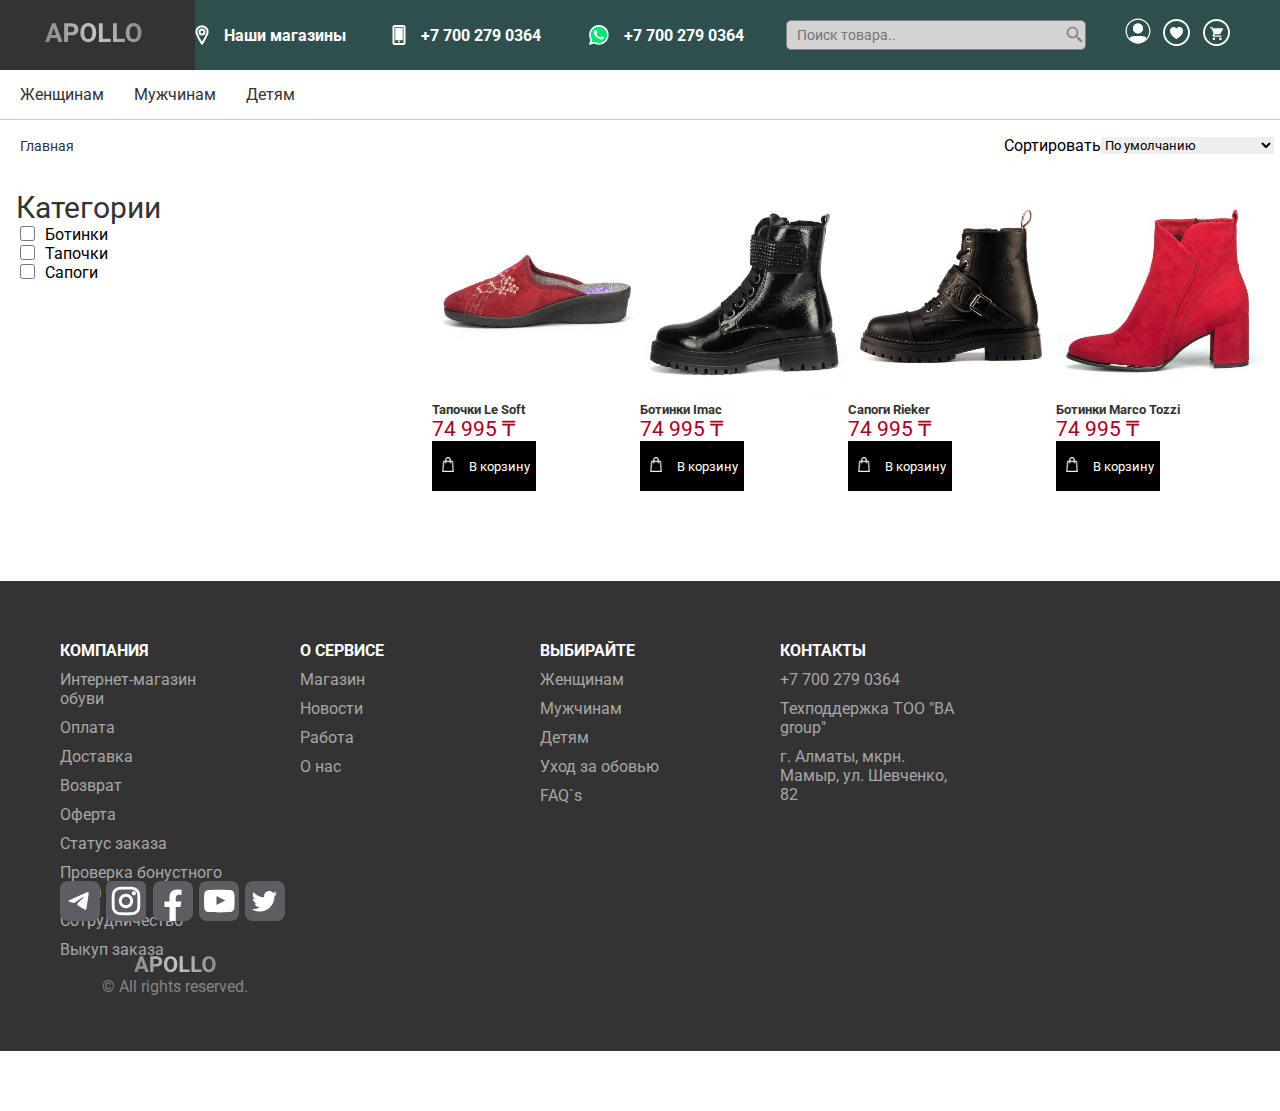
<file: Front FINAL!!!/woomans.html>
<!DOCTYPE html>
<html lang="en">
<head>
    <meta charset="UTF-8">
    <meta name="viewport" content="width=device-width, initial-scale=1.0">
    <title>Apollo</title>
    <link rel="stylesheet" type="text/css" href="style.css">
    <link href="https://cdn.jsdelivr.net/npm/bootstrap@5.1.3/dist/css/bootstrap.min.css" rel="stylesheet" integrity="sha384-1BmE4kWBq78iYhFldvKuhfTAU6auU8tT94WrHftjDbrCEXSU1oBoqyl2QvZ6jIW3" crossorigin="anonymous">
</head>
<body>
<div class="main">
    <header>
        <div class="header-top">
            <div class="container-header">
                <div class="header-content">
                    <div class="logo">
                        <a href="index.html" style="width: 100%;"><img src="assets/img/APOLLO.svg" alt=""></a>
                    </div>
                    <div class="header-contacts">
                        <div class="header-contact"><img src="assets/img/icons/location.svg" alt=""><a href="">Наши магазины</a></div>
                        <div class="header-contact"><img src="assets/img/icons/smartphone.svg" alt=""><a href="Tel:87002790364">+7 700 279 0364</a></div>
                        <div class="header-contact"><img src="assets/img/icons/logos_whatsapp.svg" alt=""><a href="https://wa.me/87002790364">+7 700 279 0364</a></div>
                    </div>
                    <div class="header__search">
                        <input type="text" placeholder="Поиск товара..">
                    </div>
                    <div class="header-tools">
                        <div class="tools-link">
                            <a href="signup.html"><img src="assets/img/icons/profile.svg" alt=""></a>
                            <a href="fovorite.html"><img src="assets/img/icons/heart.svg" alt=""></a>
                            <a href="card.html"><img src="assets/img/icons/card.svg" alt=""></a>
                        </div>
                    </div>
                </div>
            </div>
        </div>
        <div class="header-nav">
            <div class="container-header">
                <nav class="nav">
                    <ul>
                        <li>
                            <a href="woomans.html">Женщинам</a>
                        </li>
                        <li><a href="mans.html">Мужчинам</a></li>
                        <li><a href="kids.html">Детям</a></li>
                    </ul>
                </nav>
            </div>
        </div>
    </header>
    <div class="underHeader"></div>

    <div class="content">
        <div class="products">
            <div class="top-content">
                <div class="top-left">
                    <ul class="top-list">
                        <li class="top-list__link"><a href="index.html">Главная</a></li>
                    </ul>
                </div>
                <div class="top-right">
                    <span>Сортировать</span>
                    <select class="form-select" aria-label="Default select example">
                        <option selected>По умолчанию</option>
                        <option value="1">Название (А - Я)</option>
                        <option value="2">Название (Я - А)</option>
                        <option value="3">Цена (низкая > высокая)</option>
                        <option value="4">Цена (высокая > низкая)</option>
                        <option value="5">Сезон (осень-зима)</option>
                        <option value="6">Сезон (весна-лето)</option>
                        <option value="7">Новинки</option>
                    </select>
                </div>
            </div>
            <div class="main-content">
                <div class="left-content">
                    <div class="page-section__sidebar-menu">
                        <div class="card">
                            <form id="card_filter">
                                <div class="card-body d-flex flex-column justify-content-between">
                                    <ul class="list-unstyled menu-categories-filter">
                                        <li class="list-collapse"><a href="#">Категории</a>
                                            <div class="collapse show" >
                                                <ul class="list-unstyled">
                                                    <li>
                                                        <div class="form-check">
                                                            <input class="form-check-input" type="checkbox">
                                                            <label class="form-check-label">Ботинки</label>
                                                        </div>
                                                    </li>

                                                    <li>
                                                        <div class="form-check">
                                                            <input class="form-check-input" type="checkbox">
                                                            <label class="form-check-label">Тапочки</label>
                                                        </div>
                                                    </li>

                                                    <li>
                                                        <div class="form-check">
                                                            <input class="form-check-input" type="checkbox">
                                                            <label class="form-check-label">Сапоги</label>
                                                        </div>
                                                    </li>

                                                </ul>
                                            </div>
                                        </li>

                                    </ul>
                                </div>
                            </form>
                        </div>
                    </div>
                </div>

                <div class="right-content">
                    <div class="products flex row justify-content-between" >
                        <div class="col-xl-3 col-sm-4 col-6">
                            <div class="card d-flex flex column justify-content-between">
                                <div class="card-img">
                                    <a href="#">
                                        <img src="assets/img/products/wooman/1.jpg" alt="ботинки">
                                    </a>
                                </div>
                                <div class="card-body d-flex flex-column justify-content-between align-items-center">
                                    <h5 class="card-title item-desc">
                                        <a href="#">
                                            Тапочки Le Soft
                                        </a></h5>
                                    <div class="card-price">74 995 ₸</div>
                                </div>
                                <div class="card-button d-flex flex-row  align-items-center">

                                    <button>
                                        <div class="btn-icon">
                                            <img src="icons/bag-icon.png">
                                        </div>
                                        <div class="btn-text">В корзину</div>
                                    </button>

                                </div>
                            </div>
                        </div>
                        <div class="col-xl-3 col-sm-4 col-6">
                            <div class="card d-flex flex column justify-content-between">
                                <div class="card-img">
                                    <a href="#">
                                        <img src="assets/img/products/wooman/2.jpg" alt="ботинки">
                                    </a>
                                </div>
                                <div class="card-body d-flex flex-column justify-content-between align-items-center">
                                    <h5 class="card-title item-desc">
                                        <a href="#">
                                            Ботинки Imac
                                        </a></h5>
                                    <div class="card-price">74 995 ₸</div>
                                </div>
                                <div class="card-button d-flex flex-row  align-items-center">

                                    <button>
                                        <div class="btn-icon">
                                            <img src="icons/bag-icon.png">
                                        </div>
                                        <div class="btn-text">В корзину</div>
                                    </button>

                                </div>
                            </div>
                        </div>
                        <div class="col-xl-3 col-sm-4 col-6">
                            <div class="card d-flex flex column justify-content-between">
                                <div class="card-img">
                                    <a href="#">
                                        <img src="assets/img/products/wooman/3.jpg" alt="ботинки">
                                    </a>
                                </div>
                                <div class="card-body d-flex flex-column justify-content-between align-items-center">
                                    <h5 class="card-title item-desc">
                                        <a href="#">
                                            Сапоги Rieker
                                        </a></h5>
                                    <div class="card-price">74 995 ₸</div>
                                </div>
                                <div class="card-button d-flex flex-row  align-items-center">

                                    <button>
                                        <div class="btn-icon">
                                            <img src="icons/bag-icon.png">
                                        </div>
                                        <div class="btn-text">В корзину</div>
                                    </button>

                                </div>
                            </div>
                        </div>
                        <div class="col-xl-3 col-sm-4 col-6">
                            <div class="card d-flex flex column justify-content-between">
                                <div class="card-img">
                                    <a href="#">
                                        <img src="assets/img/products/wooman/4.jpg" alt="ботинки">
                                    </a>
                                </div>
                                <div class="card-body d-flex flex-column justify-content-between align-items-center">
                                    <h5 class="card-title item-desc">
                                        <a href="#">
                                            Ботинки Marco Tozzi
                                        </a></h5>
                                    <div class="card-price">74 995 ₸</div>
                                </div>
                                <div class="card-button d-flex flex-row  align-items-center">

                                    <button>
                                        <div class="btn-icon">
                                            <img src="icons/bag-icon.png">
                                        </div>
                                        <div class="btn-text">В корзину</div>
                                    </button>

                                </div>
                            </div>
                        </div>
                    </div>
                </div>
            </div>
        </div>
    </div>

    <footer>
        <div id="contacts" class="footer">
            <div class="containers_of_footer">
                <h4 class="headers_of_footer">
                    КОМПАНИЯ
                </h4>
                <ul class="links_and_texts_of_footer">
                    <li><a href="#">Интернет-магазин обуви</a></li>
                    <li><a href="#">Оплата</a></li>
                    <li><a href="#">Доставка</a></li>
                    <li><a href="#">Возврат</a></li>
                    <li><a href="#">Оферта</a></li>
                    <li><a href="#">Статус заказа</a></li>
                    <li><a href="#">Проверка бонустного счета</a></li>
                    <li><a href="#">Сотрудничество</a></li>
                    <li><a href="#">Выкуп заказа</a></li>
                </ul>
            </div>

            <div class="containers_of_footer">
                <h4 class="headers_of_footer">
                    О СЕРВИСЕ
                </h4>
                <ul class="links_and_texts_of_footer">
                    <li><a href="#">Магазин</a></li>
                    <li><a href="#">Новости</a></li>
                    <li><a href="#">Работа</a></li>
                    <li><a href="#">О нас</a></li>
                </ul>
            </div>

            <div class="containers_of_footer">
                <h4 class="headers_of_footer">
                    ВЫБИРАЙТЕ
                </h4>
                <ul class="links_and_texts_of_footer">
                    <li><a href="#">Женщинам</a></li>
                    <li><a href="#">Мужчинам</a></li>
                    <li><a href="#">Детям</a></li>
                    <li><a href="#">Уход за обовью</a></li>
                    <li><a href="#">FAQ`s</a></li>
                </ul>
            </div>

            <div class="containers_of_footer">
                <h4 class="headers_of_footer">
                    КОНТАКТЫ
                </h4>
                <ul class="links_and_texts_of_footer">
                    <li><a href="tel:+77002790364" target="_blank">+7 700 279 0364</a></li>
                    <li><a href="#">Техподдержка ТОО "BA group"</a></li>
                    <li><a href="#">г. Алматы, мкрн. Мамыр, ул. Шевченко, 82</a></li>
                </ul>
            </div>

            <div class="containers_of_footer" style="width: 250px !important;">
                <div class="social-media">
                    <a href="" class="footer-soc telegram"></a>
                    <a href="" class="footer-soc instagram"></a>
                    <a href="" class="footer-soc facebook"></a>
                    <a href="" class="footer-soc youtube"></a>
                    <a href="" class="footer-soc twitter"></a>
                </div>
                <div class="logo_for_footer">
                    <svg width="82" height="17" viewBox="0 0 82 17" fill="none" xmlns="http://www.w3.org/2000/svg">
                        <path
                                d="M10.2266 12.7773H4.57617L3.50195 16H0.0751953L5.89746 0.359375H8.88379L14.7383 16H11.3115L10.2266 12.7773ZM5.44629 10.167H9.35645L7.39062 4.3125L5.44629 10.167ZM19.4219 10.4893V16H16.1992V0.359375H22.3008C23.4753 0.359375 24.5065 0.574219 25.3945 1.00391C26.2897 1.43359 26.9772 2.0459 27.457 2.84082C27.9368 3.62858 28.1768 4.52734 28.1768 5.53711C28.1768 7.06966 27.6504 8.27995 26.5977 9.16797C25.5521 10.0488 24.1019 10.4893 22.2471 10.4893H19.4219ZM19.4219 7.87891H22.3008C23.153 7.87891 23.8011 7.67839 24.2451 7.27734C24.6963 6.8763 24.9219 6.30339 24.9219 5.55859C24.9219 4.79232 24.6963 4.17285 24.2451 3.7002C23.7939 3.22754 23.1709 2.98405 22.376 2.96973H19.4219V7.87891ZM43.248 8.53418C43.248 10.0739 42.9759 11.4238 42.4316 12.584C41.8874 13.7441 41.1068 14.6393 40.0898 15.2695C39.0801 15.8997 37.9199 16.2148 36.6094 16.2148C35.3132 16.2148 34.1566 15.9033 33.1396 15.2803C32.1227 14.6572 31.335 13.7692 30.7764 12.6162C30.2178 11.4561 29.9349 10.124 29.9277 8.62012V7.84668C29.9277 6.30697 30.2035 4.95345 30.7549 3.78613C31.3135 2.61165 32.0977 1.71289 33.1074 1.08984C34.1243 0.459635 35.2845 0.144531 36.5879 0.144531C37.8913 0.144531 39.0479 0.459635 40.0576 1.08984C41.0745 1.71289 41.8587 2.61165 42.4102 3.78613C42.9688 4.95345 43.248 6.30339 43.248 7.83594V8.53418ZM39.9824 7.8252C39.9824 6.18522 39.6888 4.93913 39.1016 4.08691C38.5143 3.2347 37.6764 2.80859 36.5879 2.80859C35.5065 2.80859 34.6722 3.23112 34.085 4.07617C33.4977 4.91406 33.2005 6.14583 33.1934 7.77148V8.53418C33.1934 10.1312 33.487 11.3701 34.0742 12.251C34.6615 13.1318 35.5065 13.5723 36.6094 13.5723C37.6908 13.5723 38.5215 13.1497 39.1016 12.3047C39.6816 11.4525 39.9753 10.2135 39.9824 8.58789V7.8252ZM48.8125 13.4111H55.6553V16H45.5898V0.359375H48.8125V13.4111ZM60.7363 13.4111H67.5791V16H57.5137V0.359375H60.7363V13.4111ZM81.5977 8.53418C81.5977 10.0739 81.3255 11.4238 80.7812 12.584C80.237 13.7441 79.4564 14.6393 78.4395 15.2695C77.4297 15.8997 76.2695 16.2148 74.959 16.2148C73.6628 16.2148 72.5062 15.9033 71.4893 15.2803C70.4723 14.6572 69.6846 13.7692 69.126 12.6162C68.5674 11.4561 68.2845 10.124 68.2773 8.62012V7.84668C68.2773 6.30697 68.5531 4.95345 69.1045 3.78613C69.6631 2.61165 70.4473 1.71289 71.457 1.08984C72.474 0.459635 73.6341 0.144531 74.9375 0.144531C76.2409 0.144531 77.3975 0.459635 78.4072 1.08984C79.4242 1.71289 80.2083 2.61165 80.7598 3.78613C81.3184 4.95345 81.5977 6.30339 81.5977 7.83594V8.53418ZM78.332 7.8252C78.332 6.18522 78.0384 4.93913 77.4512 4.08691C76.8639 3.2347 76.026 2.80859 74.9375 2.80859C73.8561 2.80859 73.0218 3.23112 72.4346 4.07617C71.8473 4.91406 71.5501 6.14583 71.543 7.77148V8.53418C71.543 10.1312 71.8366 11.3701 72.4238 12.251C73.0111 13.1318 73.8561 13.5723 74.959 13.5723C76.0404 13.5723 76.8711 13.1497 77.4512 12.3047C78.0312 11.4525 78.3249 10.2135 78.332 8.58789V7.8252Z"
                                fill="url(#paint0_radial)" />
                        <defs>
                            <radialGradient id="paint0_radial" cx="0" cy="0" r="1" gradientUnits="userSpaceOnUse"
                                            gradientTransform="translate(41.5 8.00002) rotate(159.171) scale(98.4327 314.228)">
                                <stop stop-color="#C4C4C4" />
                                <stop offset="1" stop-color="#C4C4C4" stop-opacity="0" />
                            </radialGradient>
                        </defs>
                    </svg>

                    <p style="color: #848484;">© All rights reserved.</p>
                </div>
            </div>


            <div class="row">

            </div>

        </div>
    </footer>
</div>
</body>
</html>
</file>
<file: Front FINAL!!!/style.css>
@import url('https://fonts.googleapis.com/css2?family=Roboto:wght@100&display=swap');
@import url('https://fonts.googleapis.com/css2?family=Roboto:ital,wght@0,100;0,300;0,400;0,500;0,700;0,900;1,100;1,300;1,400;1,500;1,700;1,900&display=swap');


* {
	margin: 0;
	padding: 0;
	text-decoration: none;
	box-sizing: border-box;
	font-family: 'Roboto';
}

header {
	z-index: 999;
	width: 100%;
	font-weight: bold;
	position: fixed;
}
.content{
	position: relative;
}
.main a{
	text-decoration: none;
}
.content ul,li{
	list-style: none;
	padding: 0;
	margin: 0;
}
.bar a{
	color: #fff;
}

#locationWord {
	margin-top: -10px;
}

.header-top{
	background-color: #2F4F4F;
	height: 70px;
}
.header-content{
	display: flex;
	justify-content: space-between;
	align-items: center;
	height: 70px;
}
.header-content a{
	text-decoration: none;
	color: #ffffff;
}
.header-content a:hover{
	color: #ffffff;
}
.logo{
	display: flex;
	width: 197px;
	align-items: center;
	background-color: #333333;
	height: 100%;
}
.logo img{
	margin-left: 45px;
	height: 26px;
	width: 50%;
}
.header-contacts{
	display: flex;
	align-items: center;
	height: 70px;
}
.header-contact{
	width: 197px;
	display: flex;
	align-items: center;
}
.header-contact img{
	margin-right: 15px;
}
.header-search{
	width: 500px
}
.header__search input{
	padding: 0 20px 0  10px;
	max-width: 500px;
	min-width: 300px;
	height: 30px;
	background-color: #D3D3D3;
	border: 1px solid #868483;
	border-radius: 5px;
	font-size: 14px;
	line-height: 16px;
	color: #000;
	background-image: url(assets/img/icons/search.svg);
	background-repeat: no-repeat;
	background-position: right;
	outline: none;
}
.header-tools{
	width: 197px;
}
.tools-link{
	display: flex;
	justify-content: center;
}
.tools-link a{
	margin-right: 10px;
}
.header-nav{
	height: 50px;
	background-color: #fff;
}
.underHeader {
	width: 100%;
	height: 120px;
}
.nav{
	display: flex;
	align-items: center;
	height: 50px;
	border-bottom: 1px solid #ccc;
}
.nav ul{
	align-items: center;
	display: flex;
	padding: 0;
	margin: 0 0 0 20px;

}
.nav li{
	padding: 0;
	margin-right: 30px;
	list-style: none;
}
.nav a{
	color: #333333;
	font-weight: normal;
}
.nav a:hover{
	color: #2F4F4F;
}
/**/

.banner img {
	width: 100%;
	margin-bottom: 30px;
}

.slideshow-container {
	position: relative;
	margin: auto;
}

.mySlides {
	display: none;
}

.prev, .next {
	cursor: pointer;
	position: absolute;
	top: 50%;
	width: auto;
	margin-top: -22px;
	padding: 16px;
	color: white;
	font-weight: bold;
	font-size: 18px;
	transition: 0.6s ease;
	border-radius: 0 3px 3px 0;
	user-select: none;
}

.next {
	right: 0;
	border-radius: 3px 0 0 3px;
}

.prev:hover, .next:hover {
	background-color: rgba(0,0,0,0.8);
}


.fade {
	-webkit-animation-name: fade;
	-webkit-animation-duration: 1.5s;
	animation-name: fade;
	animation-duration: 1.5s;
}

@-webkit-keyframes fade {
from {opacity: .4}
to {opacity: 1}
}

@keyframes fade {
from {opacity: .4}
to {opacity: 1}
}
.section {
	padding: 30px 0 0 0;
	display: block;
	background-color: #fff;
	margin-bottom: 50px;
}

hr {
	border: 1px solid #222;
}

.line {    
  position: relative;
  z-index: 1;
  overflow: hidden;
  text-align: center;
  background-color: #fff;
}
.line:before,
.line:after {
  content: '';
  display: inline-block;
  width: 100%;
  height: 2px;
  background: #000;
  z-index: -1;
  position: relative;
  vertical-align: middle;
}
.line:before {
  right: 15px;
  margin: 0 0 0 -100%;
}
.line:after {
  left: 15px;
  margin: 0 -100% 0 0;
}

.flex-container {
  display: flex;
}

.flex-container > div {
  width: 100%;
  margin: 10px;
  text-align: center;
}

.saleBox {
	overflow: hidden;
	border-radius: 7px;
	padding-bottom: 20px;
}

.saleBox img {
	width: 100%;
}

.productInfo {
	width: 100%;
}

.productInfo h5{
	font-size: 90%;
}

.productInfo p {
	text-align: left;
	margin: 15px 0 17px 7px;
}

.cartBtn {
	padding: 7px 20px;
	font-weight: 500;
	float: left;
	margin-left: 7px;
	background-color: #fff;
	border: 1px solid;
	border-radius: 5px;
	display: block;
}

.cartBtn svg {
	margin: 0px 10px 0 0;
	float: left;
}

.cartBtn p {
	float: left;
	margin: 0;
}

.cartBtn:hover {
	background-color: #FFA800;
	transition: .3s;
	cursor: pointer;
}

.saleBox svg.heart {
	position: relative;
	right: -35%;
	cursor: pointer;
}

.saleBox:hover {
	box-shadow: 0 0 30px rgba(0,0,0,0.5);
}

.bannerAd {
	background-color: #EEEEE1;
	margin-bottom: 30px;
}

.bannerAdFlex {
	height: 390px;
}

.bannerAdFlex img {
	height: 100%;
}

.bannerAdFlex p {
	position: relative;
	top: 10%;
	font-size: 185%;
	line-height: 100px;
}

.buyBtn {
	position: relative;
	left: 50%;
	top: 20%;
	transform: translateX(-50%);
	background-color: #3F7474;
	color: #fff;
	padding: 9px 24px;
}

.advan{
	width: 1000px;
}

.advantages {
	height: 150px;
	border-radius: 6px;
	background-color: #333;
}

.flex-container > div.advantages {
	margin: 10px 20px;
}

.advanWrapper {
	width: 1000px;
	position: relative;
	left: 50%;
	transform: translateX(-50%);
	margin-top: 15px;
}

.advantages svg {
	position: relative;
	top: 15%;
}

.advantages p {
	color: #fff;
	margin-top: 40px;
}



/*FOOTER*/

.footer {
	background-color: #333;
	height: 470px;
	padding: 50px 50px 50px 50px;
	min-width: 1200px;
	margin-top: 70px;
}
.footer ul,li{
	list-style: none;
	padding: 0;
	margin: 0;
}

.row1 {
    display: flex;
    align-items: center;
    flex-wrap: wrap;
    justify-content: space-around;
}

.containers_of_footer {
	float: left;
	width: 200px;
	height: 240px;
	margin-right: 40px;
	padding: 10px;
}

.headers_of_footer {
	font-weight: bold;
	color: #fff;
}	

.links_and_texts_of_footer {
	list-style: none;
	color: #848484;
}

.links_and_texts_of_footer li {
	margin-top: 10px;
}

.links_and_texts_of_footer li a {
	color: #A7A7A7;
	transition: .2s ease-out;
}

.links_and_texts_of_footer li a:hover {
	color: #fff;
}

.logo_for_footer {
	width: 210px;
	margin: 30px 50%;
	transform: translateX(-50%);
	text-align: center;
}

.footer a img {
	border: 1px solid #fff;
	border-radius: 24px;
	margin: 10px 10px 0 0;
	transition: background .15s ease-out;
}

.footer a img:hover {
	background-color: #fff;
}




/*sign up page*/

.container-fluid {
	margin: 20px 55px;
	padding: 0 24px;
}

.mainText {
	font-size: 36px;
	font-weight: 400;
	margin-bottom: 20px;
}

.form-container {
	width: 385px;
}

.form-container-reg {
	width: 570px;
}

.row {
	display: flex;
}

.form-main-text {
	margin-bottom: 20px;
}

.form-container hr {
	margin: 20px 0;
	border: 0;
	border-top: 1px solid #ccc; 
}

.field label {
	color: #808795;
	margin-bottom: 5px;
	display: block;
}
.field input {
	height: 40px;
	width: 100%;
	border-radius: 4px;
	border: 1px solid #d1d1d1;
	padding: 0 14px;
	font-weight: 300;
	display: block;
	font-size: 14px;
	outline: none;
	transition: all .2s ease-in-out;
}

input[type="radio"] {
	width: auto;
	height: auto;
	margin: 2px 5px 0 15px;
}

.field {
	margin-bottom: 15px;
	margin-right: 15px;
	font-size: 14px;
	width: 100%;
}

input[type="checkbox"] {
    margin: 1px 7px 3px 4px;
    width: auto;
    height: auto;
    float: left;
}

.button {
	margin-bottom: 10px;
	background-color: #2F4F4F;
    border: 1px solid #2F4F4F;
    border-radius: 4px;
    color: #fff;
    cursor: pointer;
    display: inline-block;
    height: 40px;
    line-height: 26px !important;
    padding: 0 20px;
    text-align: center;
    text-decoration: none!important;
    white-space: nowrap;
    font-size: 14px;
    outline: none!important;
    transition: all .2s ease-in-out;
}

.button:hover {

}

small {
    font-size: smaller;
}

#restore {
	color: #2F4F4F;
}

.form-container p {
	margin-top: 0;
	margin-bottom: 15px;
}
#headTxt {
	font-size: 14px;
}

.form-container:nth-child(2n) {
	margin-left: 90px;
}

.form-container ul {
	margin-left: 20px;
	font-size: 14px;
	margin-bottom: 30px;
}

.form-container ul li {
	line-height: 1.1;
	margin-bottom: 10px;
}
.button-outline {
	background-color: #fff;
	color: #2F4F4F;
	border-color: #2F4F4F;
}
.button.button-outline:hover {
    border-color: #2F4F4F;
    transition: .2s ease-out;
}

.button-outline span {
	margin-top: 5px;
	display: block;
}

.top-content{
	display: flex;
	align-items: center;
	justify-content: space-between;
	height: 50px;
}
.top-left{
	display: flex;
	align-items: center;
	justify-content: space-between;
	width: 15%;
	margin-left: 20px;
}
.top-list{
	display: flex;
	justify-content: space-between;
	list-style: none;
	width: 100%;
}
.top-list__link a{
	color: #333333;
	font-size: 14px;
}
.top-right{
	display: flex;
	justify-content: space-between;
	align-items: center;
	width: 20%;
	margin-right: 20px;
}
.top-right span{
	width: 40%;
}
.top-right select{
	border: 0px solid #ffffff;
}

.main-content{
	display: flex;
	flex-direction: row;
	justify-content: space-around;
}
.left-content{
	width: 30%;
}
.right-content{
	width: 65%;
}
.card{
	margin-top: 20px;
	padding-bottom: 20px;
}
.card img{
	width: 100%;
}
.card-price{
	color: #a80024;
	font-size: 21px;
}
.card-title a{
	color: #333333;
}
.card-title a:hover{
	color: #2F4F4F;
}
.card-button{
	height: 50px;
	align-items: center;
	justify-content: center;
}
.card-button button{
	display: flex;
	width: 50%;
	background-color: #000000;
	border: 0px solid #000000;
	color: #ffffff;
	align-items: center;
	height: 50px;
	justify-content: space-around;
}
.btn-icon{
	width: 20%;
}
.btn-icon img{
	width: 70%;
}
.form-check-input[type="checkbox"] {
	border-radius: 0px !important;
	width: 15px;
	height: 15px;
	margin-right: 10px;
}
.form-check{
	align-items: center;
	display: flex !important;
}
.list-collapse a{
	color: #333333;
	font-size: 30px;
}

.social-media{
	width: 100%;
	display: flex;
	justify-content: space-between;
}
.social-media a{
	width: 45px;
	height: 45px;
}
.footer-soc{
	width: 20px;
	height: 20px;
}
.telegram{background-image: url(icons/social-net/telegram.svg);background-repeat: no-repeat;}
.instagram{background-image: url(icons/social-net/instagram.svg);background-repeat: no-repeat;}
.facebook{background-image: url(icons/social-net/Facebook.svg);background-repeat: no-repeat;}
.youtube{background-image: url(icons/social-net/youtube.svg);background-repeat: no-repeat;}
.twitter{background-image: url(icons/social-net/twitter.svg);background-repeat: no-repeat;}
</file>
